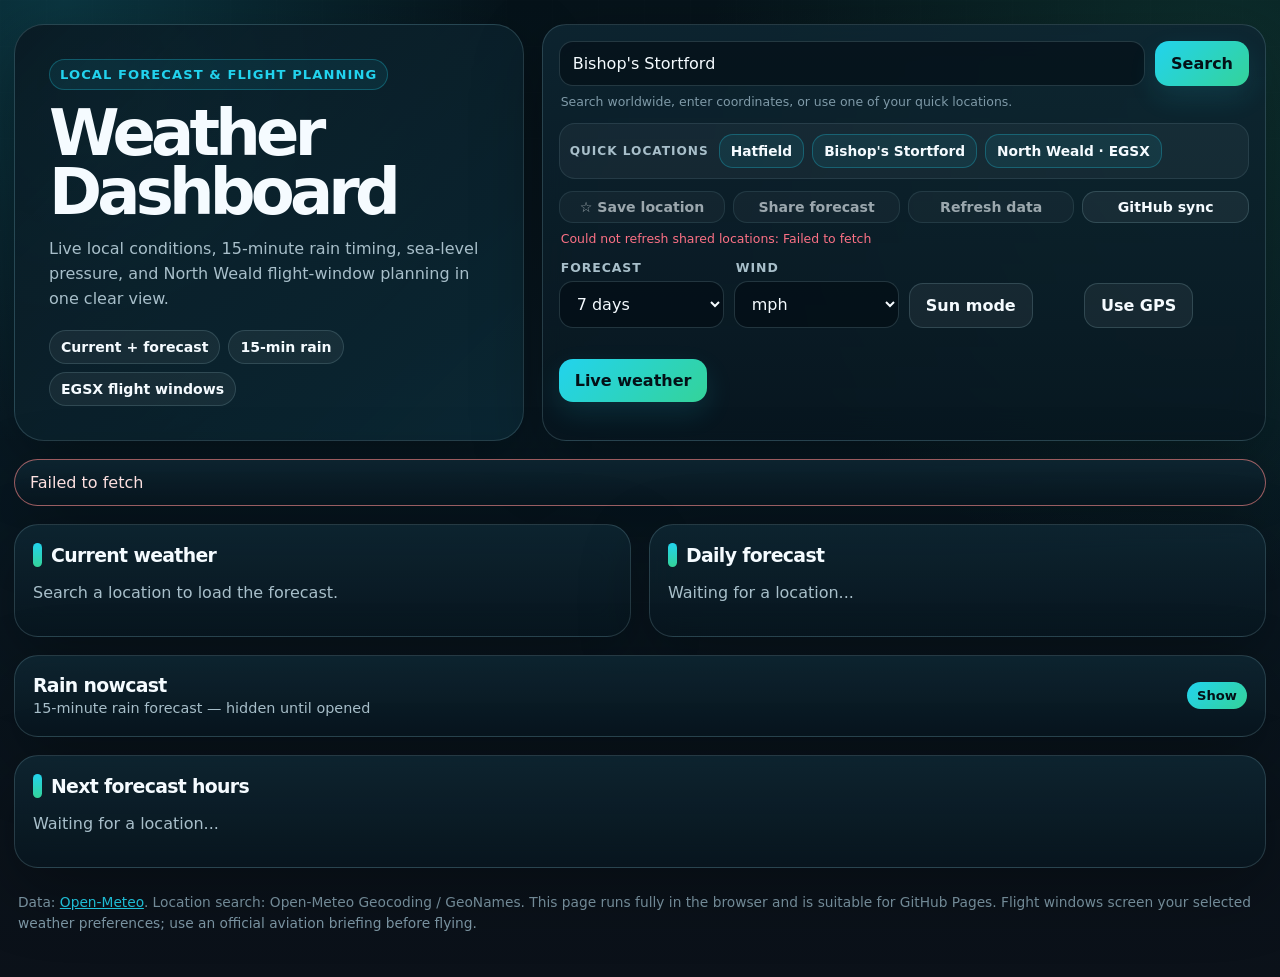
<file: index.html>
<!DOCTYPE html>
<html lang="en-GB">
<head>
  <meta charset="utf-8">
  <meta name="viewport" content="width=device-width, initial-scale=1">
  <meta name="description" content="A fast, privacy-friendly weather dashboard with local forecasts, rain timing, winds aloft, and dedicated North Weald flight-window planning.">
  <meta name="theme-color" id="themeColor" content="#06131a">
  <meta name="color-scheme" content="dark light">
  <meta name="application-name" content="Weather Dashboard">
  <meta name="apple-mobile-web-app-capable" content="yes">
  <meta name="apple-mobile-web-app-status-bar-style" content="black-translucent">
  <meta property="og:title" content="Weather Dashboard">
  <meta property="og:description" content="Local forecasts, rain timing, winds aloft, and North Weald flight-window planning in one responsive dashboard.">
  <meta property="og:type" content="website">
  <link rel="manifest" href="manifest.webmanifest">
  <link rel="icon" href="icon.svg" type="image/svg+xml">
  <title>Weather Dashboard</title>
  <style>
    :root {
      color-scheme: dark;
      --bg: #06131a;
      --panel: rgba(10, 25, 34, 0.84);
      --panel-strong: rgba(14, 38, 50, 0.94);
      --panel-soft: rgba(255, 255, 255, 0.055);
      --border: rgba(173, 220, 230, 0.18);
      --border-strong: rgba(125, 211, 252, 0.40);
      --text: #f5fbff;
      --muted: #a8bfca;
      --muted-2: #7f9aa8;
      --accent: #22d3ee;
      --accent-2: #34d399;
      --accent-3: #60a5fa;
      --warn: #fbbf24;
      --bad: #fb7185;
      --shadow: 0 22px 70px rgba(0, 0, 0, 0.30);
      --radius: 24px;
      --radius-sm: 15px;
      font-family: Inter, ui-sans-serif, system-ui, -apple-system, BlinkMacSystemFont, "Segoe UI", sans-serif;
    }

    * { box-sizing: border-box; }
    html { scroll-behavior: smooth; max-width: 100%; overflow-x: hidden; }
    body { max-width: 100%; overflow-x: hidden; }
    img, svg, canvas { max-width: 100%; }
    .hero > *, .overviewGrid > *, .mainDataGrid > *, .controls > *, .toolbar > *, .flightBest > * { min-width: 0; }
    .subtitle, .chip, .notice, .flightBestTime, footer { overflow-wrap: anywhere; }
    .srOnly {
      position: absolute;
      width: 1px;
      height: 1px;
      padding: 0;
      margin: -1px;
      overflow: hidden;
      clip: rect(0, 0, 0, 0);
      white-space: nowrap;
      border: 0;
    }
    .skipLink {
      position: fixed;
      top: 10px;
      left: 10px;
      z-index: 100;
      padding: 10px 14px;
      border-radius: 12px;
      color: #041017;
      background: var(--accent);
      font-weight: 850;
      transform: translateY(-160%);
      transition: transform 140ms ease;
    }
    .skipLink:focus { transform: translateY(0); }

    body {
      margin: 0;
      min-height: 100vh;
      background:
        radial-gradient(circle at 5% 0%, rgba(34, 211, 238, 0.18), transparent 28rem),
        radial-gradient(circle at 95% 8%, rgba(52, 211, 153, 0.14), transparent 32rem),
        linear-gradient(180deg, #06131a 0%, #081923 43%, #0b1119 100%);
      color: var(--text);
    }
    body::before {
      content: "";
      position: fixed;
      inset: 0;
      pointer-events: none;
      opacity: 0.12;
      background-image:
        linear-gradient(rgba(255,255,255,0.08) 1px, transparent 1px),
        linear-gradient(90deg, rgba(255,255,255,0.08) 1px, transparent 1px);
      background-size: 46px 46px;
      mask-image: linear-gradient(to bottom, black, transparent 80%);
    }

    body.sunMode {
      color-scheme: light;
      --panel: rgba(255, 255, 255, 0.96);
      --panel-strong: rgba(255, 255, 255, 0.99);
      --panel-soft: rgba(13, 52, 82, 0.055);
      --border: rgba(20, 72, 105, 0.22);
      --border-strong: rgba(10, 104, 160, 0.46);
      --text: #0b1722;
      --muted: #405b6c;
      --muted-2: #5f7481;
      --accent: #006bb6;
      --accent-2: #008a7a;
      --accent-3: #2454e8;
      --warn: #9a6100;
      --bad: #b4233c;
      --shadow: 0 18px 58px rgba(7, 32, 52, 0.16);
      background:
        radial-gradient(circle at 7% 0%, rgba(0, 107, 182, 0.13), transparent 31rem),
        radial-gradient(circle at 95% 4%, rgba(0, 138, 122, 0.10), transparent 30rem),
        linear-gradient(180deg, #ffffff 0%, #f1f8ff 48%, #e7f0f8 100%);
    }
    body.sunMode::before {
      opacity: 0.18;
      background-image:
        linear-gradient(rgba(10, 75, 120, 0.13) 1px, transparent 1px),
        linear-gradient(90deg, rgba(10, 75, 120, 0.13) 1px, transparent 1px);
    }
    body.sunMode .heroCopy,
    body.sunMode .searchPanel,
    body.sunMode .card,
    body.sunMode .notice {
      background: linear-gradient(180deg, rgba(255,255,255,0.98), rgba(243,249,255,0.96));
      backdrop-filter: none;
    }
    body.sunMode .heroStat,
    body.sunMode .savedLocations,
    body.sunMode .dayCard,
    body.sunMode .currentMetric,
    body.sunMode .aloftGraphPanel {
      background: rgba(9, 56, 90, 0.055);
      border-color: rgba(20, 72, 105, 0.16);
      color: var(--text);
    }
    body.sunMode .currentHero {
      background: linear-gradient(135deg, rgba(0, 107, 182, 0.08), rgba(0, 138, 122, 0.05));
      border-color: rgba(0, 107, 182, 0.22);
    }
    body.sunMode input,
    body.sunMode select {
      background: #ffffff;
      color: var(--text);
      border-color: rgba(20, 72, 105, 0.28);
      box-shadow: 0 1px 0 rgba(255,255,255,0.8);
    }
    body.sunMode button {
      color: #ffffff;
      background: linear-gradient(135deg, #006bb6, #008a7a);
      box-shadow: 0 10px 22px rgba(0, 107, 182, 0.18);
    }
    body.sunMode button.secondary,
    body.sunMode .savedLocationBtn,
    body.sunMode .resultBtn {
      background: #ffffff;
      color: #0b1722;
      border-color: rgba(20, 72, 105, 0.28);
      box-shadow: none;
    }
    body.sunMode .themeToggleActive {
      background: linear-gradient(135deg, #ffcf32, #ff8a00);
      color: #201200;
      border-color: rgba(143, 84, 0, 0.30);
    }
    body.sunMode .tableWrap,
    body.sunMode .graphScroll { background: #ffffff; border-color: rgba(20, 72, 105, 0.22); }
    body.sunMode th { background: #e7f2fb; color: #16445e; border-bottom-color: rgba(20, 72, 105, 0.18); }
    body.sunMode td { border-bottom-color: rgba(20, 72, 105, 0.11); }
    body.sunMode tr:hover td { background: rgba(0, 107, 182, 0.055); }
    body.sunMode .chip,
    body.sunMode .windArrow,
    body.sunMode .rainIntensity {
      background: rgba(0, 107, 182, 0.08);
      border-color: rgba(0, 107, 182, 0.22);
      color: #0b1722;
    }
    body.sunMode .bar { background: linear-gradient(90deg, #006bb6, #008a7a); }
    body.sunMode .rainRow td { background: rgba(0, 107, 182, 0.075); }
    body.sunMode .bestFlightRow td { background: rgba(0, 138, 122, 0.09); color: #073624; }
    body.sunMode .badFlightRow td { background: rgba(180, 35, 60, 0.09); color: #5f1020; }

    a { color: var(--accent); }
    button, input, select { font: inherit; }
    :focus-visible { outline: 3px solid var(--accent); outline-offset: 3px; }
    input:focus-visible, select:focus-visible { outline: 0; }

    .wrap {
      width: min(1800px, calc(100% - 28px));
      margin: 0 auto;
      padding: 24px 0 42px;
      position: relative;
      z-index: 1;
    }

    .hero {
      display: grid;
      grid-template-columns: minmax(320px, 0.95fr) minmax(460px, 1.35fr);
      gap: 18px;
      align-items: stretch;
      margin-bottom: 18px;
    }
    .heroCopy {
      padding: clamp(22px, 4vw, 34px);
      border: 1px solid var(--border);
      border-radius: calc(var(--radius) + 6px);
      background:
        linear-gradient(135deg, rgba(10, 25, 34, 0.94), rgba(12, 45, 58, 0.72)),
        radial-gradient(circle at 14% 15%, rgba(34, 211, 238, 0.22), transparent 15rem);
      box-shadow: var(--shadow);
      overflow: hidden;
    }
    .kicker {
      display: inline-flex;
      margin-bottom: 14px;
      padding: 7px 10px;
      border-radius: 999px;
      border: 1px solid rgba(34, 211, 238, 0.28);
      background: rgba(34, 211, 238, 0.08);
      color: var(--accent);
      font-size: 0.82rem;
      font-weight: 850;
      letter-spacing: 0.08em;
      text-transform: uppercase;
    }
    h1 {
      font-size: clamp(2.25rem, 5vw, 5rem);
      line-height: 0.92;
      letter-spacing: -0.075em;
      margin: 0 0 14px;
      max-width: 10ch;
    }
    .subtitle {
      margin: 0;
      color: var(--muted);
      max-width: 68ch;
      font-size: 1rem;
      line-height: 1.58;
    }
    .heroStats { display: flex; flex-wrap: wrap; gap: 8px; margin: 18px 0 0; padding: 0; list-style: none; }
    .heroStat {
      padding: 8px 11px;
      border: 1px solid rgba(173, 220, 230, 0.16);
      border-radius: 999px;
      background: rgba(255,255,255,0.055);
      color: var(--text);
      font-size: 0.88rem;
      font-weight: 720;
    }

    .searchPanel, .card, .notice {
      background: linear-gradient(180deg, rgba(14, 38, 50, 0.88), rgba(8, 22, 31, 0.80));
      border: 1px solid var(--border);
      border-radius: var(--radius);
      box-shadow: var(--shadow);
      backdrop-filter: blur(16px);
    }
    .searchPanel { padding: 16px; display: grid; align-content: start; gap: 12px; }
    .searchGrid { display: grid; grid-template-columns: minmax(0, 1fr) auto; gap: 10px; }
    .searchHint { margin: -4px 2px 0; color: var(--muted-2); font-size: 0.78rem; line-height: 1.35; }
    input, select {
      width: 100%;
      min-height: 45px;
      background: rgba(3, 12, 18, 0.58);
      color: var(--text);
      border: 1px solid rgba(173, 220, 230, 0.18);
      border-radius: 14px;
      padding: 12px 13px;
      outline: none;
    }
    input:focus, select:focus { border-color: var(--border-strong); box-shadow: 0 0 0 4px rgba(34, 211, 238, 0.12); }
    button {
      border: 0;
      border-radius: 14px;
      padding: 12px 16px;
      background: linear-gradient(135deg, var(--accent), var(--accent-2));
      color: #041017;
      cursor: pointer;
      font-weight: 850;
      transition: transform 120ms ease, opacity 120ms ease, border-color 120ms ease, background 120ms ease;
      white-space: nowrap;
      box-shadow: 0 11px 28px rgba(34, 211, 238, 0.12);
    }
    button:hover { transform: translateY(-1px); }
    button:active { transform: translateY(0); }
    button:disabled { cursor: not-allowed; opacity: 0.62; transform: none; }
    [aria-busy="true"] button:disabled { cursor: wait; }
    button.secondary {
      background: rgba(255,255,255,0.055);
      color: var(--text);
      border: 1px solid var(--border);
      box-shadow: none;
    }
    button.tiny { padding: 7px 10px; font-size: 0.88rem; }

    .controls { display: grid; grid-template-columns: repeat(auto-fit, minmax(145px, 1fr)); gap: 10px; align-items: end; }
    .field label {
      display: block;
      margin: 0 0 6px 2px;
      color: var(--muted);
      font-size: 0.78rem;
      font-weight: 800;
      letter-spacing: 0.075em;
      text-transform: uppercase;
    }

    .dashboardGrid { display: grid; gap: 18px; }
    .overviewGrid { display: grid; grid-template-columns: repeat(auto-fit, minmax(min(340px, 100%), 1fr)); gap: 18px; align-items: stretch; }
    .mainDataGrid { display: grid; grid-template-columns: 1fr; gap: 18px; align-items: start; }
    .card { padding: 18px; min-width: 0; }
    .card h2, .card h3 { margin: 0 0 12px; letter-spacing: -0.035em; }
    .card h2 { font-size: 1.18rem; display: flex; align-items: center; gap: 9px; }
    .card h2::before {
      content: "";
      display: inline-block;
      width: 9px;
      height: 24px;
      border-radius: 999px;
      background: linear-gradient(180deg, var(--accent), var(--accent-2));
    }
    .card h3 { font-size: 1.05rem; color: var(--accent); }
    .muted { color: var(--muted); }
    .small { font-size: 0.9rem; }
    .chips { display: flex; flex-wrap: wrap; gap: 8px; margin-top: 12px; }
    .chip {
      background: rgba(255, 255, 255, 0.06);
      border: 1px solid rgba(173, 220, 230, 0.16);
      border-radius: 999px;
      padding: 7px 10px;
      color: var(--text);
      font-size: 0.88rem;
      font-weight: 650;
    }
    .savedLocations { display: flex; flex-wrap: wrap; gap: 8px; align-items: center; padding: 10px; border-radius: 16px; background: rgba(255,255,255,0.045); border: 1px solid rgba(173, 220, 230, 0.11); }
    .savedLabel { color: var(--muted); font-size: 0.76rem; font-weight: 850; text-transform: uppercase; letter-spacing: 0.08em; margin-right: 2px; }
    .savedLocationBtn, .resultBtn { padding: 8px 11px; font-size: 0.86rem; color: var(--text); background: rgba(34, 211, 238, 0.08); border: 1px solid rgba(34, 211, 238, 0.28); box-shadow: none; }
    .savedLocationBtn.userSaved::before { content: "★"; margin-right: 5px; color: var(--warn); }
    .locationActions { display: flex; flex-wrap: wrap; gap: 8px; }
    .locationActions button { flex: 1 1 130px; }
    .resultBtn { display: block; width: 100%; text-align: left; }
    .results { display: grid; gap: 8px; }
    .notice { padding: 13px 15px; color: var(--text); margin: 0 0 18px; display: none; }
    .notice.show { display: block; }
    .notice.error { border-color: rgba(255, 138, 138, 0.6); color: #ffe2e2; }
    .notice.warn { border-color: rgba(255, 209, 102, 0.6); color: #fff3cb; }
    body.sunMode .notice.error { color: #8f1230; background: #fff4f6; }
    body.sunMode .notice.warn { color: #6c4300; background: #fff8e6; }

    .dailyGrid { display: grid; grid-template-columns: repeat(auto-fit, minmax(150px, 1fr)); gap: 10px; }
    .dayCard { background: rgba(255, 255, 255, 0.052); border: 1px solid rgba(173, 220, 230, 0.13); border-radius: 16px; padding: 12px; min-height: 126px; scroll-snap-align: start; }
    .dayTop { display:flex; justify-content: space-between; gap: 8px; align-items: center; }
    .dayDate { color: var(--muted); font-size: 0.82rem; }
    .dayTemp { font-size: 1.35rem; font-weight: 880; margin: 8px 0 2px; }
    .dayWeather { display: flex; gap: 9px; align-items: center; margin: 10px 0 7px; }
    .dayWeather .weatherIcon { width: 38px; height: 38px; border-radius: 12px; }
    .dayWeather .weatherIcon svg { width: 31px; height: 31px; }
    .dayWeatherText { min-width: 0; color: var(--muted); font-size: 0.82rem; line-height: 1.25; }
    .dayRain { margin: 9px 0 8px; }

    .currentHero {
      display: grid;
      grid-template-columns: minmax(0, 1fr) auto;
      gap: 14px;
      align-items: center;
      padding: 15px;
      border: 1px solid rgba(34, 211, 238, 0.20);
      border-radius: 19px;
      background: linear-gradient(135deg, rgba(34, 211, 238, 0.10), rgba(52, 211, 153, 0.055));
    }
    .currentCondition { display: flex; align-items: center; gap: 13px; min-width: 0; }
    .currentCondition .weatherIcon { width: 76px; height: 76px; border-radius: 22px; }
    .currentCondition .weatherIcon svg { width: 62px; height: 62px; }
    .currentTemp { margin: 0; font-size: clamp(2.7rem, 7vw, 4.8rem); line-height: 0.9; font-weight: 920; letter-spacing: -0.075em; }
    .currentSummary { margin: 7px 0 0; color: var(--muted); line-height: 1.4; }
    .currentTime { text-align: right; color: var(--muted); font-size: 0.84rem; line-height: 1.45; }
    .currentMetrics { display: grid; grid-template-columns: repeat(3, minmax(0, 1fr)); gap: 9px; margin-top: 11px; }
    .currentMetric { min-width: 0; padding: 11px; border: 1px solid rgba(173, 220, 230, 0.13); border-radius: 15px; background: rgba(255,255,255,0.04); }
    .currentMetric span { display: block; margin-bottom: 4px; color: var(--muted); font-size: 0.72rem; font-weight: 800; letter-spacing: 0.06em; text-transform: uppercase; }
    .currentMetric strong { display: block; overflow-wrap: anywhere; font-size: 0.95rem; line-height: 1.3; }
    .currentFooter { margin: 10px 2px 0; color: var(--muted); font-size: 0.82rem; line-height: 1.4; }

    .tableWrap { width: 100%; max-width: 100%; overflow: auto; overscroll-behavior-x: contain; -webkit-overflow-scrolling: touch; scrollbar-gutter: stable; border-radius: 16px; border: 1px solid rgba(173, 220, 230, 0.16); background: rgba(0, 0, 0, 0.18); }
    table { width: 100%; border-collapse: collapse; min-width: 760px; }
    th, td { padding: 10px 11px; text-align: left; border-bottom: 1px solid rgba(255,255,255,0.08); white-space: nowrap; max-width: min(420px, 70vw); text-overflow: ellipsis; }
    th { position: sticky; top: 0; background: rgba(7, 20, 28, 0.97); color: var(--accent); z-index: 1; font-size: 0.8rem; letter-spacing: 0.055em; text-transform: uppercase; }
    tr:hover td { background: rgba(34, 211, 238, 0.035); }

    .windArrow { display: inline-grid; width: 26px; height: 26px; place-items: center; border: 1px solid var(--border); border-radius: 50%; margin-right: 8px; background: rgba(255, 255, 255, 0.055); transform-origin: center; }
    .bar { display: inline-block; height: 7px; min-width: 3px; border-radius: 999px; background: linear-gradient(90deg, var(--accent), var(--accent-2)); vertical-align: middle; margin-left: 8px; }
    .hourlyTable { min-width: 1000px; table-layout: auto; }
    .hourlyCellValue { min-width: 0; max-width: 100%; }
    .windCell { display: flex; align-items: center; gap: 5px; flex-wrap: wrap; }
    .hourlyTime { display: flex; align-items: center; gap: 8px; }
    .dayNightBadge { display: inline-grid; width: 28px; height: 28px; place-items: center; border-radius: 50%; border: 1px solid var(--border); background: rgba(255,255,255,0.055); color: var(--warn); font-size: 1rem; flex: 0 0 auto; }
    .dayNightBadge.night { color: #c4b5fd; background: rgba(139, 92, 246, 0.10); }
    .hourlyWeather { display: flex; align-items: center; gap: 10px; min-width: 190px; }
    .weatherIcon { display: inline-grid; width: 46px; height: 46px; place-items: center; border-radius: 14px; border: 1px solid var(--border); background: rgba(255,255,255,0.055); flex: 0 0 auto; }
    .weatherIcon svg { width: 38px; height: 38px; overflow: visible; }
    .weatherIcon.weather-clear { color: #fbbf24; background: rgba(251,191,36,0.10); border-color: rgba(251,191,36,0.24); }
    .weatherIcon.weather-cloud { color: #b6c8d4; background: rgba(182,200,212,0.09); }
    .weatherIcon.weather-rain { color: #38bdf8; background: rgba(56,189,248,0.10); border-color: rgba(56,189,248,0.24); }
    .weatherIcon.weather-snow { color: #dbeafe; background: rgba(147,197,253,0.11); border-color: rgba(147,197,253,0.25); }
    .weatherIcon.weather-storm { color: #c084fc; background: rgba(192,132,252,0.11); border-color: rgba(192,132,252,0.26); }
    .weatherIcon.weather-fog { color: #94a3b8; background: rgba(148,163,184,0.10); }
    .weatherLabel strong { display: block; color: var(--text); font-size: 0.92rem; }
    .weatherLabel span { display: block; margin-top: 2px; color: var(--muted); font-size: 0.78rem; }
    .metricVisual { display: grid; gap: 5px; min-width: 108px; }
    .metricVisualTop { display: flex; align-items: baseline; justify-content: space-between; gap: 8px; }
    .metricVisualTop strong { color: var(--text); }
    .miniMeter { display: block; width: 100%; height: 7px; overflow: hidden; border-radius: 999px; border: 1px solid rgba(173,220,230,0.13); background: rgba(255,255,255,0.055); }
    .miniMeter > span { display: block; height: 100%; width: var(--meter, 0%); border-radius: inherit; background: linear-gradient(90deg, var(--accent), var(--accent-2)); }
    .rainMeter > span { background: linear-gradient(90deg, #38bdf8, #2563eb); }
    .cloudMeter > span { background: linear-gradient(90deg, #94a3b8, #e2e8f0); }
    .visibilityQuality { display: inline-block; margin-left: 7px; padding: 2px 7px; border-radius: 999px; border: 1px solid var(--border); background: rgba(255,255,255,0.055); color: var(--muted); font-size: 0.76rem; font-weight: 750; }
    body.sunMode .weatherIcon.weather-cloud,
    body.sunMode .weatherIcon.weather-snow,
    body.sunMode .weatherIcon.weather-fog { color: #405b6c; }
    body.sunMode .dayNightBadge.night { color: #5b21b6; }
    .toolbar { display: grid; grid-template-columns: repeat(auto-fit, minmax(min(210px, 100%), 1fr)); gap: 10px; align-items: end; margin-bottom: 12px; }
    .toolbar button { width: 100%; }
    .toolbar .field { min-width: 0; }

    .aloftGraphPanel { margin: 14px 0; padding: 14px; border-radius: 18px; border: 1px solid rgba(173, 220, 230, 0.14); background: rgba(255,255,255,0.035); }
    .graphTop { display: flex; align-items: start; justify-content: space-between; gap: 12px; flex-wrap: wrap; margin-bottom: 10px; }
    .graphTop strong { display: block; font-size: 1rem; }
    .graphScroll { overflow: auto; border-radius: 16px; border: 1px solid rgba(173, 220, 230, 0.12); background: rgba(0,0,0,0.16); }
    .aloftSvg { width: 100%; min-width: 0; height: auto; aspect-ratio: 820 / 390; display: block; }
    .graphAxis { stroke: var(--muted-2); stroke-width: 1.2; }
    .graphGrid { stroke: rgba(173, 220, 230, 0.14); stroke-width: 1; }
    .graphLine { fill: none; stroke: var(--accent-2); stroke-width: 3; stroke-linecap: round; stroke-linejoin: round; }
    .graphArea { fill: rgba(52, 211, 153, 0.08); }
    .graphPoint { fill: var(--accent); stroke: var(--panel-strong); stroke-width: 2; }
    .graphText { fill: var(--muted); font-size: 12px; font-weight: 700; }
    .graphTitleText { fill: var(--text); font-size: 12px; font-weight: 900; }

    details { margin-top: 14px; border-top: 1px solid rgba(255,255,255,0.10); padding-top: 12px; }
    summary { cursor: pointer; color: var(--accent); font-weight: 800; }
    #minuteRainCard { padding: 0; overflow: hidden; width: 100%; }
    .rainDropdown { margin: 0; border-top: 0; padding-top: 0; }
    .rainDropdown > summary { list-style: none; display: flex; justify-content: space-between; align-items: center; gap: 12px; padding: 18px; color: var(--text); }
    .rainDropdown > summary::-webkit-details-marker { display: none; }
    .rainDropdown > summary::after { content: "Show"; color: #041017; background: linear-gradient(135deg, var(--accent), var(--accent-2)); border-radius: 999px; padding: 6px 10px; font-size: 0.82rem; font-weight: 900; flex: 0 0 auto; }
    .rainDropdown[open] > summary::after { content: "Hide"; }
    .rainSummaryTitle { display: block; font-size: 1.18rem; font-weight: 900; letter-spacing: -0.035em; }
    .rainSummarySub { display: block; margin-top: 3px; color: var(--muted); font-size: 0.9rem; font-weight: 500; line-height: 1.35; }
    .rainDropdownBody { padding: 0 18px 18px; border-top: 1px solid rgba(173, 220, 230, 0.13); }
    #minuteRainCard .rainDropdown[open] .rainDropdownBody { max-height: min(72vh, 760px); overflow: auto; overscroll-behavior: contain; }
    .rainRow td { background: rgba(34, 211, 238, 0.08); }
    .rainIntensity { display: inline-block; margin-left: 8px; padding: 2px 7px; border-radius: 999px; border: 1px solid var(--border); background: rgba(34, 211, 238, 0.12); color: var(--text); font-size: 0.82rem; }

    #flightWindowCard { grid-column: 1 / -1; }
    .flightHeader { display: flex; align-items: end; justify-content: space-between; gap: 14px; flex-wrap: wrap; margin-bottom: 12px; }
    .flightHeader h2 { margin-bottom: 4px; }
    .flightBest { display: grid; grid-template-columns: minmax(0, 1fr) minmax(150px, auto); gap: 12px; align-items: stretch; padding: 14px; border: 1px solid rgba(52, 211, 153, 0.30); border-radius: 18px; background: linear-gradient(135deg, rgba(52, 211, 153, 0.13), rgba(34, 211, 238, 0.08)), rgba(255,255,255,0.035); margin-bottom: 12px; }
    .flightBestTime { font-size: clamp(1.35rem, 3vw, 2.35rem); line-height: 1.02; letter-spacing: -0.055em; font-weight: 930; margin: 3px 0 8px; }
    .flightScoreBox { display: grid; place-items: center; text-align: center; min-width: 0; padding: 12px; border-radius: 16px; border: 1px solid rgba(173, 220, 230, 0.16); background: rgba(0, 0, 0, 0.16); }
    .flightScoreValue { font-size: 2.2rem; line-height: 1; font-weight: 920; letter-spacing: -0.06em; }
    .bestFlightRow td { background: rgba(52, 211, 153, 0.10); color: var(--text); }
    .badFlightRow td { background: rgba(248, 113, 113, 0.12); color: var(--text); border-top: 1px solid rgba(248, 113, 113, 0.28); }

    footer { color: var(--muted-2); font-size: 0.86rem; margin-top: 24px; line-height: 1.55; padding: 0 4px; }

    @media (min-width: 1600px) {
      .wrap { width: min(2400px, calc(100% - clamp(48px, 4vw, 96px))); }
      .hero { grid-template-columns: minmax(430px, .78fr) minmax(820px, 1.62fr); gap: clamp(20px, 1.35vw, 32px); margin-bottom: clamp(20px, 1.35vw, 32px); }
      .heroCopy { padding: clamp(30px, 2.4vw, 48px); }
      h1 { font-size: clamp(4.6rem, 4.3vw, 6.8rem); max-width: 11ch; }
      .subtitle { font-size: 1.08rem; max-width: 78ch; }
      .searchPanel { padding: clamp(18px, 1.35vw, 28px); gap: 15px; }
      .controls { grid-template-columns: repeat(6, minmax(150px, 1fr)); }
      .dashboardGrid, .mainDataGrid { gap: clamp(20px, 1.35vw, 32px); }
      .overviewGrid { grid-template-columns: minmax(420px, .72fr) minmax(900px, 1.8fr); gap: clamp(20px, 1.35vw, 32px); }
      .card { padding: clamp(20px, 1.35vw, 30px); }
      .dailyGrid { grid-template-columns: repeat(auto-fit, minmax(175px, 1fr)); gap: 14px; }
      .dayCard { min-height: 142px; padding: 15px; }
      .hourlyTable { min-width: 100%; }
      .hourlyWeather { min-width: 220px; }
      .metricVisual { min-width: 130px; }
      .aloftSvg { min-height: 430px; }
      .flightBest { grid-template-columns: minmax(0, 1fr) minmax(190px, 240px); }
    }
    @media (min-width: 2400px) {
      .wrap { width: min(3200px, calc(100% - 120px)); }
      .hero { grid-template-columns: minmax(520px, .7fr) minmax(1100px, 1.9fr); gap: 36px; margin-bottom: 36px; }
      .heroCopy { padding: 52px; }
      h1 { font-size: clamp(6rem, 3.8vw, 8rem); }
      .subtitle { font-size: 1.16rem; }
      .searchPanel, .card { padding: 32px; }
      .controls { grid-template-columns: repeat(6, minmax(185px, 1fr)); gap: 14px; }
      .dashboardGrid, .mainDataGrid { gap: 36px; }
      .overviewGrid { grid-template-columns: minmax(520px, .65fr) minmax(1300px, 1.95fr); gap: 36px; }
      .dailyGrid { grid-template-columns: repeat(auto-fit, minmax(195px, 1fr)); gap: 16px; }
      .tableWrap table { min-width: 100%; }
      .aloftSvg { min-height: 520px; }
      .flightBest { grid-template-columns: minmax(0, 1fr) 260px; }
    }

    @media (max-width: 1120px) {
      .hero { grid-template-columns: 1fr; }
      .heroCopy { min-height: auto; }
    }
    @media (max-width: 900px) {
      .flightBest { grid-template-columns: minmax(0, 1fr); }
      .flightScoreBox { place-items: start; text-align: left; }
    }
    @media (max-width: 760px) {
      .wrap { width: calc(100% - 18px); padding-top: 12px; }
      .searchGrid, .toolbar { grid-template-columns: minmax(0, 1fr); }
      .controls { grid-template-columns: repeat(2, minmax(0, 1fr)); }
      .heroCopy, .searchPanel, .card { border-radius: 19px; }
      h1 { max-width: 100%; font-size: clamp(2rem, 12vw, 3.8rem); }
      .graphScroll { overflow: hidden; }
      .aloftGraphPanel { padding: 10px; }
      .aloftSvg { min-height: 230px; }
      table:not(.hourlyTable) { min-width: 680px; }
      .currentMetrics { grid-template-columns: repeat(2, minmax(0, 1fr)); }

      #hourlyCard { padding: 14px; }
      #hourlyCard .tableWrap { overflow: visible; border: 0; background: transparent; scrollbar-gutter: auto; }
      .hourlyTable, .hourlyTable tbody { display: block; width: 100%; min-width: 0; }
      .hourlyTable thead { display: none; }
      .hourlyTable tbody { display: grid; gap: 10px; }
      .hourlyTable tr { display: grid; grid-template-columns: repeat(2, minmax(0, 1fr)); overflow: hidden; border: 1px solid var(--border); border-radius: 16px; background: rgba(255,255,255,0.035); }
      .hourlyTable td { display: block; min-width: 0; max-width: none; padding: 10px; white-space: normal; overflow-wrap: anywhere; text-overflow: clip; }
      .hourlyTable td::before { content: attr(data-label); display: block; margin-bottom: 6px; color: var(--muted); font-size: 0.72rem; font-weight: 850; letter-spacing: 0.07em; text-transform: uppercase; }
      .hourlyTable td:nth-last-child(-n+2) { border-bottom: 0; }
      .hourlyWeather { min-width: 0; align-items: flex-start; }
      .metricVisual { min-width: 0; }
      .windCell .bar { max-width: 100%; }
      .visibilityQuality { margin: 4px 0 0; }
    }
    @media (max-width: 520px) {
      .searchGrid button, .controls button, .toolbar button { width: 100%; white-space: normal; }
      .wrap { width: calc(100% - 12px); padding-bottom: 24px; }
      .hero { gap: 10px; margin-bottom: 10px; }
      .heroCopy, .searchPanel, .card { padding: 14px; border-radius: 16px; }
      .searchPanel { gap: 10px; }
      .controls { grid-template-columns: minmax(0, 1fr); }
      .savedLocations { display: grid; grid-template-columns: repeat(2, minmax(0, 1fr)); }
      .savedLabel { grid-column: 1 / -1; }
      .savedLocationBtn { width: 100%; min-width: 0; white-space: normal; }
      .locationActions { display: grid; grid-template-columns: repeat(2, minmax(0, 1fr)); }
      .locationActions button { width: 100%; min-width: 0; white-space: normal; }
      .heroStats { display: grid; grid-template-columns: minmax(0, 1fr); }
      .heroStat { text-align: center; }
      .chips { align-items: stretch; }
      .chip { max-width: 100%; white-space: normal; }
      .rainDropdown > summary { align-items: flex-start; flex-wrap: wrap; padding: 14px; }
      .rainDropdown > summary::after { margin-left: auto; }
      .rainDropdownBody { padding: 0 12px 12px; }
      .hourlyTable tr { grid-template-columns: minmax(0, 1fr); }
      .hourlyTable td { border-bottom: 1px solid rgba(255,255,255,0.08); }
      .hourlyTable td:last-child { border-bottom: 0; }
      .weatherIcon { width: 42px; height: 42px; }
      .weatherIcon svg { width: 34px; height: 34px; }
      .currentHero { grid-template-columns: minmax(0, 1fr); padding: 12px; }
      .currentTime { text-align: left; }
      .currentCondition .weatherIcon { width: 62px; height: 62px; border-radius: 18px; }
      .currentCondition .weatherIcon svg { width: 50px; height: 50px; }
      .currentMetrics { grid-template-columns: repeat(2, minmax(0, 1fr)); }
      .dailyGrid { display: grid; grid-auto-flow: column; grid-auto-columns: minmax(168px, 78vw); grid-template-columns: none; overflow-x: auto; overscroll-behavior-x: contain; scroll-snap-type: x proximity; padding-bottom: 7px; }
      .flightHeader { align-items: stretch; }
      .flightScoreValue { font-size: 1.9rem; }
      footer { padding: 0; }
    }

    @media (prefers-reduced-motion: reduce) {
      html { scroll-behavior: auto; }
      *, *::before, *::after { animation-duration: 0.01ms !important; animation-iteration-count: 1 !important; transition-duration: 0.01ms !important; }
    }
  </style>
  <link rel="stylesheet" href="flight.css">
</head>
<body>
  <a class="skipLink" href="#mainContent">Skip to forecast</a>
  <div class="wrap">
    <header class="hero">
      <section class="heroCopy" aria-label="Dashboard introduction">
        <span class="kicker">Local forecast &amp; flight planning</span>
        <h1>Weather Dashboard</h1>
        <p class="subtitle">Live local conditions, 15-minute rain timing, sea-level pressure, and North Weald flight-window planning in one clear view.</p>
        <ul class="heroStats">
          <li class="heroStat">Current + forecast</li>
          <li class="heroStat">15-min rain</li>
          <li class="heroStat">EGSX flight windows</li>
        </ul>
      </section>

      <section class="searchPanel" id="searchPanel" aria-label="Location search">
        <form class="searchGrid" id="searchForm" role="search">
          <label class="srOnly" for="locationInput">Town, postcode, or coordinates</label>
          <input id="locationInput" type="search" enterkeyhint="search" autocomplete="off" spellcheck="false" placeholder="Town, postcode, or 51.87, 0.16" aria-describedby="searchHint">
          <button id="searchBtn" type="submit">Search</button>
        </form>
        <p class="searchHint" id="searchHint">Search worldwide, enter coordinates, or use one of your quick locations.</p>

        <div class="savedLocations" id="savedLocations" role="group" aria-label="Quick locations">
          <span class="savedLabel">Quick locations</span>
          <button class="savedLocationBtn" data-saved-name="Hatfield" data-saved-admin2="Hertfordshire" data-saved-admin1="England" data-saved-country="United Kingdom" data-saved-lat="51.7634" data-saved-lon="-0.2242" type="button">Hatfield</button>
          <button class="savedLocationBtn" data-saved-name="Bishop's Stortford" data-saved-admin2="Hertfordshire" data-saved-admin1="England" data-saved-country="United Kingdom" data-saved-lat="51.8719" data-saved-lon="0.1587" type="button">Bishop's Stortford</button>
          <button class="savedLocationBtn" data-saved-name="North Weald (EGSX)" data-saved-admin2="Essex" data-saved-admin1="England" data-saved-country="United Kingdom" data-saved-lat="51.7217" data-saved-lon="0.1542" data-saved-elevation="97.8408" type="button">North Weald · EGSX</button>
        </div>

        <div class="locationActions" role="group" aria-label="Location actions">
          <button class="secondary tiny" id="favoriteBtn" type="button" disabled>☆ Save location</button>
          <button class="secondary tiny" id="shareBtn" type="button" disabled>Share forecast</button>
          <button class="secondary tiny" id="refreshBtn" type="button" disabled>Refresh data</button>
        </div>

        <div class="controls">
          <div class="field"><label for="daysSelect">Forecast</label><select id="daysSelect"><option value="1">1 day</option><option value="3">3 days</option><option value="7" selected>7 days</option><option value="10">10 days</option><option value="15">15 days</option></select></div>
          <div class="field"><label for="windUnitSelect">Wind</label><select id="windUnitSelect"><option value="kt">knots</option><option value="ms">m/s</option><option value="kmh">km/h</option><option value="mph" selected>mph</option></select></div>
          <div class="field" id="aloftStepField" hidden><label for="aloftStepSelect">Aloft step</label><select id="aloftStepSelect"><option value="500" selected>500 ft interpolated</option><option value="1000">1,000 ft interpolated</option><option value="raw">Raw pressure levels</option></select></div>
          <div class="field"><label>&nbsp;</label><button class="secondary" id="themeBtn" type="button" title="Toggle high-contrast light mode for bright sunlight">Sun mode</button></div>
          <div class="field"><label>&nbsp;</label><button class="secondary" id="gpsBtn" type="button">Use GPS</button></div>
          <div class="field"><label>&nbsp;</label><button id="liveBtn" type="button" aria-pressed="false" title="Use GPS, jump to now, and keep the forecast refreshed">Live weather</button></div>
        </div>
        <div id="geoResults" class="results" aria-live="polite"></div>
      </section>
    </header>

    <div id="notice" class="notice" role="status" aria-live="polite" aria-atomic="true"></div>

    <main class="dashboardGrid" id="mainContent" tabindex="-1">
      <section class="overviewGrid" id="overviewGrid" aria-label="Forecast overview">
        <article class="card" id="currentCard"><h2>Current weather</h2><p class="muted">Search a location to load the forecast.</p></article>
        <article class="card" id="dailyCard"><h2>Daily forecast</h2><p class="muted">Waiting for a location...</p></article>
      </section>

      <section class="mainDataGrid" aria-label="Forecast details">
        <article class="card" id="flightWindowCard" hidden><h2>North Weald flight windows</h2><p class="muted">Select North Weald · EGSX to monitor winds and calculate flight periods.</p></article>
        <article class="card" id="aloftCard" hidden><h2>Winds aloft</h2><p class="muted">Waiting for a location...</p></article>
        <article class="card" id="minuteRainCard"><details class="rainDropdown"><summary><span><span class="rainSummaryTitle">Rain nowcast</span><span class="rainSummarySub">15-minute rain forecast — hidden until opened</span></span></summary><div class="rainDropdownBody"><p class="muted">Waiting for a location...</p></div></details></article>
      </section>

      <article class="card" id="hourlyCard"><h2>Next forecast hours</h2><p class="muted">Waiting for a location...</p></article>
    </main>

    <footer>
      Data: <a href="https://open-meteo.com/" target="_blank" rel="noreferrer">Open-Meteo</a>. Location search: Open-Meteo Geocoding / GeoNames. This page runs fully in the browser and is suitable for GitHub Pages. Flight windows screen your selected weather preferences; use an official aviation briefing before flying.
    </footer>
  </div>

<script src="flight-planner.js"></script>
<script src="flight-ui.js"></script>
<script>
(() => {
  "use strict";

  const MAX_AGL = 1524; // 5,000 ft above North Weald.
  const NORTH_WEALD = { name: "North Weald (EGSX)", admin2: "Essex", admin1: "England", country: "United Kingdom", latitude: 51.7217, longitude: 0.1542, elevation: 97.8408 };
  const FLIGHT_SETTINGS_KEY = "weatherNorthWealdFlightSettingsV1";
  let flightSettings;
  try { flightSettings = FlightPlanner.settings(JSON.parse(localStorage.getItem(FLIGHT_SETTINGS_KEY) || "{}")); }
  catch { flightSettings = FlightPlanner.settings(); }
  let flightRefreshTimer = null;
  function isNorthWealdLocation(loc = state.location) { return Math.abs(Number(loc?.latitude) - NORTH_WEALD.latitude) < 0.006 && Math.abs(Number(loc?.longitude) - NORTH_WEALD.longitude) < 0.006; }

  const FAVORITES_KEY = "weatherDashboardFavoriteLocations";

  const el = {
    searchForm: document.getElementById("searchForm"),
    searchPanel: document.getElementById("searchPanel"),
    locationInput: document.getElementById("locationInput"),
    searchBtn: document.getElementById("searchBtn"),
    gpsBtn: document.getElementById("gpsBtn"),
    liveBtn: document.getElementById("liveBtn"),
    favoriteBtn: document.getElementById("favoriteBtn"),
    shareBtn: document.getElementById("shareBtn"),
    refreshBtn: document.getElementById("refreshBtn"),
    savedLocations: document.getElementById("savedLocations"),
    themeBtn: document.getElementById("themeBtn"),
    themeColor: document.getElementById("themeColor"),
    daysSelect: document.getElementById("daysSelect"),
    windUnitSelect: document.getElementById("windUnitSelect"),
    aloftStepSelect: document.getElementById("aloftStepSelect"),
    aloftStepField: document.getElementById("aloftStepField"),
    geoResults: document.getElementById("geoResults"),
    notice: document.getElementById("notice"),
    overviewGrid: document.getElementById("overviewGrid"),
    currentCard: document.getElementById("currentCard"),
    dailyCard: document.getElementById("dailyCard"),
    minuteRainCard: document.getElementById("minuteRainCard"),
    flightWindowCard: document.getElementById("flightWindowCard"),
    hourlyCard: document.getElementById("hourlyCard"),
    aloftCard: document.getElementById("aloftCard")
  };

  let state = {
    location: null,
    surface: null,
    aloft: null,
    aloftLevels: [],
    selectedAloftTime: null,
    warning: "",
    isBusy: false,
    liveMode: false,
    liveTimer: null,
    lastLiveUpdate: null,
    fetchedAt: null,
    flightDetailDate: null
  };
  let activeRequestId = 0;
  let activeRequestController = null;
  let activeGpsRequestId = 0;

  const WEATHER_CODES = {
    0: "Clear sky", 1: "Mainly clear", 2: "Partly cloudy", 3: "Overcast",
    45: "Fog", 48: "Depositing rime fog",
    51: "Light drizzle", 53: "Drizzle", 55: "Dense drizzle",
    56: "Freezing drizzle", 57: "Dense freezing drizzle",
    61: "Slight rain", 63: "Rain", 65: "Heavy rain",
    66: "Freezing rain", 67: "Heavy freezing rain",
    71: "Slight snow", 73: "Snow", 75: "Heavy snow", 77: "Snow grains",
    80: "Slight rain showers", 81: "Rain showers", 82: "Violent showers",
    85: "Snow showers", 86: "Heavy snow showers",
    95: "Thunderstorm", 96: "Thunderstorm + hail", 99: "Severe thunderstorm + hail"
  };

  function finite(v) { return typeof v === "number" && Number.isFinite(v); }
  function escapeHtml(value) { return String(value ?? "").replace(/[&<>'"]/g, c => ({"&":"&amp;","<":"&lt;",">":"&gt;","'":"&#39;","\"":"&quot;"}[c])); }
  function round(value, dp = 0) { return value === null || value === undefined || Number.isNaN(value) ? "—" : Number(value).toFixed(dp); }
  function setBusy(isBusy) {
    state.isBusy = Boolean(isBusy);
    el.searchBtn.disabled = state.isBusy;
    el.gpsBtn.disabled = state.isBusy;
    el.liveBtn.disabled = state.isBusy;
    el.searchBtn.textContent = state.isBusy ? "Loading…" : "Search";
    el.searchPanel.setAttribute("aria-busy", state.isBusy ? "true" : "false");
    syncLocationActions();
  }
  function showNotice(message, type = "") { el.notice.textContent = message || ""; el.notice.className = `notice ${message ? "show" : ""} ${type}`.trim(); }
  function setSunMode(on) {
    document.body.classList.toggle("sunMode", Boolean(on));
    el.themeBtn.classList.toggle("themeToggleActive", Boolean(on));
    el.themeBtn.textContent = on ? "Sun mode: on" : "Sun mode";
    el.themeBtn.setAttribute("aria-pressed", on ? "true" : "false");
    el.themeColor.setAttribute("content", on ? "#f1f8ff" : "#06131a");
    localStorage.setItem("weatherAloftSunMode", on ? "1" : "0");
  }

  setSunMode(localStorage.getItem("weatherAloftSunMode") === "1");
  const savedDays = localStorage.getItem("weatherDashboardForecastDays");
  const savedWindUnit = localStorage.getItem("weatherDashboardWindUnit");
  if ([...el.daysSelect.options].some(option => option.value === savedDays)) el.daysSelect.value = savedDays;
  if ([...el.windUnitSelect.options].some(option => option.value === savedWindUnit)) el.windUnitSelect.value = savedWindUnit;

  function beginDataRequest() {
    activeRequestId += 1;
    activeRequestController?.abort();
    activeRequestController = new AbortController();
    return { id: activeRequestId, signal: activeRequestController.signal };
  }
  function isCancelledRequest(error) { return error?.name === "AbortError"; }

  function buildParams(params) {
    const search = new URLSearchParams();
    Object.entries(params).forEach(([key, value]) => {
      if (Array.isArray(value)) search.set(key, value.join(","));
      else if (value !== undefined && value !== null && value !== "") search.set(key, String(value));
    });
    return search.toString();
  }
  async function fetchJson(url, { signal, timeoutMs = 20000 } = {}) {
    const controller = new AbortController();
    let timedOut = false;
    const abortFromParent = () => controller.abort();
    if (signal?.aborted) controller.abort();
    else signal?.addEventListener("abort", abortFromParent, { once: true });
    const timeout = setTimeout(() => { timedOut = true; controller.abort(); }, timeoutMs);
    try {
      const response = await fetch(url, { signal: controller.signal });
      const data = await response.json().catch(() => null);
      if (!response.ok || data?.error) throw new Error(data?.reason || `Weather service request failed (${response.status}).`);
      return data;
    } catch (error) {
      if (timedOut) throw new Error("The weather service took too long to respond. Please try again.");
      throw error;
    } finally {
      clearTimeout(timeout);
      signal?.removeEventListener("abort", abortFromParent);
    }
  }
  function parseLocalParts(iso) {
    const [date, time = "00:00"] = String(iso).split("T");
    const [y, m, d] = date.split("-").map(Number);
    const [hh = 0, mm = 0] = time.split(":").map(Number);
    return { y, m, d, hh, mm, date, time };
  }
  function localStamp(iso) { if (/[+-]\d{2}:\d{2}$|Z$/.test(String(iso))) return Date.parse(iso); const p = parseLocalParts(iso); return Date.UTC(p.y, p.m - 1, p.d, p.hh, p.mm || 0); }
  function formatLocal(iso, includeDate = true) {
    if (!iso) return "—";
    const p = parseLocalParts(iso);
    const dateObj = new Date(Date.UTC(p.y, p.m - 1, p.d, p.hh, p.mm || 0));
    const weekday = new Intl.DateTimeFormat("en-GB", { weekday: "short", timeZone: "UTC" }).format(dateObj);
    const month = new Intl.DateTimeFormat("en-GB", { month: "short", timeZone: "UTC" }).format(dateObj);
    const hm = `${String(p.hh).padStart(2, "0")}:${String(p.mm || 0).padStart(2, "0")}`;
    return includeDate ? `${weekday} ${p.d} ${month} ${hm}` : hm;
  }
  function formatDay(dateIso) {
    const p = parseLocalParts(dateIso);
    const dateObj = new Date(Date.UTC(p.y, p.m - 1, p.d));
    const weekday = new Intl.DateTimeFormat("en-GB", { weekday: "short", timeZone: "UTC" }).format(dateObj);
    const month = new Intl.DateTimeFormat("en-GB", { month: "short", timeZone: "UTC" }).format(dateObj);
    return `${weekday} ${p.d} ${month}`;
  }
  function weatherText(code) { return WEATHER_CODES[Number(code)] || `Code ${code ?? "—"}`; }
  function weatherIconSvg(code, isDay = true) {
    const c = Number(code);
    const open = `<svg viewBox="0 0 64 64" fill="none" stroke="currentColor" stroke-width="3.6" stroke-linecap="round" stroke-linejoin="round" aria-hidden="true">`;
    const cloud = `<path d="M18 45h28a10 10 0 0 0 1-19.95A15 15 0 0 0 18.4 28.7 8.2 8.2 0 0 0 18 45Z"/>`;
    const sun = `<circle cx="23" cy="22" r="8"/><path d="M23 7v5M23 32v5M8 22h5M33 22h5M12.4 11.4l3.5 3.5M30.1 29.1l3.5 3.5M33.6 11.4l-3.5 3.5M15.9 29.1l-3.5 3.5"/>`;
    const moon = `<path d="M32 10a14 14 0 1 0 14 20.5A16 16 0 0 1 32 10Z"/>`;
    let kind = "cloud";
    let drawing = cloud;
    if (c === 0) { kind = "clear"; drawing = isDay ? sun : moon; }
    else if (c === 1 || c === 2) drawing = `${isDay ? sun : moon}${cloud}`;
    else if (c === 45 || c === 48) { kind = "fog"; drawing = `${cloud}<path d="M12 51h40M17 57h30"/>`; }
    else if ((c >= 51 && c <= 67) || (c >= 80 && c <= 82)) { kind = "rain"; drawing = `${cloud}<path d="M23 50l-3 7M34 50l-3 7M45 50l-3 7"/>`; }
    else if ((c >= 71 && c <= 77) || (c >= 85 && c <= 86)) { kind = "snow"; drawing = `${cloud}<path d="M22 51v8M18.5 53l7 4M25.5 53l-7 4M42 51v8M38.5 53l7 4M45.5 53l-7 4"/>`; }
    else if (c >= 95) { kind = "storm"; drawing = `${cloud}<path d="M35 48l-7 10h7l-3 6 11-13h-7l3-3"/>`; }
    return `<span class="weatherIcon weather-${kind}" role="img" aria-label="${escapeHtml(weatherText(c))}">${open}${drawing}</svg></span>`;
  }
  function visibilityQuality(km) {
    if (!finite(km)) return "Unknown";
    if (km >= 10) return "Excellent";
    if (km >= 5) return "Good";
    if (km >= 2) return "Reduced";
    return "Poor";
  }
  function dirText(deg) {
    if (deg === null || deg === undefined || Number.isNaN(deg)) return "—";
    const dirs = ["N","NNE","NE","ENE","E","ESE","SE","SSE","S","SSW","SW","WSW","W","WNW","NW","NNW"];
    return dirs[Math.round((((deg % 360) + 360) % 360) / 22.5) % 16];
  }
  function windUnitInfo() {
    const unit = el.windUnitSelect.value;
    const conversions = { ms: [1, "m/s", 1], kt: [1.94384449, "kt", 0], kmh: [3.6, "km/h", 0], mph: [2.23693629, "mph", 0] };
    const [factor, label, dp] = conversions[unit] || conversions.mph;
    return { unit, factor, label, dp };
  }
  function windToUser(ms) {
    const info = windUnitInfo();
    if (!finite(ms)) return { value: "—", unit: info.label, numeric: null };
    return { value: (ms * info.factor).toFixed(info.dp), unit: info.label, numeric: ms * info.factor };
  }

  function looksLikeCoordinates(text) {
    const match = text.trim().match(/^(-?\d+(?:\.\d+)?)\s*[, ]\s*(-?\d+(?:\.\d+)?)$/);
    if (!match) return null;
    const latitude = Number(match[1]);
    const longitude = Number(match[2]);
    if (latitude < -90 || latitude > 90 || longitude < -180 || longitude > 180) return null;
    return { latitude, longitude, name: `${latitude.toFixed(4)}, ${longitude.toFixed(4)}`, admin1: "", admin2: "", country: "Custom coordinates", elevation: null };
  }
  async function geocode(query, signal) {
    const coord = looksLikeCoordinates(query);
    if (coord) return [coord];
    const url = "https://geocoding-api.open-meteo.com/v1/search?" + buildParams({ name: query, count: 8, language: "en", format: "json" });
    const data = await fetchJson(url, { signal });
    return data.results || [];
  }
  async function reverseGeocode(latitude, longitude, signal) {
    const url = "https://geocoding-api.open-meteo.com/v1/reverse?" + buildParams({ latitude, longitude, count: 1, language: "en", format: "json" });
    const data = await fetchJson(url, { signal });
    const match = data.results?.[0];
    return match ? { ...match, latitude, longitude, elevation: match.elevation ?? null, gpsLatitude: latitude, gpsLongitude: longitude } : null;
  }
  function locationLabel(loc) {
    const label = [loc.name, loc.admin2, loc.admin1, loc.country].filter(Boolean).join(", ");
    if (label) return label;
    if (finite(loc.latitude) && finite(loc.longitude)) return `${Number(loc.latitude).toFixed(4)}, ${Number(loc.longitude).toFixed(4)}`;
    return "Selected location";
  }

  function favoriteLocations() {
    try {
      const parsed = JSON.parse(localStorage.getItem(FAVORITES_KEY) || "[]");
      return Array.isArray(parsed) ? parsed.filter(loc => finite(loc?.latitude) && finite(loc?.longitude)).slice(0, 8) : [];
    } catch { return []; }
  }
  function compactLocation(loc) {
    return {
      name: String(loc.name || "Saved location"),
      admin2: String(loc.admin2 || ""),
      admin1: String(loc.admin1 || ""),
      country: String(loc.country || ""),
      latitude: Number(loc.latitude),
      longitude: Number(loc.longitude),
      elevation: finite(loc.elevation) ? Number(loc.elevation) : null
    };
  }
  function sameLocation(a, b) {
    return finite(a?.latitude) && finite(a?.longitude) && finite(b?.latitude) && finite(b?.longitude) && Math.abs(a.latitude - b.latitude) < 0.0002 && Math.abs(a.longitude - b.longitude) < 0.0002;
  }
  function isBuiltInLocation(loc) {
    return [...el.savedLocations.querySelectorAll(".savedLocationBtn:not(.userSaved)")].some(button => sameLocation(savedLocationFromButton(button), loc));
  }
  function activateSavedLocationButton(button) {
    stopLiveWeather();
    const savedLoc = savedLocationFromButton(button);
    el.locationInput.value = locationLabel(savedLoc);
    loadLocation(savedLoc);
  }
  function renderUserFavorites() {
    el.savedLocations.querySelectorAll(".userSaved").forEach(button => button.remove());
    for (const loc of favoriteLocations()) {
      const button = document.createElement("button");
      button.type = "button";
      button.className = "savedLocationBtn userSaved";
      button.textContent = loc.name || locationLabel(loc);
      button.dataset.savedName = loc.name;
      button.dataset.savedAdmin2 = loc.admin2;
      button.dataset.savedAdmin1 = loc.admin1;
      button.dataset.savedCountry = loc.country;
      button.dataset.savedLat = String(loc.latitude);
      button.dataset.savedLon = String(loc.longitude);
      button.addEventListener("click", () => activateSavedLocationButton(button));
      el.savedLocations.appendChild(button);
    }
  }
  function syncLocationActions() {
    const hasLocation = Boolean(state.location && finite(state.location.latitude) && finite(state.location.longitude));
    const fixed = hasLocation && isBuiltInLocation(state.location);
    const favorite = hasLocation && favoriteLocations().some(loc => sameLocation(loc, state.location));
    el.favoriteBtn.disabled = state.isBusy || !hasLocation || fixed;
    el.shareBtn.disabled = state.isBusy || !hasLocation;
    el.refreshBtn.disabled = state.isBusy || !hasLocation;
    el.favoriteBtn.textContent = fixed ? "★ Quick location" : favorite ? "★ Remove saved" : "☆ Save location";
    el.favoriteBtn.setAttribute("aria-pressed", favorite || fixed ? "true" : "false");
  }
  function toggleFavoriteLocation() {
    if (!state.location || isBuiltInLocation(state.location)) return;
    const favorites = favoriteLocations();
    const index = favorites.findIndex(loc => sameLocation(loc, state.location));
    if (index >= 0) {
      favorites.splice(index, 1);
      localStorage.setItem(FAVORITES_KEY, JSON.stringify(favorites));
      showNotice(`Removed ${locationLabel(state.location)} from quick locations.`);
    } else {
      if (favorites.length >= 8) {
        showNotice("You can save up to eight extra quick locations. Remove one before adding another.", "warn");
        return;
      }
      favorites.push(compactLocation(state.location));
      localStorage.setItem(FAVORITES_KEY, JSON.stringify(favorites));
      showNotice(`Saved ${locationLabel(state.location)} as a quick location.`);
    }
    renderUserFavorites();
    syncLocationActions();
  }
  async function shareForecast() {
    if (!state.location) return;
    const label = locationLabel(state.location);
    const current = state.surface?.current;
    const summary = current ? `${round(current.temperature_2m)}°C and ${weatherText(current.weather_code)} in ${label}.` : `Weather forecast for ${label}.`;
    if (navigator.share) {
      try {
        await navigator.share({ title: `Weather for ${label}`, text: summary, url: location.href });
        return;
      } catch (error) {
        if (error?.name === "AbortError") return;
      }
    }
    try {
      await navigator.clipboard.writeText(location.href);
      showNotice("Forecast link copied to the clipboard.");
    } catch {
      showNotice(`Copy this forecast link: ${location.href}`, "warn");
    }
  }

  function surfaceUrl(loc) {
    const current = ["temperature_2m", "apparent_temperature", "relative_humidity_2m", "is_day", "precipitation", "weather_code", "cloud_cover", "pressure_msl", "surface_pressure", "wind_speed_10m", "wind_direction_10m", "wind_gusts_10m"];
    const hourly = ["temperature_2m", "apparent_temperature", "is_day", "precipitation_probability", "precipitation", "weather_code", "cloud_cover", "visibility", "pressure_msl", "surface_pressure", "wind_speed_10m", "wind_direction_10m", "wind_gusts_10m"];
    const minutely15 = ["precipitation", "rain", "snowfall", "weather_code"];
    const daily = ["weather_code", "temperature_2m_max", "temperature_2m_min", "precipitation_sum", "precipitation_probability_max", "wind_speed_10m_max", "wind_gusts_10m_max", "wind_direction_10m_dominant", "sunrise", "sunset"];
    const flight = isNorthWealdLocation(loc);
    if (flight) hourly.push("cloud_cover_low", "freezing_level_height", ...aloftVariables(FlightPlanner.LEVELS));
    return `https://api.open-meteo.com/v1/${flight ? "gfs" : "forecast"}?` + buildParams({ latitude: loc.latitude, longitude: loc.longitude, elevation: flight ? NORTH_WEALD.elevation : undefined, current, hourly, minutely_15: minutely15, daily, timezone: flight ? "Europe/London" : "auto", timeformat: flight ? "unixtime" : "iso8601", forecast_days: el.daysSelect.value, forecast_minutely_15: 32, temperature_unit: "celsius", wind_speed_unit: "ms", precipitation_unit: "mm" });
  }
  function aloftVariables(levels) {
    const out = [];
    for (const level of levels) out.push(`wind_speed_${level}hPa`, `wind_direction_${level}hPa`, `geopotential_height_${level}hPa`, `temperature_${level}hPa`, `cloud_cover_${level}hPa`);
    return out;
  }
  async function searchLocation(query) {
    if (/^(?:egsx|north weald(?: airport| airfield| aerodrome)?)$/i.test(query.trim())) { await loadLocation({ ...NORTH_WEALD }); return; }
    showNotice("");
    el.geoResults.innerHTML = "";
    if (!query.trim()) {
      showNotice("Enter a town, postcode, or latitude and longitude.", "warn");
      el.locationInput.focus();
      return;
    }
    const request = beginDataRequest();
    setBusy(true);
    try {
      let results = await geocode(query, request.signal);
      if (!results.length && query.includes(",")) {
        const shortQuery = query.split(",")[0].trim();
        if (shortQuery && shortQuery !== query.trim()) results = await geocode(shortQuery, request.signal);
      }
      if (!results.length) { showNotice("No matching location found. Try a nearby town, postcode, or latitude,longitude.", "warn"); return; }
      if (results.length === 1 || looksLikeCoordinates(query)) { await loadLocation(results[0]); return; }
      el.geoResults.innerHTML = results.map((r, i) => `<button class="resultBtn" data-index="${i}" type="button"><strong>${escapeHtml(locationLabel(r))}</strong><br><span class="muted small">${round(r.latitude, 4)}, ${round(r.longitude, 4)}${r.elevation != null ? ` · ${round(r.elevation)} m elevation` : ""}</span></button>`).join("");
      el.geoResults.querySelectorAll("button").forEach(button => button.addEventListener("click", () => loadLocation(results[Number(button.dataset.index)])));
      showNotice("Choose the correct result above.");
    } catch (err) {
      if (!isCancelledRequest(err)) showNotice(err.message || "Could not search for that location.", "error");
    } finally {
      if (request.id === activeRequestId) setBusy(false);
    }
  }

  async function loadLocation(loc) {
    const request = beginDataRequest();
    setBusy(true);
    showNotice("Loading forecast...");
    el.geoResults.innerHTML = "";
    try {
      if (isNorthWealdLocation(loc)) loc = { ...NORTH_WEALD };
      const flight = isNorthWealdLocation(loc);
      const surface = await fetchJson(surfaceUrl(loc), { signal: request.signal });
      if (flight) FlightPlanner.normalize(surface);
      const aloftPack = { data: flight ? surface : null, levels: flight ? FlightPlanner.LEVELS : [], warning: "" };
      if (request.id !== activeRequestId) return;
      state.location = loc;
      state.surface = surface;
      state.aloft = aloftPack.data;
      state.aloftLevels = aloftPack.levels;
      state.selectedAloftTime = nearestAloftTime(surface?.current?.time);
      state.fetchedAt = Date.now();
      state.flightDetailDate = null;
      configureFlightRefresh();
      state.warning = aloftPack.warning;
      if (state.liveMode) state.lastLiveUpdate = new Date();
      const label = locationLabel(loc);
      el.locationInput.value = label;
      localStorage.setItem("weatherAloftLastLocation", JSON.stringify(loc));
      const params = new URLSearchParams({ lat: loc.latitude, lon: loc.longitude, name: label });
      history.replaceState(null, "", `${location.pathname}?${params.toString()}`);
      renderAll();
      syncLocationActions();
      showNotice(state.warning || `Loaded ${label}. Times shown are local to the forecast location.`, state.warning ? "warn" : "");
    } catch (err) {
      if (!isCancelledRequest(err)) showNotice(err.message || "Could not load the forecast.", "error");
    } finally {
      if (request.id === activeRequestId) setBusy(false);
    }
  }

  function nearestAloftTime(targetTime) {
    const times = state.aloft?.hourly?.time || [];
    if (!times.length) return null;
    const target = targetTime ? localStamp(targetTime) : Date.now();
    return times.reduce((best, t) => Math.abs(localStamp(t) - target) < Math.abs(localStamp(best) - target) ? t : best, times[0]);
  }
  function liveUpdateText() { return state.lastLiveUpdate ? `Live mode · refreshed ${state.lastLiveUpdate.toLocaleTimeString("en-GB", { hour: "2-digit", minute: "2-digit" })}` : "Live mode on"; }
  function applyLocationMode() {
    const flight = isNorthWealdLocation();
    el.overviewGrid.hidden = false;
    el.aloftCard.hidden = !flight;
    el.aloftStepField.hidden = !flight;
    el.minuteRainCard.hidden = false;
    el.hourlyCard.hidden = false;
    el.flightWindowCard.hidden = !flight;
  }
  function renderAll() {
    applyLocationMode();
    renderCurrent(); renderDaily(); renderMinuteRain(); renderHourly();
    if (isNorthWealdLocation()) { renderFlightWindow(); renderAloft(); }
  }

  function renderCurrent() {
    const c = state.surface?.current;
    if (!c) return;
    const loc = state.location;
    const wind = windToUser(c.wind_speed_10m);
    const gust = windToUser(c.wind_gusts_10m);
    const isDay = c.is_day !== 0;
    el.currentCard.innerHTML = `<h2>${escapeHtml(locationLabel(loc))}</h2><div class="currentHero"><div class="currentCondition">${weatherIconSvg(c.weather_code, isDay)}<div><p class="currentTemp">${round(c.temperature_2m)}°</p><p class="currentSummary"><strong>${escapeHtml(weatherText(c.weather_code))}</strong><br>Feels like ${round(c.apparent_temperature)}°C</p></div></div><div class="currentTime"><strong>${formatLocal(c.time)}</strong><br>${escapeHtml(state.surface.timezone_abbreviation || state.surface.timezone || "Local time")}<br>${isDay ? "Daylight" : "Night-time"}</div></div><div class="currentMetrics"><div class="currentMetric"><span>Wind</span><strong>${wind.value} ${wind.unit} ${dirText(c.wind_direction_10m)} · ${round(c.wind_direction_10m)}°</strong></div><div class="currentMetric"><span>Gusts</span><strong>${gust.value} ${gust.unit}</strong></div><div class="currentMetric"><span>Humidity</span><strong>${round(c.relative_humidity_2m)}%</strong></div><div class="currentMetric"><span>Precipitation now</span><strong>${round(c.precipitation, 1)} mm</strong></div><div class="currentMetric"><span>MSL pressure</span><strong>${round(c.pressure_msl)} hPa</strong></div><div class="currentMetric"><span>Cloud cover</span><strong>${round(c.cloud_cover)}%</strong></div></div><p class="currentFooter">Elevation ${round(state.surface.elevation ?? loc.elevation)} m${state.liveMode ? ` · ${escapeHtml(liveUpdateText())}` : ""}</p>`;
  }
  function renderDaily() {
    const d = state.surface?.daily;
    if (!d?.time) return;
    const cards = d.time.map((date, i) => {
      const wind = windToUser(d.wind_speed_10m_max?.[i]);
      const gust = windToUser(d.wind_gusts_10m_max?.[i]);
      const rainProbability = Math.max(0, Math.min(100, Number(d.precipitation_probability_max?.[i] || 0)));
      return `<div class="dayCard"><div class="dayTop"><strong>${i === 0 ? "Today" : formatDay(date)}</strong><span class="dayDate">${i === 0 ? formatDay(date) : ""}</span></div><div class="dayWeather">${weatherIconSvg(d.weather_code?.[i], true)}<span class="dayWeatherText">${escapeHtml(weatherText(d.weather_code?.[i]))}</span></div><div class="dayTemp">${round(d.temperature_2m_max?.[i])}° <span class="muted">/ ${round(d.temperature_2m_min?.[i])}°</span></div><div class="dayRain metricVisual"><div class="metricVisualTop"><strong>${round(rainProbability)}% rain</strong><span class="muted small">${round(d.precipitation_sum?.[i], 1)} mm</span></div><span class="miniMeter rainMeter" style="--meter:${rainProbability}%" aria-label="${round(rainProbability)} percent chance of rain"><span></span></span></div><div class="muted small">Wind ${wind.value} ${wind.unit} ${dirText(d.wind_direction_10m_dominant?.[i])} · gust ${gust.value} ${gust.unit}</div><div class="muted small">Sun ${formatLocal(d.sunrise?.[i], false)}–${formatLocal(d.sunset?.[i], false)}</div></div>`;
    }).join("");
    el.dailyCard.innerHTML = `<h2>Daily forecast</h2><div class="dailyGrid">${cards}</div>`;
  }

  function rainClass(amount) { if (!finite(amount) || amount <= 0) return "Dry"; if (amount < 0.2) return "Spotting"; if (amount < 1.0) return "Light"; if (amount < 3.0) return "Moderate"; return "Heavy"; }
  function formatDurationMinutes(minutes) { if (!finite(minutes) || minutes < 0) return "—"; if (minutes < 60) return `${Math.round(minutes)} min`; const h = Math.floor(minutes / 60); const m = Math.round(minutes % 60); return m ? `${h} h ${m} min` : `${h} h`; }
  function minutelyRowsFromNow(limit = 32) {
    const m = state.surface?.minutely_15;
    if (!m?.time?.length) return [];
    const now = state.surface?.current?.time ? localStamp(state.surface.current.time) : Date.now();
    let start = m.time.findIndex(t => localStamp(t) >= now - 15 * 60 * 1000);
    if (start < 0) start = 0;
    return m.time.slice(start, start + limit).map((time, offset) => {
      const i = start + offset;
      return { time, precipitation: Number(m.precipitation?.[i] ?? 0), rain: Number(m.rain?.[i] ?? 0), snowfall: Number(m.snowfall?.[i] ?? 0), weatherCode: m.weather_code?.[i] };
    });
  }
  function renderRainDropdown(bodyHtml, subtitle = "15-minute rain forecast — hidden until opened") {
    const wasOpen = Boolean(el.minuteRainCard.querySelector(".rainDropdown")?.open);
    el.minuteRainCard.innerHTML = `<details class="rainDropdown" ${wasOpen ? "open" : ""}><summary><span><span class="rainSummaryTitle">Rain nowcast</span><span class="rainSummarySub">${escapeHtml(subtitle)}</span></span></summary><div class="rainDropdownBody">${bodyHtml}</div></details>`;
  }
  function renderMinuteRain() {
    const rowsData = minutelyRowsFromNow(32);
    if (!rowsData.length) { renderRainDropdown(`<p class="muted">No 15-minute rain data was returned for this location/time.</p>`, "No 15-minute data returned"); return; }
    const threshold = 0.01;
    const nextWet = rowsData.find(r => finite(r.precipitation) && r.precipitation >= threshold);
    const maxRow = rowsData.reduce((best, r) => Number(r.precipitation || 0) > Number(best.precipitation || 0) ? r : best, rowsData[0]);
    const total2h = rowsData.slice(0, 8).reduce((sum, r) => sum + Number(r.precipitation || 0), 0);
    const total4h = rowsData.slice(0, 16).reduce((sum, r) => sum + Number(r.precipitation || 0), 0);
    const nowStamp = state.surface?.current?.time ? localStamp(state.surface.current.time) : Date.now();
    const nextWetText = nextWet ? `${formatLocal(nextWet.time, false)} in ${formatDurationMinutes(Math.max(0, (localStamp(nextWet.time) - nowStamp) / 60000))} · ${round(nextWet.precipitation, 2)} mm/15 min` : "No rain in the next 8 h";
    const maxText = maxRow && Number(maxRow.precipitation || 0) > 0 ? `${round(maxRow.precipitation, 2)} mm/15 min at ${formatLocal(maxRow.time, false)}` : "0.00 mm/15 min";
    const rows = rowsData.map(r => {
      const intensity = Number(r.precipitation || 0) * 4;
      const wet = Number(r.precipitation || 0) >= threshold;
      return `<tr class="${wet ? "rainRow" : ""}"><td>${formatLocal(r.time)}</td><td><strong>${round(r.precipitation, 2)} mm</strong><span class="rainIntensity">${rainClass(r.precipitation)}</span></td><td>${round(intensity, 2)} mm/h</td><td>${round(r.rain, 2)} mm</td><td>${round(r.snowfall, 2)} cm</td><td>${escapeHtml(weatherText(r.weatherCode))}</td></tr>`;
    }).join("");
    renderRainDropdown(`<div class="chips"><span class="chip">Next rain: ${escapeHtml(nextWetText)}</span><span class="chip">Next 2 h total ${round(total2h, 2)} mm</span><span class="chip">Next 4 h total ${round(total4h, 2)} mm</span><span class="chip">Peak ${escapeHtml(maxText)}</span></div><p class="muted small">Uses returned 15-minute precipitation timesteps. The page does not interpolate them into 1-minute values.</p><div class="tableWrap"><table><thead><tr><th>Time</th><th>Total precip</th><th>Rate equivalent</th><th>Rain</th><th>Snowfall</th><th>Weather</th></tr></thead><tbody>${rows}</tbody></table></div>`, `${escapeHtml(nextWetText)} · 2 h ${round(total2h, 2)} mm · 4 h ${round(total4h, 2)} mm`);
  }

  function surfacePointForTime(time) {
    const h = state.surface?.hourly;
    if (!h?.time?.length) return null;
    let idx = h.time.indexOf(time);
    if (idx < 0) {
      const target = localStamp(time);
      let best = 0, bestDiff = Infinity;
      h.time.forEach((t, i) => { const diff = Math.abs(localStamp(t) - target); if (diff < bestDiff) { best = i; bestDiff = diff; } });
      idx = best;
    }
    const elevation = isNorthWealdLocation() ? NORTH_WEALD.elevation : Number(state.surface?.elevation ?? state.location?.elevation ?? 0);
    return { label: "10 m surface", source: "surface", pressure: null, agl: 10, msl: elevation + 10, speed: h.wind_speed_10m?.[idx], dir: h.wind_direction_10m?.[idx], temp: h.temperature_2m?.[idx], cloud: h.cloud_cover?.[idx] };
  }
  function surfaceIndexForTime(time) {
    const h = state.surface?.hourly;
    if (!h?.time?.length) return -1;
    let idx = h.time.indexOf(time);
    if (idx >= 0) return idx;
    const target = time ? localStamp(time) : Date.now();
    let best = 0, bestDiff = Infinity;
    h.time.forEach((t, i) => { const diff = Math.abs(localStamp(t) - target); if (diff < bestDiff) { best = i; bestDiff = diff; } });
    return best;
  }
  function pressureForAloftTime(time) {
    const h = state.surface?.hourly;
    const idx = surfaceIndexForTime(time);
    if (!h || idx < 0) return null;
    return { time: h.time?.[idx], pressureMsl: h.pressure_msl?.[idx], surfacePressure: h.surface_pressure?.[idx] };
  }
  function rawAloftPoints(time) {
    const data = state.aloft?.hourly;
    if (!data?.time?.length) return [];
    let idx = data.time.indexOf(time);
    if (idx < 0) return [];
    const elevation = isNorthWealdLocation() ? NORTH_WEALD.elevation : Number(state.surface?.elevation ?? state.location?.elevation ?? 0);
    const points = [];
    const surface = surfacePointForTime(time);
    if (surface && finite(surface.speed) && finite(surface.dir)) points.push(surface);
    for (const level of state.aloftLevels) {
      const hgt = data[`geopotential_height_${level}hPa`]?.[idx];
      const speed = data[`wind_speed_${level}hPa`]?.[idx];
      const dir = data[`wind_direction_${level}hPa`]?.[idx];
      const temp = data[`temperature_${level}hPa`]?.[idx];
      const cloud = data[`cloud_cover_${level}hPa`]?.[idx];
      if ([hgt, speed, dir].every(finite) && hgt > elevation + 10) points.push({ label: `${level} hPa`, source: "pressure", pressure: level, msl: hgt, agl: hgt - elevation, speed, dir, temp, cloud });
    }
    return points.sort((a, b) => a.agl - b.agl);
  }
  function windToUV(speed, dirDeg) { const rad = dirDeg * Math.PI / 180; return { u: -speed * Math.sin(rad), v: -speed * Math.cos(rad) }; }
  function uvToWind(u, v) { const speed = Math.sqrt(u * u + v * v); const dir = ((Math.atan2(-u, -v) * 180 / Math.PI) + 360) % 360; return { speed, dir }; }
  function lerp(a, b, f) { return a + (b - a) * f; }
  function interpolateAt(points, agl) {
    const valid = points.filter(p => finite(p.agl) && finite(p.speed) && finite(p.dir)).sort((a, b) => a.agl - b.agl);
    if (!valid.length) return null;
    const exact = valid.find(p => Math.abs(p.agl - agl) < 0.01);
    if (exact) return { ...exact, targetAgl: agl, interpolated: false };
    let lower = null, upper = null;
    for (let i = 0; i < valid.length - 1; i++) if (valid[i].agl <= agl && valid[i + 1].agl >= agl) { lower = valid[i]; upper = valid[i + 1]; break; }
    if (!lower || !upper) return null;
    const f = (agl - lower.agl) / (upper.agl - lower.agl);
    const a = windToUV(lower.speed, lower.dir);
    const b = windToUV(upper.speed, upper.dir);
    const wind = uvToWind(lerp(a.u, b.u, f), lerp(a.v, b.v, f));
    return { label: `${Math.round(agl * FlightPlanner.FT)} ft AGL`, source: `${lower.label} → ${upper.label}`, pressure: null, targetAgl: agl, agl, msl: lerp(lower.msl, upper.msl, f), speed: wind.speed, dir: wind.dir, temp: finite(lower.temp) && finite(upper.temp) ? lerp(lower.temp, upper.temp, f) : null, cloud: finite(lower.cloud) && finite(upper.cloud) ? lerp(lower.cloud, upper.cloud, f) : null, interpolated: true };
  }
  function aloftDisplayPoints(points, mode) {
    if (mode === "raw") return points.filter(p => p.source === "surface" || (p.agl >= 0 && p.agl <= MAX_AGL)).filter(p => finite(p.agl) && finite(p.speed) && finite(p.dir)).sort((a, b) => a.agl - b.agl);
    const step = Number(mode) / FlightPlanner.FT;
    const targets = [10];
    for (let h = step; h <= MAX_AGL + 0.001; h += step) targets.push(Math.min(h, MAX_AGL));
    return targets.map(agl => interpolateAt(points, agl)).filter(Boolean).filter(p => finite(p.agl) && finite(p.speed) && finite(p.dir));
  }
  function windCell(point) {
    const wind = windToUser(point.speed);
    const width = Math.min(180, Number(point.speed || 0) * 8);
    return `<span class="windArrow" style="transform: rotate(${Number(point.dir || 0)}deg)">↓</span>${wind.value} ${wind.unit} ${dirText(point.dir)} (${round(point.dir)}°)<span class="bar" style="width:${width}px"></span>`;
  }
  function aloftRows(points, mode) {
    const display = aloftDisplayPoints(points, mode);
    if (mode === "raw") return display.map(p => `<tr><td>${escapeHtml(p.label)}</td><td>${round(p.agl * FlightPlanner.FT)} ft</td><td>${round(p.msl * FlightPlanner.FT)} ft</td><td>${windCell(p)}</td><td>${round(p.cloud)}%</td><td>${round(p.temp, 1)}°C</td><td>${p.source === "surface" ? "surface forecast" : "pressure level"}</td></tr>`).join("");
    return display.map(p => `<tr><td>${round((p.targetAgl ?? p.agl) * FlightPlanner.FT)} ft</td><td>${round(p.msl * FlightPlanner.FT)} ft</td><td>${windCell(p)}</td><td>${round(p.cloud)}%</td><td>${round(p.temp, 1)}°C</td><td>${escapeHtml(p.interpolated ? `interpolated: ${p.source}` : p.label)}</td></tr>`).join("");
  }
  function aloftGraphHtml(points, mode) {
    const display = aloftDisplayPoints(points, mode).filter(p => p.agl >= 0 && p.agl <= MAX_AGL && finite(p.speed));
    if (display.length < 2) return `<div class="aloftGraphPanel"><strong>Winds aloft graph</strong><p class="muted small">Not enough wind levels are available to draw a graph.</p></div>`;
    const info = windUnitInfo();
    const speeds = display.map(p => p.speed * info.factor);
    const maxSpeed = Math.max(5, Math.ceil(Math.max(...speeds) * 1.15));
    const width = 820, height = 390, left = 66, right = 28, top = 26, bottom = 52;
    const plotW = width - left - right;
    const plotH = height - top - bottom;
    const x = speed => left + (speed * info.factor / maxSpeed) * plotW;
    const y = agl => top + (1 - agl / MAX_AGL) * plotH;
    const path = display.map((p, i) => `${i ? "L" : "M"}${x(p.speed).toFixed(1)} ${y(p.agl).toFixed(1)}`).join(" ");
    const area = `M${left} ${y(0)} ${display.map(p => `L${x(p.speed).toFixed(1)} ${y(p.agl).toFixed(1)}`).join(" ")} L${left} ${y(display[display.length - 1].agl).toFixed(1)} Z`;
    const yTicks = [0, 1000, 2000, 3000, 4000, 5000];
    const xTicks = [0, 0.25, 0.5, 0.75, 1].map(f => Math.round(maxSpeed * f));
    const grid = [
      ...yTicks.map(t => `<line class="graphGrid" x1="${left}" y1="${y(t / FlightPlanner.FT).toFixed(1)}" x2="${width - right}" y2="${y(t / FlightPlanner.FT).toFixed(1)}"></line><text class="graphText" x="${left - 10}" y="${y(t / FlightPlanner.FT).toFixed(1)}" text-anchor="end" dominant-baseline="middle">${t}</text>`),
      ...xTicks.map(t => `<line class="graphGrid" x1="${(left + (t / maxSpeed) * plotW).toFixed(1)}" y1="${top}" x2="${(left + (t / maxSpeed) * plotW).toFixed(1)}" y2="${height - bottom}"></line><text class="graphText" x="${(left + (t / maxSpeed) * plotW).toFixed(1)}" y="${height - 24}" text-anchor="middle">${t}</text>`)
    ].join("");
    const pointsSvg = display.map(p => `<circle class="graphPoint" cx="${x(p.speed).toFixed(1)}" cy="${y(p.agl).toFixed(1)}" r="4"><title>${escapeHtml(p.label)} · ${round(p.agl * FlightPlanner.FT)} ft · ${round(p.speed * info.factor, info.dp)} ${info.label} from ${round(p.dir)}°</title></circle>`).join("");
    const maxPoint = display.reduce((best, p) => p.speed > best.speed ? p : best, display[0]);
    return `<div class="aloftGraphPanel"><div class="graphTop"><div><strong>Winds aloft graph</strong><p class="muted small" style="margin:4px 0 0">Wind speed versus height AGL for the selected forecast time.</p></div><div class="chips" style="margin-top:0"><span class="chip">Max ${round(maxPoint.speed * info.factor, info.dp)} ${info.label} at ${round(maxPoint.agl * FlightPlanner.FT)} ft</span><span class="chip">${display.length} plotted levels</span></div></div><div class="graphScroll"><svg class="aloftSvg" viewBox="0 0 ${width} ${height}" role="img" aria-label="Wind aloft graph"><path class="graphArea" d="${area}"></path>${grid}<line class="graphAxis" x1="${left}" y1="${top}" x2="${left}" y2="${height - bottom}"></line><line class="graphAxis" x1="${left}" y1="${height - bottom}" x2="${width - right}" y2="${height - bottom}"></line><path class="graphLine" d="${path}"></path>${pointsSvg}<text class="graphTitleText" x="${width / 2}" y="${height - 5}" text-anchor="middle">Wind speed (${escapeHtml(info.label)})</text><text class="graphTitleText" x="17" y="${height / 2}" text-anchor="middle" transform="rotate(-90 17 ${height / 2})">Height AGL (ft)</text></svg></div></div>`;
  }
  function pressureChipHtml(label, value, suffix = "") { return `<span class="chip">${escapeHtml(label)} ${finite(value) ? `${round(value, 1)} hPa` : "—"}${suffix ? ` · ${escapeHtml(suffix)}` : ""}</span>`; }
  function aloftPressureSummaryHtml(time) {
    const current = state.surface?.current;
    const forecast = pressureForAloftTime(time);
    const currentTime = current?.time ? formatLocal(current.time, false) : "now";
    const forecastTime = forecast?.time ? formatLocal(forecast.time, false) : "selected time";
    return `<div class="chips" aria-label="Sea-level pressure summary">${pressureChipHtml("Current MSL", current?.pressure_msl, currentTime)}${pressureChipHtml("Forecast MSL", forecast?.pressureMsl, forecastTime)}${pressureChipHtml("Surface pressure", current?.surface_pressure, currentTime)}</div>`;
  }
  function renderAloft() {
    const times = state.aloft?.hourly?.time || [];
    if (!times.length) return;
    const current = state.surface?.current?.time;
    if (state.liveMode) state.selectedAloftTime = nearestAloftTime(current);
    if (!state.selectedAloftTime || !times.includes(state.selectedAloftTime)) state.selectedAloftTime = nearestAloftTime(current);
    const options = times.map(t => `<option value="${escapeHtml(t)}" ${t === state.selectedAloftTime ? "selected" : ""}>${formatLocal(t)}</option>`).join("");
    const points = rawAloftPoints(state.selectedAloftTime);
    const mode = el.aloftStepSelect.value;
    const rows = aloftRows(points, mode);
    const header = mode === "raw" ? `<tr><th>Level</th><th>Height AGL</th><th>Height MSL</th><th>Wind</th><th>Cloud</th><th>Temp</th><th>Source</th></tr>` : `<tr><th>Target height AGL</th><th>Height MSL</th><th>Wind</th><th>Cloud</th><th>Temp</th><th>Source</th></tr>`;
    const emptyColspan = mode === "raw" ? 7 : 6;
    el.aloftCard.innerHTML = `<h2>Winds aloft to 5,000 ft AGL</h2><div class="toolbar"><div class="field time"><label for="aloftTimeSelect">Forecast time</label><select id="aloftTimeSelect">${options}</select></div><div class="field"><label>Pressure levels</label><input readonly value="${escapeHtml(state.aloftLevels.join(", "))} hPa"></div><div class="field"><label>&nbsp;</label><button class="secondary" id="copyCsvBtn" type="button">Copy CSV</button></div></div>${aloftPressureSummaryHtml(state.selectedAloftTime)}${aloftGraphHtml(points, mode)}<p class="muted small">GFS model pressure-level forecast data, not measured winds. Heights use the airfield elevation of 321 ft AMSL; winds are vector-interpolated at the selected step; arrows show wind direction visually while text/degrees use meteorological wind-from direction.</p><div class="tableWrap"><table><thead>${header}</thead><tbody>${rows || `<tr><td colspan="${emptyColspan}">No aloft rows available for this time/location.</td></tr>`}</tbody></table></div>`;
    document.getElementById("aloftTimeSelect")?.addEventListener("change", e => { state.selectedAloftTime = e.target.value; renderAloft(); });
    document.getElementById("copyCsvBtn")?.addEventListener("click", copyAloftCsv);
  }
  function copyAloftCsv() {
    const points = rawAloftPoints(state.selectedAloftTime);
    const mode = el.aloftStepSelect.value;
    const rows = [];
    for (const p of aloftDisplayPoints(points, mode)) {
      const w = windToUser(p.speed);
      const pr = pressureForAloftTime(state.selectedAloftTime);
      rows.push([state.selectedAloftTime, p.label, round(p.agl * FlightPlanner.FT), round(p.msl * FlightPlanner.FT), w.value, w.unit, round(p.dir), dirText(p.dir), round(p.cloud), round(p.temp, 1), finite(pr?.pressureMsl) ? round(pr.pressureMsl, 1) : "", finite(state.surface?.current?.pressure_msl) ? round(state.surface.current.pressure_msl, 1) : "", p.source]);
    }
    const header = ["time_local", "level", "height_agl_ft", "height_msl_ft", "wind_speed", "wind_unit", "wind_from_deg", "wind_from_compass", "cloud_cover_pct", "temp_c", "forecast_msl_pressure_hpa", "current_msl_pressure_hpa", "source"];
    const csv = [header, ...rows].map(row => row.map(cell => `"${String(cell ?? "").replaceAll('"', '""')}"`).join(",")).join("\n");
    navigator.clipboard?.writeText(csv)?.then(() => showNotice("Copied winds-aloft CSV to clipboard."), () => showNotice("Could not copy CSV in this browser.", "warn"));
  }
  function downloadTextFile(filename, text, mime = "text/csv") {
    const blob = new Blob([text], { type: `${mime};charset=utf-8` });
    const url = URL.createObjectURL(blob);
    const a = document.createElement("a");
    a.href = url; a.download = filename;
    document.body.appendChild(a); a.click(); a.remove();
    setTimeout(() => URL.revokeObjectURL(url), 1000);
  }
  function configureFlightRefresh() {
    if (flightRefreshTimer) clearInterval(flightRefreshTimer);
    flightRefreshTimer = null;
    if (isNorthWealdLocation() && flightSettings.autoRefresh) {
      flightRefreshTimer = setInterval(() => { if (isNorthWealdLocation() && !state.isBusy) loadLocation(state.location); }, 30 * 60 * 1000);
    }
  }
  function renderFlightWindow() {
    if (!isNorthWealdLocation() || !state.surface?.hourly) return;
    const result = FlightPlanner.calculate(state.surface, flightSettings);
    FlightPlannerUI.render({ card: el.flightWindowCard, result, fetchedAt: state.fetchedAt, detailDate: state.flightDetailDate,
      onChange: next => { flightSettings = FlightPlanner.settings(next); localStorage.setItem(FLIGHT_SETTINGS_KEY, JSON.stringify(flightSettings)); configureFlightRefresh(); renderFlightWindow(); },
      onDetailDate: date => { state.flightDetailDate = date; renderFlightWindow(); },
      onTime: time => { state.selectedAloftTime = time; renderAloft(); el.aloftCard.scrollIntoView({ behavior: "smooth", block: "start" }); },
      onDownload: text => downloadTextFile("north-weald-flight-windows.csv", text)
    });
  }
  // Re-evaluate future starts and freshness even when automatic fetching is disabled.
  setInterval(() => {
    if (!document.hidden && isNorthWealdLocation() && !state.isBusy && !el.flightWindowCard.contains(document.activeElement)) renderFlightWindow();
  }, 60 * 1000);
  document.addEventListener("visibilitychange", () => {
    if (document.hidden || !isNorthWealdLocation()) return;
    if (flightSettings.autoRefresh && state.fetchedAt && Date.now() - state.fetchedAt > 30 * 60 * 1000 && !state.isBusy) loadLocation(state.location);
    else renderFlightWindow();
  });

  function renderHourly() {
    const h = state.surface?.hourly;
    if (!h?.time) return;
    const now = state.surface?.current?.time ? localStamp(state.surface.current.time) : Date.now();
    const startIndex = h.time.findIndex(t => localStamp(t) >= now);
    const start = Math.max(0, startIndex);
    const rows = h.time.slice(start, start + 36).map((time, offset) => {
      const i = start + offset;
      const code = h.weather_code?.[i];
      const isDay = h.is_day?.[i] !== 0;
      const wind = windToUser(h.wind_speed_10m?.[i]);
      const gust = windToUser(h.wind_gusts_10m?.[i]);
      const barWidth = Math.min(160, Number(h.wind_speed_10m?.[i] || 0) * 7);
      const rainProbability = Math.max(0, Math.min(100, Number(h.precipitation_probability?.[i] || 0)));
      const rainAmount = Number(h.precipitation?.[i] || 0);
      const cloudCover = Math.max(0, Math.min(100, Number(h.cloud_cover?.[i] || 0)));
      const visibilityKm = h.visibility?.[i] != null ? Number(h.visibility[i]) / 1000 : null;
      return `<tr><td data-label="Time"><div class="hourlyCellValue hourlyTime"><span class="dayNightBadge ${isDay ? "day" : "night"}" title="${isDay ? "Daytime" : "Night-time"}" aria-label="${isDay ? "Daytime" : "Night-time"}">${isDay ? "☀" : "☾"}</span><strong>${formatLocal(time)}</strong></div></td><td data-label="Temperature"><div class="hourlyCellValue"><strong>${round(h.temperature_2m?.[i])}°C</strong><div class="muted small">Feels ${round(h.apparent_temperature?.[i])}°C</div></div></td><td data-label="Weather"><div class="hourlyCellValue hourlyWeather">${weatherIconSvg(code, isDay)}<div class="weatherLabel"><strong>${escapeHtml(weatherText(code))}</strong><span>${isDay ? "Daytime" : "Night-time"}</span></div></div></td><td data-label="Rain"><div class="hourlyCellValue metricVisual"><div class="metricVisualTop"><strong>${round(rainProbability)}%</strong><span class="muted small">${round(rainAmount, 1)} mm</span></div><span class="miniMeter rainMeter" style="--meter:${rainProbability}%" aria-label="${round(rainProbability)} percent chance of rain"><span></span></span></div></td><td data-label="10 m wind"><div class="hourlyCellValue windCell"><span class="windArrow" style="transform: rotate(${Number(h.wind_direction_10m?.[i] || 0)}deg)">↓</span><span>${wind.value} ${wind.unit} ${dirText(h.wind_direction_10m?.[i])}</span><span class="bar" style="width:${barWidth}px"></span></div></td><td data-label="Gust"><div class="hourlyCellValue">${gust.value} ${gust.unit}</div></td><td data-label="Cloud"><div class="hourlyCellValue metricVisual"><div class="metricVisualTop"><strong>${round(cloudCover)}%</strong></div><span class="miniMeter cloudMeter" style="--meter:${cloudCover}%" aria-label="${round(cloudCover)} percent cloud cover"><span></span></span></div></td><td data-label="Visibility"><div class="hourlyCellValue">${finite(visibilityKm) ? `${round(visibilityKm, 1)} km<span class="visibilityQuality">${visibilityQuality(visibilityKm)}</span>` : "—"}</div></td></tr>`;
    }).join("");
    el.hourlyCard.innerHTML = `<h2>Next forecast hours</h2><p class="muted small" style="margin:-5px 0 12px">Weather icons, daylight, rain chance, cloud cover, wind direction and visibility for the next 36 forecast hours.</p><div class="tableWrap"><table class="hourlyTable"><thead><tr><th>Time</th><th>Temperature</th><th>Weather</th><th>Rain</th><th>10 m wind</th><th>Gust</th><th>Cloud</th><th>Visibility</th></tr></thead><tbody>${rows}</tbody></table></div>`;
  }

  function savedLocationFromButton(button) { return { name: button.dataset.savedName, admin2: button.dataset.savedAdmin2, admin1: button.dataset.savedAdmin1, country: button.dataset.savedCountry, latitude: Number(button.dataset.savedLat), longitude: Number(button.dataset.savedLon), elevation: button.dataset.savedElevation ? Number(button.dataset.savedElevation) : null }; }
  renderUserFavorites();
  document.querySelectorAll(".savedLocationBtn:not(.userSaved)").forEach(button => button.addEventListener("click", () => activateSavedLocationButton(button)));
  el.searchForm.addEventListener("submit", event => { event.preventDefault(); stopLiveWeather(); searchLocation(el.locationInput.value); });
  el.favoriteBtn.addEventListener("click", toggleFavoriteLocation);
  el.shareBtn.addEventListener("click", shareForecast);
  el.refreshBtn.addEventListener("click", () => { if (state.location) loadLocation(state.location); });
  el.themeBtn.addEventListener("click", () => setSunMode(!document.body.classList.contains("sunMode")));
  el.windUnitSelect.addEventListener("change", () => { localStorage.setItem("weatherDashboardWindUnit", el.windUnitSelect.value); renderAll(); });
  el.aloftStepSelect.addEventListener("change", renderAloft);
  el.daysSelect.addEventListener("change", () => { localStorage.setItem("weatherDashboardForecastDays", el.daysSelect.value); if (state.location) loadLocation(state.location); });

  function stopLiveWeather() {
    activeGpsRequestId += 1;
    state.liveMode = false;
    if (state.liveTimer) clearInterval(state.liveTimer);
    state.liveTimer = null;
    el.liveBtn.textContent = "Live weather";
    el.liveBtn.setAttribute("aria-pressed", "false");
  }
  async function useGpsLocation({ live = false } = {}) {
    if (!navigator.geolocation) { if (live) stopLiveWeather(); showNotice("This browser does not support geolocation. Enter a place or latitude,longitude instead.", "warn"); return; }
    const gpsRequestId = ++activeGpsRequestId;
    setBusy(true);
    showNotice(live ? "Waiting for GPS permission for live weather..." : "Waiting for GPS permission...");
    navigator.geolocation.getCurrentPosition(async pos => {
      if (gpsRequestId !== activeGpsRequestId) return;
      const latitude = pos.coords.latitude;
      const longitude = pos.coords.longitude;
      let loc = null;
      try { loc = await reverseGeocode(latitude, longitude); } catch (err) { console.warn("Reverse geocoding failed", err); }
      if (gpsRequestId !== activeGpsRequestId) return;
      if (!loc) loc = { name: live ? "Live GPS location" : "GPS location", latitude, longitude, country: "GPS coordinates", admin1: "", admin2: "", elevation: null };
      await loadLocation(loc);
    }, err => { if (gpsRequestId !== activeGpsRequestId) return; setBusy(false); if (live) stopLiveWeather(); showNotice(err.message || "Could not get GPS location.", "error"); }, { enableHighAccuracy: true, timeout: 10000, maximumAge: live ? 60000 : 600000 });
  }
  function startLiveWeather() {
    state.liveMode = true;
    el.daysSelect.value = "1";
    el.liveBtn.textContent = "Live: on";
    el.liveBtn.setAttribute("aria-pressed", "true");
    useGpsLocation({ live: true });
    if (state.liveTimer) clearInterval(state.liveTimer);
    state.liveTimer = setInterval(() => { if (state.liveMode) useGpsLocation({ live: true }); }, 10 * 60 * 1000);
  }
  el.gpsBtn.addEventListener("click", () => { stopLiveWeather(); useGpsLocation({ live: false }); });
  el.liveBtn.addEventListener("click", () => { if (state.liveMode) { stopLiveWeather(); showNotice("Live weather mode is off. The current loaded forecast stays on screen."); } else startLiveWeather(); });

  function initialLoad() {
    syncLocationActions();
    const params = new URLSearchParams(location.search);
    const latValue = params.get("lat");
    const lonValue = params.get("lon");
    const lat = latValue === null || latValue.trim() === "" ? NaN : Number(latValue);
    const lon = lonValue === null || lonValue.trim() === "" ? NaN : Number(lonValue);
    if (Number.isFinite(lat) && Number.isFinite(lon) && lat >= -90 && lat <= 90 && lon >= -180 && lon <= 180) {
      const loc = { latitude: lat, longitude: lon, name: params.get("name") || `${lat}, ${lon}`, country: "", admin1: "", admin2: "", elevation: null };
      el.locationInput.value = loc.name;
      loadLocation(loc);
      return;
    }
    const last = localStorage.getItem("weatherAloftLastLocation");
    if (last) {
      try { const loc = JSON.parse(last); el.locationInput.value = locationLabel(loc); loadLocation(loc); return; } catch { /* ignore */ }
    }
    el.locationInput.value = "Bishop's Stortford";
    searchLocation(el.locationInput.value);
  }
  initialLoad();
})();
</script>
  <script src="github-sync.js"></script>
</body>
</html>
</file>
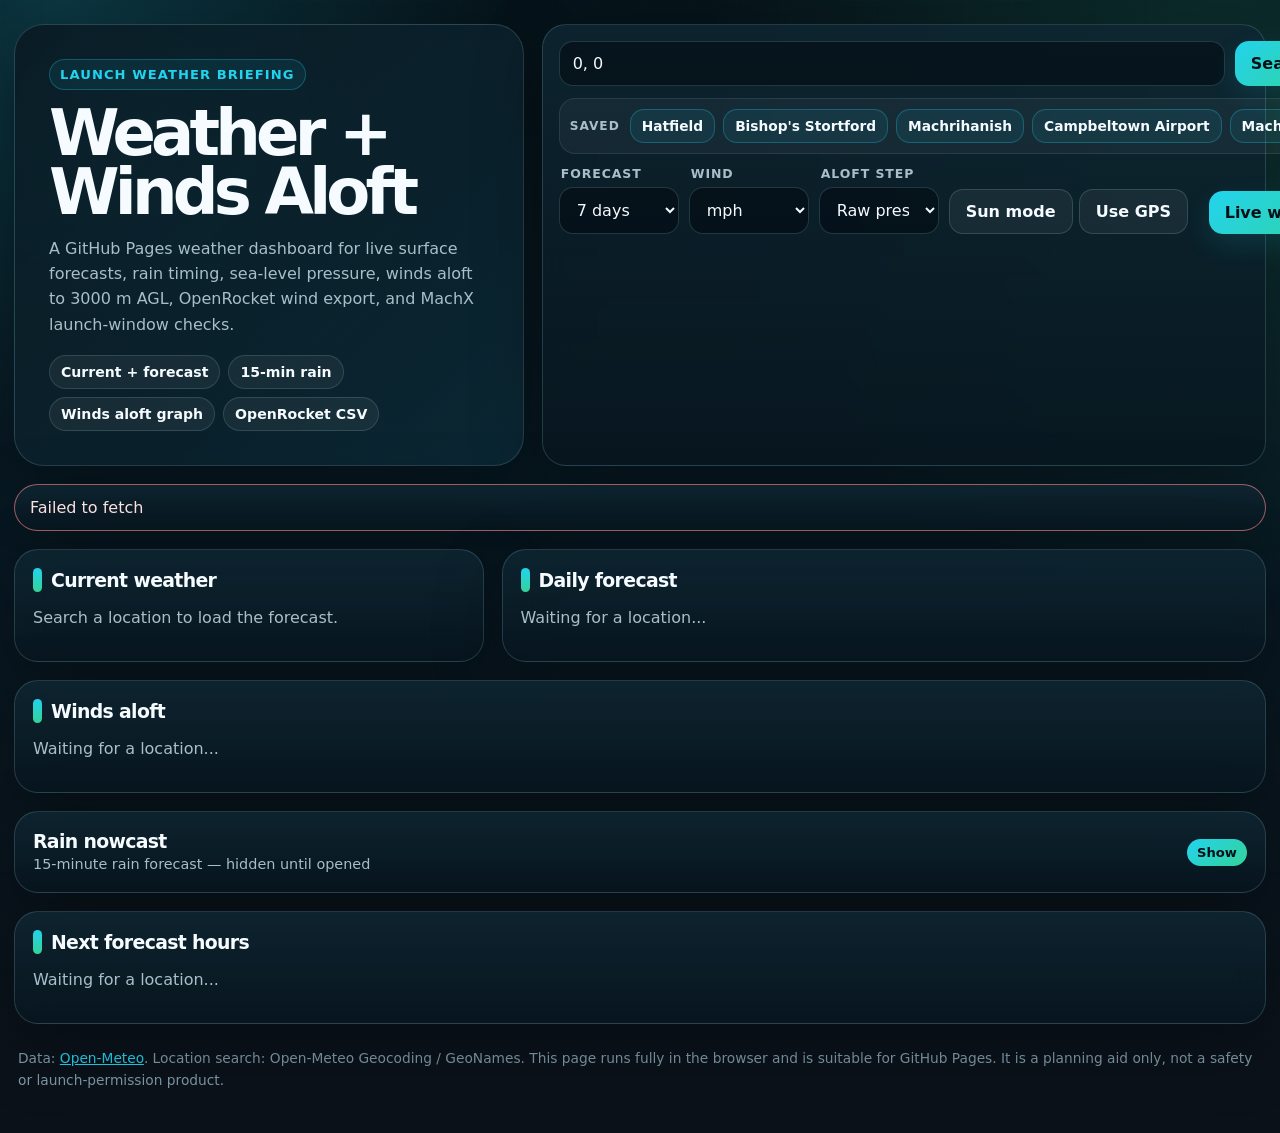
<file: app-source.html>
<!doctype html>
<html lang="en-GB">
<head>
  <meta charset="utf-8" />
  <meta name="viewport" content="width=device-width, initial-scale=1" />
  <meta name="description" content="Static GitHub Pages weather dashboard with rain nowcast, winds aloft, OpenRocket export, and MachX launch-window helper." />
  <title>Weather + Winds Aloft</title>
  <style>
    :root {
      color-scheme: dark;
      --bg: #06131a;
      --panel: rgba(10, 25, 34, 0.84);
      --panel-strong: rgba(14, 38, 50, 0.94);
      --panel-soft: rgba(255, 255, 255, 0.055);
      --border: rgba(173, 220, 230, 0.18);
      --border-strong: rgba(125, 211, 252, 0.40);
      --text: #f5fbff;
      --muted: #a8bfca;
      --muted-2: #7f9aa8;
      --accent: #22d3ee;
      --accent-2: #34d399;
      --accent-3: #60a5fa;
      --warn: #fbbf24;
      --bad: #fb7185;
      --shadow: 0 22px 70px rgba(0, 0, 0, 0.30);
      --radius: 24px;
      --radius-sm: 15px;
      font-family: Inter, ui-sans-serif, system-ui, -apple-system, BlinkMacSystemFont, "Segoe UI", sans-serif;
    }

    * { box-sizing: border-box; }
    html { scroll-behavior: smooth; }
    body {
      margin: 0;
      min-height: 100vh;
      background:
        radial-gradient(circle at 5% 0%, rgba(34, 211, 238, 0.18), transparent 28rem),
        radial-gradient(circle at 95% 8%, rgba(52, 211, 153, 0.14), transparent 32rem),
        linear-gradient(180deg, #06131a 0%, #081923 43%, #0b1119 100%);
      color: var(--text);
    }
    body::before {
      content: "";
      position: fixed;
      inset: 0;
      pointer-events: none;
      opacity: 0.12;
      background-image:
        linear-gradient(rgba(255,255,255,0.08) 1px, transparent 1px),
        linear-gradient(90deg, rgba(255,255,255,0.08) 1px, transparent 1px);
      background-size: 46px 46px;
      mask-image: linear-gradient(to bottom, black, transparent 80%);
    }

    body.sunMode {
      color-scheme: light;
      --panel: rgba(255, 255, 255, 0.96);
      --panel-strong: rgba(255, 255, 255, 0.99);
      --panel-soft: rgba(13, 52, 82, 0.055);
      --border: rgba(20, 72, 105, 0.22);
      --border-strong: rgba(10, 104, 160, 0.46);
      --text: #0b1722;
      --muted: #405b6c;
      --muted-2: #5f7481;
      --accent: #006bb6;
      --accent-2: #008a7a;
      --accent-3: #2454e8;
      --warn: #9a6100;
      --bad: #b4233c;
      --shadow: 0 18px 58px rgba(7, 32, 52, 0.16);
      background:
        radial-gradient(circle at 7% 0%, rgba(0, 107, 182, 0.13), transparent 31rem),
        radial-gradient(circle at 95% 4%, rgba(0, 138, 122, 0.10), transparent 30rem),
        linear-gradient(180deg, #ffffff 0%, #f1f8ff 48%, #e7f0f8 100%);
    }
    body.sunMode::before {
      opacity: 0.18;
      background-image:
        linear-gradient(rgba(10, 75, 120, 0.13) 1px, transparent 1px),
        linear-gradient(90deg, rgba(10, 75, 120, 0.13) 1px, transparent 1px);
    }
    body.sunMode .heroCopy,
    body.sunMode .searchPanel,
    body.sunMode .card,
    body.sunMode .notice {
      background: linear-gradient(180deg, rgba(255,255,255,0.98), rgba(243,249,255,0.96));
      backdrop-filter: none;
    }
    body.sunMode .heroStat,
    body.sunMode .savedLocations,
    body.sunMode .dayCard,
    body.sunMode .launchRunBox,
    body.sunMode .launchScoreExplanation,
    body.sunMode .launchMiniStat,
    body.sunMode .aloftGraphPanel {
      background: rgba(9, 56, 90, 0.055);
      border-color: rgba(20, 72, 105, 0.16);
      color: var(--text);
    }
    body.sunMode input,
    body.sunMode select {
      background: #ffffff;
      color: var(--text);
      border-color: rgba(20, 72, 105, 0.28);
      box-shadow: 0 1px 0 rgba(255,255,255,0.8);
    }
    body.sunMode button {
      color: #ffffff;
      background: linear-gradient(135deg, #006bb6, #008a7a);
      box-shadow: 0 10px 22px rgba(0, 107, 182, 0.18);
    }
    body.sunMode button.secondary,
    body.sunMode .savedLocationBtn,
    body.sunMode .resultBtn {
      background: #ffffff;
      color: #0b1722;
      border-color: rgba(20, 72, 105, 0.28);
      box-shadow: none;
    }
    body.sunMode .themeToggleActive {
      background: linear-gradient(135deg, #ffcf32, #ff8a00);
      color: #201200;
      border-color: rgba(143, 84, 0, 0.30);
    }
    body.sunMode .tableWrap,
    body.sunMode .graphScroll { background: #ffffff; border-color: rgba(20, 72, 105, 0.22); }
    body.sunMode th { background: #e7f2fb; color: #16445e; border-bottom-color: rgba(20, 72, 105, 0.18); }
    body.sunMode td { border-bottom-color: rgba(20, 72, 105, 0.11); }
    body.sunMode tr:hover td { background: rgba(0, 107, 182, 0.055); }
    body.sunMode .chip,
    body.sunMode .windArrow,
    body.sunMode .rainIntensity {
      background: rgba(0, 107, 182, 0.08);
      border-color: rgba(0, 107, 182, 0.22);
      color: #0b1722;
    }
    body.sunMode .bar { background: linear-gradient(90deg, #006bb6, #008a7a); }
    body.sunMode .rainRow td { background: rgba(0, 107, 182, 0.075); }
    body.sunMode .bestLaunchRow td { background: rgba(0, 138, 122, 0.09); color: #073624; }
    body.sunMode .badLaunchRow td { background: rgba(180, 35, 60, 0.09); color: #5f1020; }

    a { color: var(--accent); }
    button, input, select { font: inherit; }

    .wrap {
      width: min(1420px, calc(100% - 28px));
      margin: 0 auto;
      padding: 24px 0 42px;
      position: relative;
      z-index: 1;
    }

    .hero {
      display: grid;
      grid-template-columns: minmax(320px, 0.95fr) minmax(460px, 1.35fr);
      gap: 18px;
      align-items: stretch;
      margin-bottom: 18px;
    }
    .heroCopy {
      padding: clamp(22px, 4vw, 34px);
      border: 1px solid var(--border);
      border-radius: calc(var(--radius) + 6px);
      background:
        linear-gradient(135deg, rgba(10, 25, 34, 0.94), rgba(12, 45, 58, 0.72)),
        radial-gradient(circle at 14% 15%, rgba(34, 211, 238, 0.22), transparent 15rem);
      box-shadow: var(--shadow);
      overflow: hidden;
    }
    .kicker {
      display: inline-flex;
      margin-bottom: 14px;
      padding: 7px 10px;
      border-radius: 999px;
      border: 1px solid rgba(34, 211, 238, 0.28);
      background: rgba(34, 211, 238, 0.08);
      color: var(--accent);
      font-size: 0.82rem;
      font-weight: 850;
      letter-spacing: 0.08em;
      text-transform: uppercase;
    }
    h1 {
      font-size: clamp(2.25rem, 5vw, 5rem);
      line-height: 0.92;
      letter-spacing: -0.075em;
      margin: 0 0 14px;
      max-width: 10ch;
    }
    .subtitle {
      margin: 0;
      color: var(--muted);
      max-width: 68ch;
      font-size: 1rem;
      line-height: 1.58;
    }
    .heroStats { display: flex; flex-wrap: wrap; gap: 8px; margin-top: 18px; }
    .heroStat {
      padding: 8px 11px;
      border: 1px solid rgba(173, 220, 230, 0.16);
      border-radius: 999px;
      background: rgba(255,255,255,0.055);
      color: var(--text);
      font-size: 0.88rem;
      font-weight: 720;
    }

    .searchPanel, .card, .notice {
      background: linear-gradient(180deg, rgba(14, 38, 50, 0.88), rgba(8, 22, 31, 0.80));
      border: 1px solid var(--border);
      border-radius: var(--radius);
      box-shadow: var(--shadow);
      backdrop-filter: blur(16px);
    }
    .searchPanel { padding: 16px; display: grid; align-content: start; gap: 12px; }
    .searchGrid { display: grid; grid-template-columns: 1fr auto; gap: 10px; }
    input, select {
      width: 100%;
      min-height: 45px;
      background: rgba(3, 12, 18, 0.58);
      color: var(--text);
      border: 1px solid rgba(173, 220, 230, 0.18);
      border-radius: 14px;
      padding: 12px 13px;
      outline: none;
    }
    input:focus, select:focus { border-color: var(--border-strong); box-shadow: 0 0 0 4px rgba(34, 211, 238, 0.12); }
    button {
      border: 0;
      border-radius: 14px;
      padding: 12px 16px;
      background: linear-gradient(135deg, var(--accent), var(--accent-2));
      color: #041017;
      cursor: pointer;
      font-weight: 850;
      transition: transform 120ms ease, opacity 120ms ease, border-color 120ms ease;
      white-space: nowrap;
      box-shadow: 0 11px 28px rgba(34, 211, 238, 0.12);
    }
    button:hover { transform: translateY(-1px); }
    button:disabled { cursor: wait; opacity: 0.62; transform: none; }
    button.secondary {
      background: rgba(255,255,255,0.055);
      color: var(--text);
      border: 1px solid var(--border);
      box-shadow: none;
    }
    button.tiny { padding: 7px 10px; font-size: 0.88rem; }

    .controls { display: grid; grid-template-columns: repeat(6, minmax(120px, 1fr)); gap: 10px; align-items: end; }
    .field label {
      display: block;
      margin: 0 0 6px 2px;
      color: var(--muted);
      font-size: 0.78rem;
      font-weight: 800;
      letter-spacing: 0.075em;
      text-transform: uppercase;
    }

    .dashboardGrid { display: grid; gap: 18px; }
    .overviewGrid { display: grid; grid-template-columns: minmax(310px, 0.86fr) minmax(500px, 1.4fr); gap: 18px; align-items: stretch; }
    .mainDataGrid { display: grid; grid-template-columns: 1fr; gap: 18px; align-items: start; }
    .card { padding: 18px; min-width: 0; }
    .card h2, .card h3 { margin: 0 0 12px; letter-spacing: -0.035em; }
    .card h2 { font-size: 1.18rem; display: flex; align-items: center; gap: 9px; }
    .card h2::before {
      content: "";
      display: inline-block;
      width: 9px;
      height: 24px;
      border-radius: 999px;
      background: linear-gradient(180deg, var(--accent), var(--accent-2));
    }
    .card h3 { font-size: 1.05rem; color: var(--accent); }
    .muted { color: var(--muted); }
    .small { font-size: 0.9rem; }
    .chips { display: flex; flex-wrap: wrap; gap: 8px; margin-top: 12px; }
    .chip {
      background: rgba(255, 255, 255, 0.06);
      border: 1px solid rgba(173, 220, 230, 0.16);
      border-radius: 999px;
      padding: 7px 10px;
      color: var(--text);
      font-size: 0.88rem;
      font-weight: 650;
    }
    .savedLocations { display: flex; flex-wrap: wrap; gap: 8px; align-items: center; padding: 10px; border-radius: 16px; background: rgba(255,255,255,0.045); border: 1px solid rgba(173, 220, 230, 0.11); }
    .savedLabel { color: var(--muted); font-size: 0.76rem; font-weight: 850; text-transform: uppercase; letter-spacing: 0.08em; margin-right: 2px; }
    .savedLocationBtn, .resultBtn { padding: 8px 11px; font-size: 0.86rem; color: var(--text); background: rgba(34, 211, 238, 0.08); border: 1px solid rgba(34, 211, 238, 0.28); box-shadow: none; }
    .resultBtn { display: block; width: 100%; text-align: left; }
    .results { display: grid; gap: 8px; }
    .notice { padding: 13px 15px; color: var(--text); margin: 0 0 18px; display: none; }
    .notice.show { display: block; }
    .notice.error { border-color: rgba(255, 138, 138, 0.6); color: #ffe2e2; }
    .notice.warn { border-color: rgba(255, 209, 102, 0.6); color: #fff3cb; }
    body.sunMode .notice.error { color: #8f1230; background: #fff4f6; }
    body.sunMode .notice.warn { color: #6c4300; background: #fff8e6; }

    .dailyGrid { display: grid; grid-template-columns: repeat(auto-fit, minmax(150px, 1fr)); gap: 10px; }
    .dayCard { background: rgba(255, 255, 255, 0.052); border: 1px solid rgba(173, 220, 230, 0.13); border-radius: 16px; padding: 12px; min-height: 126px; }
    .dayTop { display:flex; justify-content: space-between; gap: 8px; align-items: center; }
    .dayDate { color: var(--muted); font-size: 0.82rem; }
    .dayTemp { font-size: 1.35rem; font-weight: 880; margin: 8px 0 2px; }

    .tableWrap { overflow: auto; border-radius: 16px; border: 1px solid rgba(173, 220, 230, 0.16); background: rgba(0, 0, 0, 0.18); }
    table { width: 100%; border-collapse: collapse; min-width: 760px; }
    th, td { padding: 10px 11px; text-align: left; border-bottom: 1px solid rgba(255,255,255,0.08); white-space: nowrap; }
    th { position: sticky; top: 0; background: rgba(7, 20, 28, 0.97); color: var(--accent); z-index: 1; font-size: 0.8rem; letter-spacing: 0.055em; text-transform: uppercase; }
    tr:hover td { background: rgba(34, 211, 238, 0.035); }

    .windArrow { display: inline-grid; width: 26px; height: 26px; place-items: center; border: 1px solid var(--border); border-radius: 50%; margin-right: 8px; background: rgba(255, 255, 255, 0.055); transform-origin: center; }
    .bar { display: inline-block; height: 7px; min-width: 3px; border-radius: 999px; background: linear-gradient(90deg, var(--accent), var(--accent-2)); vertical-align: middle; margin-left: 8px; }
    .toolbar { display: grid; grid-template-columns: minmax(260px, 2fr) minmax(180px, 1fr) auto auto; gap: 10px; align-items: end; margin-bottom: 12px; }
    .toolbar .field { min-width: 0; }

    .aloftGraphPanel { margin: 14px 0; padding: 14px; border-radius: 18px; border: 1px solid rgba(173, 220, 230, 0.14); background: rgba(255,255,255,0.035); }
    .graphTop { display: flex; align-items: start; justify-content: space-between; gap: 12px; flex-wrap: wrap; margin-bottom: 10px; }
    .graphTop strong { display: block; font-size: 1rem; }
    .graphScroll { overflow: auto; border-radius: 16px; border: 1px solid rgba(173, 220, 230, 0.12); background: rgba(0,0,0,0.16); }
    .aloftSvg { width: 100%; min-width: 720px; height: 390px; display: block; }
    .graphAxis { stroke: var(--muted-2); stroke-width: 1.2; }
    .graphGrid { stroke: rgba(173, 220, 230, 0.14); stroke-width: 1; }
    .graphLine { fill: none; stroke: var(--accent-2); stroke-width: 3; stroke-linecap: round; stroke-linejoin: round; }
    .graphArea { fill: rgba(52, 211, 153, 0.08); }
    .graphPoint { fill: var(--accent); stroke: var(--panel-strong); stroke-width: 2; }
    .graphText { fill: var(--muted); font-size: 12px; font-weight: 700; }
    .graphTitleText { fill: var(--text); font-size: 12px; font-weight: 900; }

    details { margin-top: 14px; border-top: 1px solid rgba(255,255,255,0.10); padding-top: 12px; }
    summary { cursor: pointer; color: var(--accent); font-weight: 800; }
    #minuteRainCard { padding: 0; overflow: hidden; width: 100%; }
    .rainDropdown { margin: 0; border-top: 0; padding-top: 0; }
    .rainDropdown > summary { list-style: none; display: flex; justify-content: space-between; align-items: center; gap: 12px; padding: 18px; color: var(--text); }
    .rainDropdown > summary::-webkit-details-marker { display: none; }
    .rainDropdown > summary::after { content: "Show"; color: #041017; background: linear-gradient(135deg, var(--accent), var(--accent-2)); border-radius: 999px; padding: 6px 10px; font-size: 0.82rem; font-weight: 900; flex: 0 0 auto; }
    .rainDropdown[open] > summary::after { content: "Hide"; }
    .rainSummaryTitle { display: block; font-size: 1.18rem; font-weight: 900; letter-spacing: -0.035em; }
    .rainSummarySub { display: block; margin-top: 3px; color: var(--muted); font-size: 0.9rem; font-weight: 500; line-height: 1.35; }
    .rainDropdownBody { padding: 0 18px 18px; border-top: 1px solid rgba(173, 220, 230, 0.13); }
    #minuteRainCard .rainDropdown[open] .rainDropdownBody { max-height: min(72vh, 760px); overflow: auto; overscroll-behavior: contain; }
    .rainRow td { background: rgba(34, 211, 238, 0.08); }
    .rainIntensity { display: inline-block; margin-left: 8px; padding: 2px 7px; border-radius: 999px; border: 1px solid var(--border); background: rgba(34, 211, 238, 0.12); color: var(--text); font-size: 0.82rem; }

    #launchWindowCard { grid-column: 1 / -1; }
    .launchHeader { display: flex; align-items: end; justify-content: space-between; gap: 14px; flex-wrap: wrap; margin-bottom: 12px; }
    .launchHeader h2 { margin-bottom: 4px; }
    .launchControls { display: flex; gap: 10px; flex-wrap: wrap; justify-content: flex-end; align-items: end; }
    .launchDurationControl { min-width: min(230px, 100%); }
    .launchDayControl { min-width: min(270px, 100%); }
    .launchMiniGrid { display: grid; grid-template-columns: repeat(4, minmax(140px, 1fr)); gap: 10px; margin: 12px 0; }
    .launchMiniStat, .launchRunBox, .launchScoreExplanation { margin: 0; padding: 14px; border: 1px solid rgba(173, 220, 230, 0.14); border-radius: 18px; background: rgba(255,255,255,0.035); }
    .launchRunBox, .launchScoreExplanation { margin: 12px 0; }
    .launchMiniStat span { display: block; color: var(--muted); font-size: 0.78rem; font-weight: 760; text-transform: uppercase; letter-spacing: 0.08em; margin-bottom: 6px; }
    .launchMiniStat strong { display: block; color: var(--text); font-size: 1.15rem; line-height: 1.15; }
    .launchBest { display: grid; grid-template-columns: minmax(240px, 1fr) minmax(190px, auto); gap: 12px; align-items: stretch; padding: 14px; border: 1px solid rgba(52, 211, 153, 0.30); border-radius: 18px; background: linear-gradient(135deg, rgba(52, 211, 153, 0.13), rgba(34, 211, 238, 0.08)), rgba(255,255,255,0.035); margin-bottom: 12px; }
    .launchBestTime { font-size: clamp(1.35rem, 3vw, 2.35rem); line-height: 1.02; letter-spacing: -0.055em; font-weight: 930; margin: 3px 0 8px; }
    .launchScoreBox { display: grid; place-items: center; text-align: center; min-width: 156px; padding: 12px; border-radius: 16px; border: 1px solid rgba(173, 220, 230, 0.16); background: rgba(0, 0, 0, 0.16); }
    .launchScoreValue { font-size: 2.2rem; line-height: 1; font-weight: 920; letter-spacing: -0.06em; }
    .bestLaunchRow td { background: rgba(52, 211, 153, 0.10); color: var(--text); }
    .badLaunchRow td { background: rgba(248, 113, 113, 0.12); color: var(--text); border-top: 1px solid rgba(248, 113, 113, 0.28); }
    .launchScoreExplanation summary { cursor: pointer; font-weight: 850; color: var(--text); }
    .launchScoreExplanation ul { margin: 10px 0 0 18px; color: var(--muted); line-height: 1.55; padding: 0; }
    .launchReasonBox { margin: 12px 0; padding: 13px 14px; border: 1px solid rgba(251, 191, 36, 0.28); border-radius: 16px; background: rgba(251, 191, 36, 0.075); }
    .launchReasonBox strong { display: block; margin-bottom: 7px; }
    .launchReasonList { display: flex; flex-wrap: wrap; gap: 7px; }
    .launchReasonTag { display: inline-flex; align-items: center; gap: 5px; padding: 5px 8px; border: 1px solid rgba(251, 191, 36, 0.24); border-radius: 999px; background: rgba(251, 191, 36, 0.08); color: var(--text); font-size: 0.84rem; line-height: 1.25; }
    .launchReasonTag b { color: var(--warn); }
    .scoreReasons { min-width: 230px; max-width: 330px; white-space: normal; line-height: 1.35; }
    .scoreReasonLine { display: block; margin: 2px 0; }
    .scoreReasonLine strong { color: var(--text); }
    .scoreReasonPenalty { color: var(--warn); font-weight: 850; white-space: nowrap; }
    body.sunMode .launchReasonBox { background: rgba(154, 97, 0, 0.07); border-color: rgba(154, 97, 0, 0.25); }
    body.sunMode .launchReasonTag { background: rgba(154, 97, 0, 0.07); border-color: rgba(154, 97, 0, 0.22); }

    footer { color: var(--muted-2); font-size: 0.86rem; margin-top: 24px; line-height: 1.55; padding: 0 4px; }

    @media (max-width: 1120px) {
      .hero, .overviewGrid { grid-template-columns: 1fr; }
      .controls { grid-template-columns: repeat(3, minmax(120px, 1fr)); }
    }
    @media (max-width: 900px) {
      .launchMiniGrid { grid-template-columns: repeat(2, minmax(140px, 1fr)); }
      .launchControls { justify-content: stretch; }
      .launchControls .field { flex: 1 1 220px; }
    }
    @media (max-width: 760px) {
      .wrap { width: min(100% - 18px, 1420px); padding-top: 12px; }
      .searchGrid, .controls, .toolbar { grid-template-columns: 1fr; }
      .heroCopy, .searchPanel, .card { border-radius: 19px; }
      h1 { max-width: 100%; }
      .launchBest { grid-template-columns: 1fr; }
      .launchScoreBox { place-items: start; text-align: left; }
      .launchMiniGrid { grid-template-columns: 1fr; }
      table { min-width: 720px; }
    }
  </style>
</head>
<body>
  <div class="wrap">
    <header class="hero">
      <section class="heroCopy" aria-label="Dashboard introduction">
        <span class="kicker">Launch weather briefing</span>
        <h1>Weather + Winds Aloft</h1>
        <p class="subtitle">A GitHub Pages weather dashboard for live surface forecasts, rain timing, sea-level pressure, winds aloft to 3000 m AGL, OpenRocket wind export, and MachX launch-window checks.</p>
        <div class="heroStats" aria-label="Dashboard features">
          <span class="heroStat">Current + forecast</span>
          <span class="heroStat">15-min rain</span>
          <span class="heroStat">Winds aloft graph</span>
          <span class="heroStat">OpenRocket CSV</span>
        </div>
      </section>

      <section class="searchPanel" aria-label="Location search">
        <div class="searchGrid">
          <input id="locationInput" autocomplete="off" placeholder="Bishop's Stortford, Stansted, Snowdon, 51.87,0.16..." />
          <button id="searchBtn" type="button">Search</button>
        </div>

        <div class="savedLocations" aria-label="Saved locations">
          <span class="savedLabel">Saved</span>
          <button class="savedLocationBtn" data-saved-name="Hatfield" data-saved-admin2="Hertfordshire" data-saved-admin1="England" data-saved-country="United Kingdom" data-saved-lat="51.7634" data-saved-lon="-0.2242" type="button">Hatfield</button>
          <button class="savedLocationBtn" data-saved-name="Bishop's Stortford" data-saved-admin2="Hertfordshire" data-saved-admin1="England" data-saved-country="United Kingdom" data-saved-lat="51.8719" data-saved-lon="0.1587" type="button">Bishop's Stortford</button>
          <button class="savedLocationBtn" data-saved-name="Machrihanish" data-saved-admin2="Argyll and Bute" data-saved-admin1="Scotland" data-saved-country="United Kingdom" data-saved-lat="55.4234" data-saved-lon="-5.7357" type="button">Machrihanish</button>
          <button class="savedLocationBtn" data-saved-name="Campbeltown Airport" data-saved-admin2="Argyll and Bute" data-saved-admin1="Scotland" data-saved-country="United Kingdom" data-saved-lat="55.4372" data-saved-lon="-5.6864" type="button">Campbeltown Airport</button>
          <button class="savedLocationBtn" data-saved-name="Mach X" data-saved-admin2="Campbeltown Airport" data-saved-admin1="Scotland" data-saved-country="United Kingdom" data-saved-lat="55.4372" data-saved-lon="-5.6864" data-launch-site="machx" type="button">Mach X</button>
        </div>

        <div class="controls">
          <div class="field"><label for="daysSelect">Forecast</label><select id="daysSelect"><option value="1">1 day</option><option value="3">3 days</option><option value="7" selected>7 days</option><option value="10">10 days</option><option value="15">15 days</option></select></div>
          <div class="field"><label for="windUnitSelect">Wind</label><select id="windUnitSelect"><option value="kt">knots</option><option value="ms">m/s</option><option value="kmh">km/h</option><option value="mph" selected>mph</option></select></div>
          <div class="field"><label for="aloftStepSelect">Aloft step</label><select id="aloftStepSelect"><option value="100">100 m interpolated</option><option value="250">250 m interpolated</option><option value="500">500 m interpolated</option><option value="raw" selected>Raw pressure levels</option></select></div>
          <div class="field"><label>&nbsp;</label><button class="secondary" id="themeBtn" type="button" title="Toggle high-contrast light mode for bright sunlight">Sun mode</button></div>
          <div class="field"><label>&nbsp;</label><button class="secondary" id="gpsBtn" type="button">Use GPS</button></div>
          <div class="field"><label>&nbsp;</label><button id="liveBtn" type="button" title="Use GPS, jump to now, and keep the forecast refreshed">Live weather</button></div>
        </div>
        <div id="geoResults" class="results"></div>
      </section>
    </header>

    <div id="notice" class="notice"></div>

    <main class="dashboardGrid">
      <section class="overviewGrid" id="overviewGrid" aria-label="Forecast overview">
        <article class="card" id="currentCard"><h2>Current weather</h2><p class="muted">Search a location to load the forecast.</p></article>
        <article class="card" id="dailyCard"><h2>Daily forecast</h2><p class="muted">Waiting for a location...</p></article>
      </section>

      <section class="mainDataGrid" aria-label="Winds aloft and nowcast">
        <article class="card" id="aloftCard"><h2>Winds aloft</h2><p class="muted">Waiting for a location...</p></article>
        <article class="card" id="launchWindowCard" hidden><h2>MachX launch window</h2><p class="muted">Select Mach X to calculate launch windows at Campbeltown Airport from 09:30 to 22:00.</p></article>
        <article class="card" id="minuteRainCard"><details class="rainDropdown"><summary><span><span class="rainSummaryTitle">Rain nowcast</span><span class="rainSummarySub">15-minute rain forecast — hidden until opened</span></span></summary><div class="rainDropdownBody"><p class="muted">Waiting for a location...</p></div></details></article>
      </section>

      <article class="card" id="hourlyCard"><h2>Next forecast hours</h2><p class="muted">Waiting for a location...</p></article>
    </main>

    <footer>
      Data: <a href="https://open-meteo.com/" target="_blank" rel="noreferrer">Open-Meteo</a>. Location search: Open-Meteo Geocoding / GeoNames. This page runs fully in the browser and is suitable for GitHub Pages. It is a planning aid only, not a safety or launch-permission product.
    </footer>
  </div>

<script>
(() => {
  "use strict";

  const PRESSURE_LEVEL_SETS = [
    [1000, 975, 950, 925, 900, 850, 800, 700],
    [1000, 950, 925, 900, 850, 800, 700],
    [1000, 925, 850, 700]
  ];
  const MAX_AGL = 3000;
  const LAUNCH_UNUSABLE_SCORE = 55;

  const el = {
    locationInput: document.getElementById("locationInput"),
    searchBtn: document.getElementById("searchBtn"),
    gpsBtn: document.getElementById("gpsBtn"),
    liveBtn: document.getElementById("liveBtn"),
    themeBtn: document.getElementById("themeBtn"),
    daysSelect: document.getElementById("daysSelect"),
    windUnitSelect: document.getElementById("windUnitSelect"),
    aloftStepSelect: document.getElementById("aloftStepSelect"),
    geoResults: document.getElementById("geoResults"),
    notice: document.getElementById("notice"),
    overviewGrid: document.getElementById("overviewGrid"),
    currentCard: document.getElementById("currentCard"),
    dailyCard: document.getElementById("dailyCard"),
    minuteRainCard: document.getElementById("minuteRainCard"),
    launchWindowCard: document.getElementById("launchWindowCard"),
    hourlyCard: document.getElementById("hourlyCard"),
    aloftCard: document.getElementById("aloftCard")
  };

  const savedDuration = Number(localStorage.getItem("weatherAloftLaunchDurationHours"));
  let state = {
    location: null,
    surface: null,
    aloft: null,
    aloftLevels: [],
    selectedAloftTime: null,
    warning: "",
    liveMode: false,
    liveTimer: null,
    lastLiveUpdate: null,
    launchWindowDate: localStorage.getItem("weatherAloftLaunchDate") || "auto",
    launchWindowDurationHours: [0.5, 1, 2, 3, 4].includes(savedDuration) ? savedDuration : 2
  };

  const WEATHER_CODES = {
    0: "Clear sky", 1: "Mainly clear", 2: "Partly cloudy", 3: "Overcast",
    45: "Fog", 48: "Depositing rime fog",
    51: "Light drizzle", 53: "Drizzle", 55: "Dense drizzle",
    56: "Freezing drizzle", 57: "Dense freezing drizzle",
    61: "Slight rain", 63: "Rain", 65: "Heavy rain",
    66: "Freezing rain", 67: "Heavy freezing rain",
    71: "Slight snow", 73: "Snow", 75: "Heavy snow", 77: "Snow grains",
    80: "Slight rain showers", 81: "Rain showers", 82: "Violent showers",
    85: "Snow showers", 86: "Heavy snow showers",
    95: "Thunderstorm", 96: "Thunderstorm + hail", 99: "Severe thunderstorm + hail"
  };

  function finite(v) { return typeof v === "number" && Number.isFinite(v); }
  function escapeHtml(value) { return String(value ?? "").replace(/[&<>'"]/g, c => ({"&":"&amp;","<":"&lt;",">":"&gt;","'":"&#39;","\"":"&quot;"}[c])); }
  function round(value, dp = 0) { return value === null || value === undefined || Number.isNaN(value) ? "—" : Number(value).toFixed(dp); }
  function setBusy(isBusy) { el.searchBtn.disabled = isBusy; el.gpsBtn.disabled = isBusy; el.liveBtn.disabled = isBusy; el.searchBtn.textContent = isBusy ? "Loading..." : "Search"; }
  function showNotice(message, type = "") { el.notice.textContent = message || ""; el.notice.className = `notice ${message ? "show" : ""} ${type}`.trim(); }
  function setSunMode(on) { document.body.classList.toggle("sunMode", Boolean(on)); el.themeBtn.classList.toggle("themeToggleActive", Boolean(on)); el.themeBtn.textContent = on ? "Sun mode: on" : "Sun mode"; el.themeBtn.setAttribute("aria-pressed", on ? "true" : "false"); localStorage.setItem("weatherAloftSunMode", on ? "1" : "0"); }

  setSunMode(localStorage.getItem("weatherAloftSunMode") === "1");

  function buildParams(params) {
    const search = new URLSearchParams();
    Object.entries(params).forEach(([key, value]) => {
      if (Array.isArray(value)) search.set(key, value.join(","));
      else if (value !== undefined && value !== null && value !== "") search.set(key, String(value));
    });
    return search.toString();
  }
  async function fetchJson(url) {
    const response = await fetch(url);
    const data = await response.json().catch(() => null);
    if (!response.ok || data?.error) throw new Error(data?.reason || `Request failed: ${response.status}`);
    return data;
  }
  function parseLocalParts(iso) {
    const [date, time = "00:00"] = String(iso).split("T");
    const [y, m, d] = date.split("-").map(Number);
    const [hh = 0, mm = 0] = time.split(":").map(Number);
    return { y, m, d, hh, mm, date, time };
  }
  function localStamp(iso) { const p = parseLocalParts(iso); return Date.UTC(p.y, p.m - 1, p.d, p.hh, p.mm || 0); }
  function formatLocal(iso, includeDate = true) {
    if (!iso) return "—";
    const p = parseLocalParts(iso);
    const dateObj = new Date(Date.UTC(p.y, p.m - 1, p.d, p.hh, p.mm || 0));
    const weekday = new Intl.DateTimeFormat("en-GB", { weekday: "short", timeZone: "UTC" }).format(dateObj);
    const month = new Intl.DateTimeFormat("en-GB", { month: "short", timeZone: "UTC" }).format(dateObj);
    const hm = `${String(p.hh).padStart(2, "0")}:${String(p.mm || 0).padStart(2, "0")}`;
    return includeDate ? `${weekday} ${p.d} ${month} ${hm}` : hm;
  }
  function formatDay(dateIso) {
    const p = parseLocalParts(dateIso);
    const dateObj = new Date(Date.UTC(p.y, p.m - 1, p.d));
    const weekday = new Intl.DateTimeFormat("en-GB", { weekday: "short", timeZone: "UTC" }).format(dateObj);
    const month = new Intl.DateTimeFormat("en-GB", { month: "short", timeZone: "UTC" }).format(dateObj);
    return `${weekday} ${p.d} ${month}`;
  }
  function weatherText(code) { return WEATHER_CODES[Number(code)] || `Code ${code ?? "—"}`; }
  function dirText(deg) {
    if (deg === null || deg === undefined || Number.isNaN(deg)) return "—";
    const dirs = ["N","NNE","NE","ENE","E","ESE","SE","SSE","S","SSW","SW","WSW","W","WNW","NW","NNW"];
    return dirs[Math.round((((deg % 360) + 360) % 360) / 22.5) % 16];
  }
  function windUnitInfo() {
    const unit = el.windUnitSelect.value;
    const conversions = { ms: [1, "m/s", 1], kt: [1.94384449, "kt", 0], kmh: [3.6, "km/h", 0], mph: [2.23693629, "mph", 0] };
    const [factor, label, dp] = conversions[unit] || conversions.mph;
    return { unit, factor, label, dp };
  }
  function windToUser(ms) {
    const info = windUnitInfo();
    if (!finite(ms)) return { value: "—", unit: info.label, numeric: null };
    return { value: (ms * info.factor).toFixed(info.dp), unit: info.label, numeric: ms * info.factor };
  }
  function msToMphNumber(ms) { return finite(ms) ? ms * 2.23693629 : null; }

  function looksLikeCoordinates(text) {
    const match = text.trim().match(/^(-?\d+(?:\.\d+)?)\s*[, ]\s*(-?\d+(?:\.\d+)?)$/);
    if (!match) return null;
    const latitude = Number(match[1]);
    const longitude = Number(match[2]);
    if (latitude < -90 || latitude > 90 || longitude < -180 || longitude > 180) return null;
    return { latitude, longitude, name: `${latitude.toFixed(4)}, ${longitude.toFixed(4)}`, admin1: "", admin2: "", country: "Custom coordinates", elevation: null };
  }
  async function geocode(query) {
    const coord = looksLikeCoordinates(query);
    if (coord) return [coord];
    const url = "https://geocoding-api.open-meteo.com/v1/search?" + buildParams({ name: query, count: 8, language: "en", format: "json" });
    const data = await fetchJson(url);
    return data.results || [];
  }
  async function reverseGeocode(latitude, longitude) {
    const url = "https://geocoding-api.open-meteo.com/v1/reverse?" + buildParams({ latitude, longitude, count: 1, language: "en", format: "json" });
    const data = await fetchJson(url);
    const match = data.results?.[0];
    return match ? { ...match, latitude, longitude, elevation: match.elevation ?? null, gpsLatitude: latitude, gpsLongitude: longitude } : null;
  }
  function locationLabel(loc) {
    const label = [loc.name, loc.admin2, loc.admin1, loc.country].filter(Boolean).join(", ");
    if (label) return label;
    if (finite(loc.latitude) && finite(loc.longitude)) return `${Number(loc.latitude).toFixed(4)}, ${Number(loc.longitude).toFixed(4)}`;
    return "Selected location";
  }

  function surfaceUrl(loc) {
    const current = ["temperature_2m", "apparent_temperature", "relative_humidity_2m", "is_day", "precipitation", "weather_code", "cloud_cover", "pressure_msl", "surface_pressure", "wind_speed_10m", "wind_direction_10m", "wind_gusts_10m"];
    const hourly = ["temperature_2m", "apparent_temperature", "precipitation_probability", "precipitation", "weather_code", "cloud_cover", "visibility", "pressure_msl", "surface_pressure", "wind_speed_10m", "wind_direction_10m", "wind_gusts_10m"];
    const minutely15 = ["precipitation", "rain", "snowfall", "weather_code"];
    const daily = ["weather_code", "temperature_2m_max", "temperature_2m_min", "precipitation_sum", "precipitation_probability_max", "wind_speed_10m_max", "wind_gusts_10m_max", "wind_direction_10m_dominant", "sunrise", "sunset"];
    return "https://api.open-meteo.com/v1/forecast?" + buildParams({ latitude: loc.latitude, longitude: loc.longitude, current, hourly, minutely_15: minutely15, daily, timezone: "auto", forecast_days: el.daysSelect.value, forecast_minutely_15: 32, temperature_unit: "celsius", wind_speed_unit: "ms", precipitation_unit: "mm" });
  }
  function aloftVariables(levels) {
    const out = [];
    for (const level of levels) out.push(`wind_speed_${level}hPa`, `wind_direction_${level}hPa`, `geopotential_height_${level}hPa`, `temperature_${level}hPa`, `cloud_cover_${level}hPa`);
    return out;
  }
  function aloftUrl(loc, levels) {
    return "https://api.open-meteo.com/v1/ecmwf?" + buildParams({ latitude: loc.latitude, longitude: loc.longitude, hourly: aloftVariables(levels), timezone: "auto", forecast_days: Math.min(Number(el.daysSelect.value), 15), temperature_unit: "celsius", wind_speed_unit: "ms" });
  }
  async function loadAloftWithFallback(loc) {
    let lastError = null;
    for (const levels of PRESSURE_LEVEL_SETS) {
      try {
        const data = await fetchJson(aloftUrl(loc, levels));
        return { data, levels, warning: levels.length < PRESSURE_LEVEL_SETS[0].length ? `Using a reduced pressure-level set: ${levels.join(", ")} hPa.` : "" };
      } catch (err) { lastError = err; }
    }
    throw lastError || new Error("Could not load winds aloft.");
  }

  async function searchLocation(query) {
    showNotice("");
    el.geoResults.innerHTML = "";
    if (!query.trim()) return;
    setBusy(true);
    try {
      let results = await geocode(query);
      if (!results.length && query.includes(",")) {
        const shortQuery = query.split(",")[0].trim();
        if (shortQuery && shortQuery !== query.trim()) results = await geocode(shortQuery);
      }
      if (!results.length) { showNotice("No matching location found. Try a nearby town, postcode, or latitude,longitude.", "warn"); return; }
      if (results.length === 1 || looksLikeCoordinates(query)) { await loadLocation(results[0]); return; }
      el.geoResults.innerHTML = results.map((r, i) => `<button class="resultBtn" data-index="${i}" type="button"><strong>${escapeHtml(locationLabel(r))}</strong><br><span class="muted small">${round(r.latitude, 4)}, ${round(r.longitude, 4)}${r.elevation != null ? ` · ${round(r.elevation)} m elevation` : ""}</span></button>`).join("");
      el.geoResults.querySelectorAll("button").forEach(button => button.addEventListener("click", () => loadLocation(results[Number(button.dataset.index)])));
      showNotice("Choose the correct result above.");
    } catch (err) { showNotice(err.message, "error"); }
    finally { setBusy(false); }
  }

  async function loadLocation(loc) {
    setBusy(true);
    showNotice("Loading forecast...");
    el.geoResults.innerHTML = "";
    try {
      const [surface, aloftPack] = await Promise.all([fetchJson(surfaceUrl(loc)), loadAloftWithFallback(loc)]);
      state.location = loc;
      state.surface = surface;
      state.aloft = aloftPack.data;
      state.aloftLevels = aloftPack.levels;
      state.selectedAloftTime = state.liveMode ? nearestAloftTime(surface?.current?.time) : (state.aloft?.hourly?.time?.[0] || null);
      state.warning = aloftPack.warning;
      if (state.liveMode) state.lastLiveUpdate = new Date();
      const label = locationLabel(loc);
      el.locationInput.value = label;
      localStorage.setItem("weatherAloftLastLocation", JSON.stringify(loc));
      const params = new URLSearchParams({ lat: loc.latitude, lon: loc.longitude, name: label });
      if (loc.launchSite) params.set("launchSite", loc.launchSite);
      history.replaceState(null, "", `${location.pathname}?${params.toString()}`);
      renderAll();
      showNotice(state.warning || `Loaded ${label}. Times shown are local to the forecast location.`, state.warning ? "warn" : "");
    } catch (err) { showNotice(err.message, "error"); }
    finally { setBusy(false); }
  }

  function nearestAloftTime(targetTime) {
    const times = state.aloft?.hourly?.time || [];
    if (!times.length) return null;
    const target = targetTime ? localStamp(targetTime) : Date.now();
    return times.reduce((best, t) => Math.abs(localStamp(t) - target) < Math.abs(localStamp(best) - target) ? t : best, times[0]);
  }
  function liveUpdateText() { return state.lastLiveUpdate ? `Live mode · refreshed ${state.lastLiveUpdate.toLocaleTimeString("en-GB", { hour: "2-digit", minute: "2-digit" })}` : "Live mode on"; }
  function applyLocationMode() {
    const launchOnly = isMachXLaunchLocation();
    el.overviewGrid.hidden = launchOnly;
    el.aloftCard.hidden = launchOnly;
    el.minuteRainCard.hidden = launchOnly;
    el.hourlyCard.hidden = launchOnly;
    el.launchWindowCard.hidden = !launchOnly;
  }
  function renderAll() {
    applyLocationMode();
    if (isMachXLaunchLocation()) {
      renderLaunchWindow();
      return;
    }
    renderCurrent();
    renderDaily();
    renderMinuteRain();
    renderAloft();
    renderHourly();
  }

  function renderCurrent() {
    const c = state.surface?.current;
    if (!c) return;
    const loc = state.location;
    const wind = windToUser(c.wind_speed_10m);
    const gust = windToUser(c.wind_gusts_10m);
    el.currentCard.innerHTML = `<h2>${escapeHtml(locationLabel(loc))}</h2><p class="muted small">${formatLocal(c.time)} · ${escapeHtml(state.surface.timezone || "local time")} · elevation ${round(state.surface.elevation ?? loc.elevation)} m</p><div class="chips"><span class="chip">${round(c.temperature_2m)}°C · feels ${round(c.apparent_temperature)}°C</span><span class="chip">${escapeHtml(weatherText(c.weather_code))}</span><span class="chip">Wind ${wind.value} ${wind.unit} ${dirText(c.wind_direction_10m)} (${round(c.wind_direction_10m)}°)</span><span class="chip">Gust ${gust.value} ${gust.unit}</span><span class="chip">Humidity ${round(c.relative_humidity_2m)}%</span><span class="chip">Cloud ${round(c.cloud_cover)}%</span><span class="chip">MSL pressure ${round(c.pressure_msl)} hPa</span><span class="chip">Rain now ${round(c.precipitation, 1)} mm</span>${state.liveMode ? `<span class="chip">${escapeHtml(liveUpdateText())}</span>` : ""}</div>`;
  }
  function renderDaily() {
    const d = state.surface?.daily;
    if (!d?.time) return;
    const cards = d.time.map((date, i) => {
      const wind = windToUser(d.wind_speed_10m_max?.[i]);
      const gust = windToUser(d.wind_gusts_10m_max?.[i]);
      return `<div class="dayCard"><div class="dayTop"><strong>${formatDay(date)}</strong><span class="dayDate">${escapeHtml(weatherText(d.weather_code?.[i]))}</span></div><div class="dayTemp">${round(d.temperature_2m_max?.[i])}° / ${round(d.temperature_2m_min?.[i])}°</div><div class="muted small">Rain ${round(d.precipitation_sum?.[i], 1)} mm · ${round(d.precipitation_probability_max?.[i])}%</div><div class="muted small">Wind ${wind.value} ${wind.unit} ${dirText(d.wind_direction_10m_dominant?.[i])} · gust ${gust.value} ${gust.unit}</div><div class="muted small">Sun ${formatLocal(d.sunrise?.[i], false)}–${formatLocal(d.sunset?.[i], false)}</div></div>`;
    }).join("");
    el.dailyCard.innerHTML = `<h2>Daily forecast</h2><div class="dailyGrid">${cards}</div>`;
  }

  function rainClass(amount) { if (!finite(amount) || amount <= 0) return "Dry"; if (amount < 0.2) return "Spotting"; if (amount < 1.0) return "Light"; if (amount < 3.0) return "Moderate"; return "Heavy"; }
  function formatDurationMinutes(minutes) { if (!finite(minutes) || minutes < 0) return "—"; if (minutes < 60) return `${Math.round(minutes)} min`; const h = Math.floor(minutes / 60); const m = Math.round(minutes % 60); return m ? `${h} h ${m} min` : `${h} h`; }
  function minutelyRowsFromNow(limit = 32) {
    const m = state.surface?.minutely_15;
    if (!m?.time?.length) return [];
    const now = state.surface?.current?.time ? localStamp(state.surface.current.time) : Date.now();
    let start = m.time.findIndex(t => localStamp(t) >= now - 15 * 60 * 1000);
    if (start < 0) start = 0;
    return m.time.slice(start, start + limit).map((time, offset) => {
      const i = start + offset;
      return { time, precipitation: Number(m.precipitation?.[i] ?? 0), rain: Number(m.rain?.[i] ?? 0), snowfall: Number(m.snowfall?.[i] ?? 0), weatherCode: m.weather_code?.[i] };
    });
  }
  function renderRainDropdown(bodyHtml, subtitle = "15-minute rain forecast — hidden until opened") {
    const wasOpen = Boolean(el.minuteRainCard.querySelector(".rainDropdown")?.open);
    el.minuteRainCard.innerHTML = `<details class="rainDropdown" ${wasOpen ? "open" : ""}><summary><span><span class="rainSummaryTitle">Rain nowcast</span><span class="rainSummarySub">${escapeHtml(subtitle)}</span></span></summary><div class="rainDropdownBody">${bodyHtml}</div></details>`;
  }
  function renderMinuteRain() {
    const rowsData = minutelyRowsFromNow(32);
    if (!rowsData.length) { renderRainDropdown(`<p class="muted">No 15-minute rain data was returned for this location/time.</p>`, "No 15-minute data returned"); return; }
    const threshold = 0.01;
    const nextWet = rowsData.find(r => finite(r.precipitation) && r.precipitation >= threshold);
    const maxRow = rowsData.reduce((best, r) => Number(r.precipitation || 0) > Number(best.precipitation || 0) ? r : best, rowsData[0]);
    const total2h = rowsData.slice(0, 8).reduce((sum, r) => sum + Number(r.precipitation || 0), 0);
    const total4h = rowsData.slice(0, 16).reduce((sum, r) => sum + Number(r.precipitation || 0), 0);
    const nowStamp = state.surface?.current?.time ? localStamp(state.surface.current.time) : Date.now();
    const nextWetText = nextWet ? `${formatLocal(nextWet.time, false)} in ${formatDurationMinutes(Math.max(0, (localStamp(nextWet.time) - nowStamp) / 60000))} · ${round(nextWet.precipitation, 2)} mm/15 min` : "No rain in the next 8 h";
    const maxText = maxRow && Number(maxRow.precipitation || 0) > 0 ? `${round(maxRow.precipitation, 2)} mm/15 min at ${formatLocal(maxRow.time, false)}` : "0.00 mm/15 min";
    const rows = rowsData.map(r => {
      const intensity = Number(r.precipitation || 0) * 4;
      const wet = Number(r.precipitation || 0) >= threshold;
      return `<tr class="${wet ? "rainRow" : ""}"><td>${formatLocal(r.time)}</td><td><strong>${round(r.precipitation, 2)} mm</strong><span class="rainIntensity">${rainClass(r.precipitation)}</span></td><td>${round(intensity, 2)} mm/h</td><td>${round(r.rain, 2)} mm</td><td>${round(r.snowfall, 2)} cm</td><td>${escapeHtml(weatherText(r.weatherCode))}</td></tr>`;
    }).join("");
    renderRainDropdown(`<div class="chips"><span class="chip">Next rain: ${escapeHtml(nextWetText)}</span><span class="chip">Next 2 h total ${round(total2h, 2)} mm</span><span class="chip">Next 4 h total ${round(total4h, 2)} mm</span><span class="chip">Peak ${escapeHtml(maxText)}</span></div><p class="muted small">Uses returned 15-minute precipitation timesteps. The page does not interpolate them into 1-minute values.</p><div class="tableWrap"><table><thead><tr><th>Time</th><th>Total precip</th><th>Rate equivalent</th><th>Rain</th><th>Snowfall</th><th>Weather</th></tr></thead><tbody>${rows}</tbody></table></div>`, `${escapeHtml(nextWetText)} · 2 h ${round(total2h, 2)} mm · 4 h ${round(total4h, 2)} mm`);
  }

  function surfacePointForTime(time) {
    const h = state.surface?.hourly;
    if (!h?.time?.length) return null;
    let idx = h.time.indexOf(time);
    if (idx < 0) {
      const target = localStamp(time);
      let best = 0, bestDiff = Infinity;
      h.time.forEach((t, i) => { const diff = Math.abs(localStamp(t) - target); if (diff < bestDiff) { best = i; bestDiff = diff; } });
      idx = best;
    }
    const elevation = Number(state.surface?.elevation ?? state.location?.elevation ?? 0);
    return { label: "10 m surface", source: "surface", pressure: null, agl: 10, msl: elevation + 10, speed: h.wind_speed_10m?.[idx], dir: h.wind_direction_10m?.[idx], temp: h.temperature_2m?.[idx], cloud: h.cloud_cover?.[idx] };
  }
  function surfaceIndexForTime(time) {
    const h = state.surface?.hourly;
    if (!h?.time?.length) return -1;
    let idx = h.time.indexOf(time);
    if (idx >= 0) return idx;
    const target = time ? localStamp(time) : Date.now();
    let best = 0, bestDiff = Infinity;
    h.time.forEach((t, i) => { const diff = Math.abs(localStamp(t) - target); if (diff < bestDiff) { best = i; bestDiff = diff; } });
    return best;
  }
  function pressureForAloftTime(time) {
    const h = state.surface?.hourly;
    const idx = surfaceIndexForTime(time);
    if (!h || idx < 0) return null;
    return { time: h.time?.[idx], pressureMsl: h.pressure_msl?.[idx], surfacePressure: h.surface_pressure?.[idx] };
  }
  function rawAloftPoints(time) {
    const data = state.aloft?.hourly;
    if (!data?.time?.length) return [];
    let idx = data.time.indexOf(time);
    if (idx < 0) idx = 0;
    const elevation = Number(state.surface?.elevation ?? state.location?.elevation ?? 0);
    const points = [];
    const surface = surfacePointForTime(time);
    if (surface && finite(surface.speed) && finite(surface.dir)) points.push(surface);
    for (const level of state.aloftLevels) {
      const hgt = data[`geopotential_height_${level}hPa`]?.[idx];
      const speed = data[`wind_speed_${level}hPa`]?.[idx];
      const dir = data[`wind_direction_${level}hPa`]?.[idx];
      const temp = data[`temperature_${level}hPa`]?.[idx];
      const cloud = data[`cloud_cover_${level}hPa`]?.[idx];
      if ([hgt, speed, dir].every(finite)) points.push({ label: `${level} hPa`, source: "pressure", pressure: level, msl: hgt, agl: hgt - elevation, speed, dir, temp, cloud });
    }
    return points.sort((a, b) => a.agl - b.agl);
  }
  function windToUV(speed, dirDeg) { const rad = dirDeg * Math.PI / 180; return { u: -speed * Math.sin(rad), v: -speed * Math.cos(rad) }; }
  function uvToWind(u, v) { const speed = Math.sqrt(u * u + v * v); const dir = ((Math.atan2(-u, -v) * 180 / Math.PI) + 360) % 360; return { speed, dir }; }
  function lerp(a, b, f) { return a + (b - a) * f; }
  function interpolateAt(points, agl) {
    const valid = points.filter(p => finite(p.agl) && finite(p.speed) && finite(p.dir)).sort((a, b) => a.agl - b.agl);
    if (!valid.length) return null;
    const exact = valid.find(p => Math.abs(p.agl - agl) < 25);
    if (exact) return { ...exact, targetAgl: agl, interpolated: false };
    let lower = null, upper = null;
    for (let i = 0; i < valid.length - 1; i++) if (valid[i].agl <= agl && valid[i + 1].agl >= agl) { lower = valid[i]; upper = valid[i + 1]; break; }
    if (!lower || !upper) return null;
    const f = (agl - lower.agl) / (upper.agl - lower.agl);
    const a = windToUV(lower.speed, lower.dir);
    const b = windToUV(upper.speed, upper.dir);
    const wind = uvToWind(lerp(a.u, b.u, f), lerp(a.v, b.v, f));
    return { label: `${Math.round(agl)} m AGL`, source: `${lower.label} → ${upper.label}`, pressure: null, targetAgl: agl, agl, msl: lerp(lower.msl, upper.msl, f), speed: wind.speed, dir: wind.dir, temp: finite(lower.temp) && finite(upper.temp) ? lerp(lower.temp, upper.temp, f) : null, cloud: finite(lower.cloud) && finite(upper.cloud) ? lerp(lower.cloud, upper.cloud, f) : null, interpolated: true };
  }
  function aloftDisplayPoints(points, mode) {
    if (mode === "raw") return points.filter(p => p.source === "surface" || (p.agl >= 0 && p.agl <= MAX_AGL)).filter(p => finite(p.agl) && finite(p.speed) && finite(p.dir)).sort((a, b) => a.agl - b.agl);
    const step = Number(mode);
    const targets = [10];
    for (let h = step; h <= MAX_AGL; h += step) targets.push(h);
    return targets.map(agl => interpolateAt(points, agl)).filter(Boolean).filter(p => finite(p.agl) && finite(p.speed) && finite(p.dir));
  }
  function windCell(point) {
    const wind = windToUser(point.speed);
    const width = Math.min(180, Number(point.speed || 0) * 8);
    return `<span class="windArrow" style="transform: rotate(${Number(point.dir || 0)}deg)">↓</span>${wind.value} ${wind.unit} ${dirText(point.dir)} (${round(point.dir)}°)<span class="bar" style="width:${width}px"></span>`;
  }
  function aloftRows(points, mode) {
    const display = aloftDisplayPoints(points, mode);
    if (mode === "raw") return display.map(p => `<tr><td>${escapeHtml(p.label)}</td><td>${round(p.agl)} m</td><td>${round(p.msl)} m</td><td>${windCell(p)}</td><td>${round(p.cloud)}%</td><td>${round(p.temp, 1)}°C</td><td>${p.source === "surface" ? "surface forecast" : "pressure level"}</td></tr>`).join("");
    return display.map(p => `<tr><td>${round(p.targetAgl ?? p.agl)} m</td><td>${round(p.msl)} m</td><td>${windCell(p)}</td><td>${round(p.cloud)}%</td><td>${round(p.temp, 1)}°C</td><td>${escapeHtml(p.interpolated ? `interpolated: ${p.source}` : p.label)}</td></tr>`).join("");
  }
  function aloftGraphHtml(points, mode) {
    const display = aloftDisplayPoints(points, mode).filter(p => p.agl >= 0 && p.agl <= MAX_AGL && finite(p.speed));
    if (display.length < 2) return `<div class="aloftGraphPanel"><strong>Winds aloft graph</strong><p class="muted small">Not enough wind levels are available to draw a graph.</p></div>`;
    const info = windUnitInfo();
    const speeds = display.map(p => p.speed * info.factor);
    const maxSpeed = Math.max(5, Math.ceil(Math.max(...speeds) * 1.15));
    const width = 820, height = 390, left = 66, right = 28, top = 26, bottom = 52;
    const plotW = width - left - right;
    const plotH = height - top - bottom;
    const x = speed => left + (speed * info.factor / maxSpeed) * plotW;
    const y = agl => top + (1 - agl / MAX_AGL) * plotH;
    const path = display.map((p, i) => `${i ? "L" : "M"}${x(p.speed).toFixed(1)} ${y(p.agl).toFixed(1)}`).join(" ");
    const area = `M${left} ${y(0)} ${display.map(p => `L${x(p.speed).toFixed(1)} ${y(p.agl).toFixed(1)}`).join(" ")} L${left} ${y(display[display.length - 1].agl).toFixed(1)} Z`;
    const yTicks = [0, 500, 1000, 1500, 2000, 2500, 3000];
    const xTicks = [0, 0.25, 0.5, 0.75, 1].map(f => Math.round(maxSpeed * f));
    const grid = [
      ...yTicks.map(t => `<line class="graphGrid" x1="${left}" y1="${y(t).toFixed(1)}" x2="${width - right}" y2="${y(t).toFixed(1)}"></line><text class="graphText" x="${left - 10}" y="${y(t).toFixed(1)}" text-anchor="end" dominant-baseline="middle">${t}</text>`),
      ...xTicks.map(t => `<line class="graphGrid" x1="${(left + (t / maxSpeed) * plotW).toFixed(1)}" y1="${top}" x2="${(left + (t / maxSpeed) * plotW).toFixed(1)}" y2="${height - bottom}"></line><text class="graphText" x="${(left + (t / maxSpeed) * plotW).toFixed(1)}" y="${height - 24}" text-anchor="middle">${t}</text>`)
    ].join("");
    const pointsSvg = display.map(p => `<circle class="graphPoint" cx="${x(p.speed).toFixed(1)}" cy="${y(p.agl).toFixed(1)}" r="4"><title>${escapeHtml(p.label)} · ${round(p.agl)} m · ${round(p.speed * info.factor, info.dp)} ${info.label} from ${round(p.dir)}°</title></circle>`).join("");
    const maxPoint = display.reduce((best, p) => p.speed > best.speed ? p : best, display[0]);
    return `<div class="aloftGraphPanel"><div class="graphTop"><div><strong>Winds aloft graph</strong><p class="muted small" style="margin:4px 0 0">Wind speed versus height AGL for the selected forecast time.</p></div><div class="chips" style="margin-top:0"><span class="chip">Max ${round(maxPoint.speed * info.factor, info.dp)} ${info.label} at ${round(maxPoint.agl)} m</span><span class="chip">${display.length} plotted levels</span></div></div><div class="graphScroll"><svg class="aloftSvg" viewBox="0 0 ${width} ${height}" role="img" aria-label="Wind aloft graph"><path class="graphArea" d="${area}"></path>${grid}<line class="graphAxis" x1="${left}" y1="${top}" x2="${left}" y2="${height - bottom}"></line><line class="graphAxis" x1="${left}" y1="${height - bottom}" x2="${width - right}" y2="${height - bottom}"></line><path class="graphLine" d="${path}"></path>${pointsSvg}<text class="graphTitleText" x="${width / 2}" y="${height - 5}" text-anchor="middle">Wind speed (${escapeHtml(info.label)})</text><text class="graphTitleText" x="17" y="${height / 2}" text-anchor="middle" transform="rotate(-90 17 ${height / 2})">Height AGL (m)</text></svg></div></div>`;
  }
  function pressureChipHtml(label, value, suffix = "") { return `<span class="chip">${escapeHtml(label)} ${finite(value) ? `${round(value, 1)} hPa` : "—"}${suffix ? ` · ${escapeHtml(suffix)}` : ""}</span>`; }
  function aloftPressureSummaryHtml(time) {
    const current = state.surface?.current;
    const forecast = pressureForAloftTime(time);
    const currentTime = current?.time ? formatLocal(current.time, false) : "now";
    const forecastTime = forecast?.time ? formatLocal(forecast.time, false) : "selected time";
    return `<div class="chips" aria-label="Sea-level pressure summary">${pressureChipHtml("Current MSL", current?.pressure_msl, currentTime)}${pressureChipHtml("Forecast MSL", forecast?.pressureMsl, forecastTime)}${pressureChipHtml("Surface pressure", current?.surface_pressure, currentTime)}</div>`;
  }
  function renderAloft() {
    const times = state.aloft?.hourly?.time || [];
    if (!times.length) return;
    const current = state.surface?.current?.time;
    if (state.liveMode) state.selectedAloftTime = nearestAloftTime(current);
    if (!state.selectedAloftTime || !times.includes(state.selectedAloftTime)) state.selectedAloftTime = nearestAloftTime(current);
    const options = times.map(t => `<option value="${escapeHtml(t)}" ${t === state.selectedAloftTime ? "selected" : ""}>${formatLocal(t)}</option>`).join("");
    const points = rawAloftPoints(state.selectedAloftTime);
    const mode = el.aloftStepSelect.value;
    const rows = aloftRows(points, mode);
    const header = mode === "raw" ? `<tr><th>Level</th><th>Height AGL</th><th>Height MSL</th><th>Wind</th><th>Cloud</th><th>Temp</th><th>Source</th></tr>` : `<tr><th>Target height AGL</th><th>Height MSL</th><th>Wind</th><th>Cloud</th><th>Temp</th><th>Source</th></tr>`;
    const emptyColspan = mode === "raw" ? 7 : 6;
    el.aloftCard.innerHTML = `<h2>Winds aloft to ${MAX_AGL} m AGL</h2><div class="toolbar"><div class="field time"><label for="aloftTimeSelect">Forecast time</label><select id="aloftTimeSelect">${options}</select></div><div class="field"><label>Pressure levels</label><input readonly value="${escapeHtml(state.aloftLevels.join(", "))} hPa"></div><div class="field"><label>&nbsp;</label><button class="secondary" id="copyCsvBtn" type="button">Copy CSV</button></div><div class="field"><label>&nbsp;</label><button class="secondary" id="openRocketCsvBtn" type="button">OpenRocket CSV</button></div></div>${aloftPressureSummaryHtml(state.selectedAloftTime)}${aloftGraphHtml(points, mode)}<p class="muted small">Model pressure-level forecast data. Heights are AGL from local terrain; arrows show wind direction visually while text/degrees use meteorological wind-from direction.</p><div class="tableWrap"><table><thead>${header}</thead><tbody>${rows || `<tr><td colspan="${emptyColspan}">No aloft rows available for this time/location.</td></tr>`}</tbody></table></div>`;
    document.getElementById("aloftTimeSelect")?.addEventListener("change", e => { state.selectedAloftTime = e.target.value; renderAloft(); renderLaunchWindow(); });
    document.getElementById("copyCsvBtn")?.addEventListener("click", copyAloftCsv);
    document.getElementById("openRocketCsvBtn")?.addEventListener("click", downloadOpenRocketCsv);
  }
  function copyAloftCsv() {
    const points = rawAloftPoints(state.selectedAloftTime);
    const mode = el.aloftStepSelect.value;
    const rows = [];
    for (const p of aloftDisplayPoints(points, mode)) {
      const w = windToUser(p.speed);
      const pr = pressureForAloftTime(state.selectedAloftTime);
      rows.push([state.selectedAloftTime, p.label, round(p.agl), round(p.msl), w.value, w.unit, round(p.dir), dirText(p.dir), round(p.cloud), round(p.temp, 1), finite(pr?.pressureMsl) ? round(pr.pressureMsl, 1) : "", finite(state.surface?.current?.pressure_msl) ? round(state.surface.current.pressure_msl, 1) : "", p.source]);
    }
    const header = ["time_local", "level", "height_agl_m", "height_msl_m", "wind_speed", "wind_unit", "wind_from_deg", "wind_from_compass", "cloud_cover_pct", "temp_c", "forecast_msl_pressure_hpa", "current_msl_pressure_hpa", "source"];
    const csv = [header, ...rows].map(row => row.map(cell => `"${String(cell ?? "").replaceAll('"', '""')}"`).join(",")).join("\n");
    navigator.clipboard?.writeText(csv).then(() => showNotice("Copied winds-aloft CSV to clipboard."), () => showNotice("Could not copy CSV in this browser.", "warn"));
  }
  function safeFilenamePart(value) { return String(value || "wind_profile").toLowerCase().replace(/[^a-z0-9]+/g, "_").replace(/^_+|_+$/g, "").slice(0, 60) || "wind_profile"; }
  function roundedNumber(value, dp = 2) { return finite(value) ? Number(value).toFixed(dp) : ""; }
  function dedupeByAltitude(rows) {
    const seen = new Set();
    return rows.filter(r => finite(r.altitude) && finite(r.velocity) && finite(r.direction)).sort((a, b) => a.altitude - b.altitude).filter(r => { const key = Math.round(r.altitude); if (seen.has(key)) return false; seen.add(key); return true; });
  }
  function openRocketRows() {
    const points = rawAloftPoints(state.selectedAloftTime);
    const rows = [];
    const surface = points.find(p => p.source === "surface" && finite(p.speed) && finite(p.dir)) || points.find(p => finite(p.speed) && finite(p.dir) && p.agl >= 0);
    if (surface) rows.push({ altitude: 0, velocity: surface.speed, direction: surface.dir, stdDev: 0 });
    for (const p of aloftDisplayPoints(points, el.aloftStepSelect.value)) if (p.agl >= 0 && p.agl <= MAX_AGL) rows.push({ altitude: p.targetAgl ?? p.agl, velocity: p.speed, direction: p.dir, stdDev: 0 });
    return dedupeByAltitude(rows);
  }
  function downloadTextFile(filename, text, mime = "text/csv") {
    const blob = new Blob([text], { type: `${mime};charset=utf-8` });
    const url = URL.createObjectURL(blob);
    const a = document.createElement("a");
    a.href = url;
    a.download = filename;
    document.body.appendChild(a);
    a.click();
    a.remove();
    setTimeout(() => URL.revokeObjectURL(url), 1000);
  }
  function downloadOpenRocketCsv() {
    const rows = openRocketRows();
    if (!rows.length) { showNotice("No valid wind profile rows are available to export.", "warn"); return; }
    const header = ["altitude", "speed", "direction", "stddev"];
    const csvRows = rows.map(r => [roundedNumber(r.altitude, 0), roundedNumber(r.velocity, 2), roundedNumber(((r.direction % 360) + 360) % 360, 0), roundedNumber(r.stdDev, 2)]);
    const csv = [header, ...csvRows].map(row => row.join(",")).join("\n");
    const loc = safeFilenamePart(locationLabel(state.location));
    const time = safeFilenamePart(state.selectedAloftTime || "forecast");
    downloadTextFile(`openrocket_wind_${loc}_${time}.csv`, csv);
    showNotice(`Downloaded OpenRocket wind CSV with ${rows.length} altitude rows. It uses OpenRocket headers altitude,speed,direction,stddev.`);
  }

  function isMachXLaunchLocation() { return state.location?.launchSite === "machx"; }
  function avgNumber(values) { const nums = values.filter(finite); return nums.length ? nums.reduce((sum, value) => sum + value, 0) / nums.length : null; }
  function maxNumber(values) { const nums = values.filter(finite); return nums.length ? Math.max(...nums) : null; }
  function minNumber(values) { const nums = values.filter(finite); return nums.length ? Math.min(...nums) : null; }
  function launchDurationLabel(hours = state.launchWindowDurationHours) { return Number(hours) === 0.5 ? "30 mins" : `${Number(hours)}h`; }
  function launchForecastDates() { const h = state.surface?.hourly; return h?.time?.length ? [...new Set(h.time.map(t => parseLocalParts(t).date))].sort() : []; }
  function launchDayLabel(date) {
    if (!date) return "Best loaded day";
    const label = formatDay(date);
    const today = state.surface?.current?.time ? parseLocalParts(state.surface.current.time).date : `${new Date().getFullYear()}-${String(new Date().getMonth() + 1).padStart(2, "0")}-${String(new Date().getDate()).padStart(2, "0")}`;
    const tomorrow = new Date(`${today}T12:00:00`);
    tomorrow.setDate(tomorrow.getDate() + 1);
    const tomorrowDate = `${tomorrow.getFullYear()}-${String(tomorrow.getMonth() + 1).padStart(2, "0")}-${String(tomorrow.getDate()).padStart(2, "0")}`;
    if (date === today) return `Today · ${label}`;
    if (date === tomorrowDate) return `Tomorrow · ${label}`;
    return label;
  }
  function selectedLaunchDate() {
    const dates = launchForecastDates();
    if (state.launchWindowDate === "auto") return null;
    if (dates.includes(state.launchWindowDate)) return state.launchWindowDate;
    state.launchWindowDate = "auto";
    localStorage.setItem("weatherAloftLaunchDate", "auto");
    return null;
  }
  function launchControlsHtml() {
    const durationOptions = [["0.5", "30 mins"], ["1", "1h"], ["2", "2h"], ["3", "3h"], ["4", "4h"]].map(([value, label]) => `<option value="${value}"${value === String(state.launchWindowDurationHours) ? " selected" : ""}>${label}</option>`).join("");
    const selected = selectedLaunchDate() || "auto";
    const dayOptions = [`<option value="auto"${selected === "auto" ? " selected" : ""}>Best loaded day</option>`, ...launchForecastDates().map(date => `<option value="${escapeHtml(date)}"${date === selected ? " selected" : ""}>${escapeHtml(launchDayLabel(date))}</option>`)].join("");
    return `<div class="launchControls"><div class="launchDayControl field"><label for="launchDateSelect">Launch day</label><select id="launchDateSelect">${dayOptions}</select></div><div class="launchDurationControl field"><label for="launchDurationSelect">Window length</label><select id="launchDurationSelect">${durationOptions}</select></div></div>`;
  }
  function bindLaunchWindowControls() {
    document.getElementById("launchDurationSelect")?.addEventListener("change", e => { state.launchWindowDurationHours = Number(e.target.value); localStorage.setItem("weatherAloftLaunchDurationHours", String(state.launchWindowDurationHours)); renderLaunchWindow(); });
    document.getElementById("launchDateSelect")?.addEventListener("change", e => { state.launchWindowDate = e.target.value || "auto"; localStorage.setItem("weatherAloftLaunchDate", state.launchWindowDate); renderLaunchWindow(); });
  }
  function minuteOfDayToIso(date, minuteOfDay) { const hh = Math.floor(minuteOfDay / 60); const mm = minuteOfDay % 60; return `${date}T${String(hh).padStart(2, "0")}:${String(mm).padStart(2, "0")}`; }
  function windowTimeLabel(date, startMinuteOfDay, durationHours = state.launchWindowDurationHours) { const durationMinutes = Math.round(Number(durationHours) * 60); return `${formatLocal(minuteOfDayToIso(date, startMinuteOfDay))}–${formatLocal(minuteOfDayToIso(date, startMinuteOfDay + durationMinutes), false)}`; }
  function worstWeatherInfo(codes) {
    let result = { penalty: 0, reason: "" };
    for (const raw of codes) {
      const code = Number(raw);
      if (!Number.isFinite(code)) continue;
      let candidate = { penalty: 0, reason: "" };
      if (code >= 95) candidate = { penalty: 120, reason: weatherText(code) };
      else if (code >= 71 && code <= 86) candidate = { penalty: 80, reason: weatherText(code) };
      else if (code >= 61 && code <= 67) candidate = { penalty: 45, reason: weatherText(code) };
      else if (code >= 51 && code <= 57) candidate = { penalty: 20, reason: weatherText(code) };
      else if (code === 45 || code === 48) candidate = { penalty: 35, reason: weatherText(code) };
      if (candidate.penalty > result.penalty) result = candidate;
    }
    return result;
  }
  function vectorShearFromSurface(points) {
    const valid = points.filter(p => finite(p.agl) && p.agl >= 0 && p.agl <= MAX_AGL && finite(p.speed) && finite(p.dir)).sort((a, b) => a.agl - b.agl);
    if (valid.length < 2) return null;
    const base = windToUV(valid[0].speed, valid[0].dir);
    let maxDiff = 0;
    for (const p of valid.slice(1)) { const uv = windToUV(p.speed, p.dir); const diff = Math.hypot(uv.u - base.u, uv.v - base.v); if (diff > maxDiff) maxDiff = diff; }
    return maxDiff;
  }
  function launchWindowRating(score) { if (score < 25) return "Good"; if (score < LAUNCH_UNUSABLE_SCORE) return "Usable"; if (score < 90) return "Marginal"; return "Poor"; }
  function isLaunchWindowUsable(candidate) { return finite(candidate?.score) && candidate.score < LAUNCH_UNUSABLE_SCORE; }
  function launchReasonEntries(candidate) {
    const b = candidate?.scoreBreakdown || {};
    const entries = [
      { key: "rainAmount", label: "Rain amount", penalty: b.rainAmount, detail: `${round(candidate?.rainMm, 2)} mm` },
      { key: "rainChance", label: "Rain chance", penalty: b.rainChance, detail: `${round(candidate?.popMax)}%` },
      { key: "surfaceWind", label: "Surface wind", penalty: b.surfaceWind, detail: `${round(msToMphNumber(candidate?.surfaceWindMax), 0)} mph max` },
      { key: "gusts", label: "Gusts", penalty: b.gusts, detail: `${round(msToMphNumber(candidate?.gustMax), 0)} mph` },
      { key: "aloftWind", label: "Winds aloft", penalty: b.aloftWind, detail: `${round(msToMphNumber(candidate?.aloftMax), 0)} mph max` },
      { key: "shear", label: "Wind shear", penalty: b.shear, detail: `${round(msToMphNumber(candidate?.shearMax), 0)} mph` },
      { key: "cloud", label: "Cloud cover", penalty: b.cloud, detail: `${round(candidate?.cloudAvg)}%` },
      { key: "visibility", label: "Low visibility", penalty: b.visibility, detail: finite(candidate?.visibilityKm) ? `${round(candidate.visibilityKm, 1)} km` : "—" },
      { key: "weatherCode", label: "Weather type", penalty: b.weatherCode, detail: candidate?.weatherReason || "Adverse weather code" }
    ];
    return entries.filter(x => finite(x.penalty) && x.penalty > 0.05).sort((a, b) => b.penalty - a.penalty);
  }
  function launchReasonSummary(candidate, limit = 3) {
    const entries = launchReasonEntries(candidate);
    if (!entries.length) return { entries: [], otherPenalty: 0, plain: "No meaningful weather penalties" };
    const shown = entries.slice(0, limit);
    const otherPenalty = entries.slice(limit).reduce((sum, x) => sum + x.penalty, 0);
    const plain = shown.map(x => `${x.label} ${x.detail} (+${round(x.penalty, 0)})`).join(", ") + (otherPenalty >= 0.5 ? `, other factors (+${round(otherPenalty, 0)})` : "");
    return { entries: shown, otherPenalty, plain };
  }
  function launchReasonBoxHtml(candidate) {
    const reason = launchReasonSummary(candidate, 4);
    const title = isLaunchWindowUsable(candidate) ? "What contributes to this score" : "Why this score is bad/unusable";
    const tags = reason.entries.map(x => `<span class="launchReasonTag">${escapeHtml(x.label)}: ${escapeHtml(x.detail)} <b>+${round(x.penalty, 0)}</b></span>`).join("");
    const other = reason.otherPenalty >= 0.5 ? `<span class="launchReasonTag">Other combined <b>+${round(reason.otherPenalty, 0)}</b></span>` : "";
    return `<div class="launchReasonBox"><strong>${escapeHtml(title)}</strong><div class="launchReasonList">${tags || `<span class="muted small">No meaningful weather penalties.</span>`}${other}</div></div>`;
  }
  function launchReasonCellHtml(candidate) {
    const reason = launchReasonSummary(candidate, 3);
    if (!reason.entries.length) return `<div class="scoreReasons muted small">No meaningful penalties</div>`;
    const lines = reason.entries.map(x => `<span class="scoreReasonLine"><strong>${escapeHtml(x.label)}</strong> · ${escapeHtml(x.detail)} <span class="scoreReasonPenalty">+${round(x.penalty, 0)}</span></span>`).join("");
    const other = reason.otherPenalty >= 0.5 ? `<span class="scoreReasonLine muted">Other combined <span class="scoreReasonPenalty">+${round(reason.otherPenalty, 0)}</span></span>` : "";
    return `<div class="scoreReasons">${lines}${other}</div>`;
  }
  function hourlyIndexesForWindow(h, date, startStamp, endStamp) {
    const stamped = h.time.map((time, index) => ({ time, index, stamp: localStamp(time), parts: parseLocalParts(time) })).filter(x => x.parts.date === date);
    const indexes = stamped.filter(x => x.stamp >= startStamp && x.stamp < endStamp).map(x => x.index);
    if (indexes.length) return indexes;
    const midpoint = startStamp + (endStamp - startStamp) / 2;
    const nearest = stamped.map(x => ({ ...x, diff: Math.abs(x.stamp - midpoint) })).sort((a, b) => a.diff - b.diff)[0];
    return nearest && nearest.diff <= 60 * 60 * 1000 ? [nearest.index] : [];
  }
  function machXLaunchCandidates(dateFilter = selectedLaunchDate()) {
    const h = state.surface?.hourly;
    if (!h?.time?.length) return [];
    const durationHours = Number(state.launchWindowDurationHours || 2);
    const durationMinutes = Math.round(durationHours * 60);
    const nowStamp = state.surface?.current?.time ? localStamp(state.surface.current.time) : Date.now();
    const dates = launchForecastDates().filter(date => !dateFilter || date === dateFilter);
    const candidates = [];
    for (const date of dates) {
      const firstStartMinute = 9 * 60 + 30;
      const lastStartMinute = 22 * 60 - durationMinutes;
      if (lastStartMinute < firstStartMinute) continue;
      for (let startMinute = firstStartMinute; startMinute <= lastStartMinute; startMinute += 30) {
        const endMinute = startMinute + durationMinutes;
        const startStamp = localStamp(minuteOfDayToIso(date, startMinute));
        const endStamp = localStamp(minuteOfDayToIso(date, endMinute));
        if (endStamp <= nowStamp - 10 * 60 * 1000) continue;
        const indexes = hourlyIndexesForWindow(h, date, startStamp, endStamp);
        if (!indexes.length) continue;
        const rainScale = Math.min(1, durationHours / Math.max(indexes.length, 1));
        const rainMm = indexes.reduce((sum, i) => sum + Number(h.precipitation?.[i] || 0), 0) * rainScale;
        const popMax = maxNumber(indexes.map(i => h.precipitation_probability?.[i]));
        const surfaceWindMax = maxNumber(indexes.map(i => h.wind_speed_10m?.[i]));
        const surfaceWindAvg = avgNumber(indexes.map(i => h.wind_speed_10m?.[i]));
        const gustMax = maxNumber(indexes.map(i => h.wind_gusts_10m?.[i]));
        const cloudAvg = avgNumber(indexes.map(i => h.cloud_cover?.[i]));
        const visibilityMin = minNumber(indexes.map(i => h.visibility?.[i]));
        const weatherInfo = worstWeatherInfo(indexes.map(i => h.weather_code?.[i]));
        const weatherPenalty = weatherInfo.penalty;
        const aloftMaxByHour = [];
        const aloftShearByHour = [];
        for (const i of indexes) {
          const points = rawAloftPoints(h.time[i]).filter(p => finite(p.speed) && finite(p.dir) && finite(p.agl) && p.agl >= 0 && p.agl <= MAX_AGL);
          aloftMaxByHour.push(maxNumber(points.map(p => p.speed)));
          aloftShearByHour.push(vectorShearFromSurface(points));
        }
        const aloftMax = maxNumber(aloftMaxByHour);
        const shearMax = maxNumber(aloftShearByHour);
        const visibilityKm = finite(visibilityMin) ? visibilityMin / 1000 : null;
        const scoreBreakdown = {
          rainAmount: rainMm * 90,
          rainChance: (popMax || 0) * 0.45,
          surfaceWind: Math.max(0, (surfaceWindMax || 0) - 5.36) * 5.0,
          gusts: Math.max(0, (gustMax || 0) - 8.94) * 4.5,
          aloftWind: Math.max(0, (aloftMax || 0) - 11.18) * 2.2,
          shear: Math.max(0, (shearMax || 0) - 6.0) * 2.0,
          cloud: (cloudAvg || 0) * 0.06,
          visibility: finite(visibilityMin) && visibilityMin < 5000 ? (5000 - visibilityMin) / 120 : 0,
          weatherCode: weatherPenalty
        };
        const score = Object.values(scoreBreakdown).reduce((sum, value) => sum + Number(value || 0), 0);
        candidates.push({ date, startMinute, endMinute, durationHours, label: windowTimeLabel(date, startMinute, durationHours), score, rating: launchWindowRating(score), rainMm, popMax, surfaceWindMax, surfaceWindAvg, gustMax, cloudAvg, visibilityKm, aloftMax, shearMax, weatherPenalty, weatherReason: weatherInfo.reason, scoreBreakdown });
      }
    }
    return candidates.sort((a, b) => a.score - b.score);
  }
  function launchCandidatesChronological(candidates) { return [...candidates].sort((a, b) => a.date !== b.date ? a.date.localeCompare(b.date) : a.startMinute - b.startMinute); }
  function launchUsableRuns(candidates) {
    const chronological = launchCandidatesChronological(candidates);
    const runs = [];
    let active = null;
    for (const candidate of chronological) {
      const usable = isLaunchWindowUsable(candidate);
      const continues = active && active.date === candidate.date && candidate.startMinute === active.lastStartMinute + 30;
      if (!usable) { if (active) { active.stopper = continues ? candidate : null; runs.push(active); active = null; } continue; }
      if (!active || !continues) { if (active) runs.push(active); active = { date: candidate.date, items: [], stopper: null, lastStartMinute: candidate.startMinute }; }
      active.items.push(candidate);
      active.lastStartMinute = candidate.startMinute;
    }
    if (active) runs.push(active);
    return runs.map(run => {
      const start = run.items[0];
      const end = run.items[run.items.length - 1];
      const durationMinutes = end.endMinute - start.startMinute;
      const scores = run.items.map(item => item.score).filter(finite);
      return { ...run, startMinute: start.startMinute, endMinute: end.endMinute, durationMinutes, avgScore: avgNumber(scores), maxScore: maxNumber(scores), label: `${formatLocal(minuteOfDayToIso(run.date, start.startMinute))}–${formatLocal(minuteOfDayToIso(run.date, end.endMinute), false)}` };
    }).sort((a, b) => b.durationMinutes !== a.durationMinutes ? b.durationMinutes - a.durationMinutes : ((a.avgScore ?? 9999) - (b.avgScore ?? 9999)) || a.date.localeCompare(b.date) || a.startMinute - b.startMinute);
  }
  function compactDuration(minutes) { if (!finite(minutes)) return "—"; const mins = Math.round(minutes); const h = Math.floor(mins / 60); const m = mins % 60; if (h && m) return `${h}h ${m}m`; if (h) return `${h}h`; return `${m}m`; }
  function launchCandidateRow(c, best, extraLabel = "") {
    const stop = extraLabel ? `<span class="chip" style="margin-left:6px">${escapeHtml(extraLabel)}</span>` : "";
    return `<tr class="${c === best ? "bestLaunchRow" : !isLaunchWindowUsable(c) ? "badLaunchRow" : ""}"><td><strong>${escapeHtml(c.label)}</strong>${stop}</td><td>${round(c.score, 0)} · ${escapeHtml(c.rating)}</td><td>${launchReasonCellHtml(c)}</td><td>${round(msToMphNumber(c.surfaceWindAvg), 0)} / ${round(msToMphNumber(c.surfaceWindMax), 0)} mph</td><td>${round(msToMphNumber(c.gustMax), 0)} mph</td><td>${round(msToMphNumber(c.aloftMax), 0)} mph</td><td>${round(msToMphNumber(c.shearMax), 0)} mph</td><td>${round(c.rainMm, 2)} mm · ${round(c.popMax)}%</td><td>${round(c.cloudAvg)}%</td><td>${finite(c.visibilityKm) ? `${round(c.visibilityKm, 1)} km` : "—"}</td></tr>`;
  }
  function launchScoreExplanationHtml() {
    return `<details class="launchScoreExplanation"><summary>How the launch score is calculated</summary><ul><li><strong>Lower is better.</strong> The score starts at 0 and adds weather penalties for the chosen window.</li><li>Biggest penalties come from rain amount, rain probability, strong 10 m wind, strong gusts, strong winds aloft up to 3000 m, and vertical wind shear from the surface.</li><li>Smaller penalties are added for cloud cover and visibility below 5 km. Rain, snow, fog, and thunderstorm weather codes add extra fixed penalties.</li><li>Wind thresholds before penalties start: about <strong>12 mph</strong> surface wind, <strong>20 mph</strong> gusts, and <strong>25 mph</strong> winds aloft.</li><li>Ratings: <strong>Good</strong> &lt;25, <strong>Usable</strong> 25–54, <strong>Marginal/bad</strong> 55–89, <strong>Poor</strong> 90+.</li><li>The <strong>Main score reasons</strong> column shows the largest penalty contributions for each window, including the number of points each factor adds.</li></ul></details>`;
  }
  function bestRunForDate(candidates, date) { return launchUsableRuns(candidates.filter(c => c.date === date))[0] || null; }
  function launchDayOverviewHtml(candidates, best) {
    const dates = [...new Set(candidates.map(c => c.date))].sort();
    if (!dates.length) return "";
    const rows = dates.map(date => {
      const dayCandidates = candidates.filter(c => c.date === date).sort((a, b) => a.score - b.score);
      const dayBest = dayCandidates[0];
      const dayRun = bestRunForDate(candidates, date);
      const usableCount = dayCandidates.filter(isLaunchWindowUsable).length;
      return `<tr class="${dayBest === best ? "bestLaunchRow" : ""}"><td><strong>${escapeHtml(launchDayLabel(date))}</strong></td><td>${dayBest ? `${escapeHtml(dayBest.label)} · ${round(dayBest.score, 0)} ${escapeHtml(dayBest.rating)}` : "—"}</td><td>${usableCount}/${dayCandidates.length}</td><td>${dayRun ? `${escapeHtml(dayRun.label)} · ${escapeHtml(compactDuration(dayRun.durationMinutes))}` : "—"}</td></tr>`;
    }).join("");
    return `<h3 style="margin-top:14px">Loaded-day overview</h3><div class="tableWrap"><table><thead><tr><th>Day</th><th>Best window</th><th>Usable starts</th><th>Longest usable stretch</th></tr></thead><tbody>${rows}</tbody></table></div>`;
  }
  function launchMiniStatsHtml(candidates, bestRun) {
    const usableCount = candidates.filter(isLaunchWindowUsable).length;
    const selected = selectedLaunchDate();
    return `<div class="launchMiniGrid"><div class="launchMiniStat"><span>Launch day</span><strong>${escapeHtml(selected ? launchDayLabel(selected) : "Best loaded day")}</strong></div><div class="launchMiniStat"><span>Usable starts</span><strong>${usableCount} / ${candidates.length}</strong></div><div class="launchMiniStat"><span>Longest usable stretch</span><strong>${escapeHtml(bestRun ? compactDuration(bestRun.durationMinutes) : "None")}</strong></div><div class="launchMiniStat"><span>Bad/marginal starts</span><strong>${candidates.length - usableCount}</strong></div></div>`;
  }
  function renderLaunchWindow() {
    const card = el.launchWindowCard;
    if (!card) return;
    if (!isMachXLaunchLocation()) { card.hidden = true; return; }
    card.hidden = false;
    const durationLabel = launchDurationLabel();
    const selectedDate = selectedLaunchDate();
    const selectedDateLabel = selectedDate ? launchDayLabel(selectedDate) : "best loaded day";
    const candidates = machXLaunchCandidates(selectedDate);
    if (!candidates.length) {
      card.innerHTML = `<div class="launchHeader"><div><h2>MachX launch window</h2><p class="muted small" style="margin:0">Dedicated Mach X view for Campbeltown Airport. Choose a launch day and window length; candidate starts run from 09:30 to 22:00.</p></div>${launchControlsHtml()}</div><p class="muted">No complete ${escapeHtml(durationLabel)} launch windows were found for ${escapeHtml(selectedDateLabel)} between 09:30 and 22:00 in the currently loaded forecast. Increase the forecast length, choose another day, or try again later.</p>${launchScoreExplanationHtml()}`;
      bindLaunchWindowControls();
      return;
    }
    const best = candidates[0];
    const usableRuns = launchUsableRuns(candidates);
    const bestRun = usableRuns[0] || null;
    const chronological = launchCandidatesChronological(candidates);
    const allRows = chronological.map(c => launchCandidateRow(c, best)).join("");
    const dayOverview = selectedDate ? "" : launchDayOverviewHtml(candidates, best);
    let usableRunHtml = `<div class="launchRunBox"><strong>No usable continuous stretch found for the selected settings.</strong><p class="muted small" style="margin:6px 0 0">Every candidate window is already ${LAUNCH_UNUSABLE_SCORE}+ / marginal or worse. All windows are still listed below for comparison.</p></div>`;
    const tableCaption = selectedDate ? "All launch windows for selected day · 09:30–22:00" : "All launch windows across loaded days · 09:30–22:00";
    if (bestRun) {
      const stopperText = bestRun.stopper ? `The next window, ${escapeHtml(bestRun.stopper.label)}, becomes ${escapeHtml(bestRun.stopper.rating)} (${round(bestRun.stopper.score, 0)}). Main cause: ${escapeHtml(launchReasonSummary(bestRun.stopper, 2).plain)}.` : "No bad/unusable score appears before the end of the loaded forecast range.";
      const runStart = bestRun.items[0];
      const runEnd = bestRun.items[bestRun.items.length - 1];
      usableRunHtml = `<div class="launchRunBox"><strong>Best continuous usable stretch:</strong><div class="launchBestTime" style="font-size:clamp(1.15rem,2.4vw,1.9rem)">${escapeHtml(bestRun.label)}</div><div class="chips"><span class="chip">Total stretch ${escapeHtml(compactDuration(bestRun.durationMinutes))}</span><span class="chip">Checked as ${escapeHtml(durationLabel)} windows</span><span class="chip">Average score ${round(bestRun.avgScore, 0)}</span><span class="chip">Worst usable score ${round(bestRun.maxScore, 0)}</span><span class="chip">First usable start ${escapeHtml(runStart.label)}</span><span class="chip">Last usable start ${escapeHtml(runEnd.label)}</span></div><p class="muted small" style="margin:10px 0 0">${stopperText}</p></div>`;
    }
    card.innerHTML = `<div class="launchHeader"><div><h2>MachX launch window</h2><p class="muted small" style="margin:0">${escapeHtml(durationLabel)} launch-window ranking for ${escapeHtml(selectedDateLabel)} · Mach X at Campbeltown Airport · 09:30–22:00</p></div>${launchControlsHtml()}</div><div class="launchBest"><div><span class="chip">Best individual window</span><div class="launchBestTime">${escapeHtml(best.label)}</div><div class="chips"><span class="chip">Launch day ${escapeHtml(launchDayLabel(best.date))}</span><span class="chip">Length ${escapeHtml(durationLabel)}</span><span class="chip">10 m wind avg/max ${round(msToMphNumber(best.surfaceWindAvg), 0)}/${round(msToMphNumber(best.surfaceWindMax), 0)} mph</span><span class="chip">Gust max ${round(msToMphNumber(best.gustMax), 0)} mph</span><span class="chip">Aloft max ${round(msToMphNumber(best.aloftMax), 0)} mph</span><span class="chip">Shear from surface ${round(msToMphNumber(best.shearMax), 0)} mph</span><span class="chip">Rain ${round(best.rainMm, 2)} mm · ${round(best.popMax)}%</span></div></div><div class="launchScoreBox" title="Lower score is better"><span class="muted small">Suitability</span><span class="launchScoreValue">${round(best.score, 0)}</span><strong>${escapeHtml(best.rating)}</strong></div></div>${launchReasonBoxHtml(best)}${launchMiniStatsHtml(candidates, bestRun)}${usableRunHtml}<p class="muted small">Weather-ranking helper only. Every complete candidate window is listed in chronological order from 09:30 to 22:00, at 30-minute start intervals. The continuous-stretch summary still identifies where conditions first become bad/unusable. Still use your normal range, NOTAM, airspace, landowner, recovery, and club procedures.</p>${launchScoreExplanationHtml()}${dayOverview}<h3 style="margin-top:14px">${escapeHtml(tableCaption)}</h3><div class="tableWrap"><table><thead><tr><th>Window</th><th>Score</th><th>Main score reasons</th><th>10 m wind avg/max</th><th>Gust max</th><th>Aloft max</th><th>Shear</th><th>Rain / chance</th><th>Cloud</th><th>Visibility</th></tr></thead><tbody>${allRows}</tbody></table></div>`;
    bindLaunchWindowControls();
  }

  function renderHourly() {
    const h = state.surface?.hourly;
    if (!h?.time) return;
    const now = state.surface?.current?.time ? localStamp(state.surface.current.time) : Date.now();
    const startIndex = h.time.findIndex(t => localStamp(t) >= now);
    const start = Math.max(0, startIndex);
    const rows = h.time.slice(start, start + 36).map((time, offset) => {
      const i = start + offset;
      const wind = windToUser(h.wind_speed_10m?.[i]);
      const gust = windToUser(h.wind_gusts_10m?.[i]);
      const barWidth = Math.min(160, Number(h.wind_speed_10m?.[i] || 0) * 7);
      return `<tr><td>${formatLocal(time)}</td><td>${round(h.temperature_2m?.[i])}°C</td><td>${escapeHtml(weatherText(h.weather_code?.[i]))}</td><td>${round(h.precipitation_probability?.[i])}% / ${round(h.precipitation?.[i], 1)} mm</td><td><span class="windArrow" style="transform: rotate(${Number(h.wind_direction_10m?.[i] || 0)}deg)">↓</span>${wind.value} ${wind.unit} ${dirText(h.wind_direction_10m?.[i])}<span class="bar" style="width:${barWidth}px"></span></td><td>${gust.value} ${gust.unit}</td><td>${round(h.cloud_cover?.[i])}%</td><td>${h.visibility?.[i] != null ? round(h.visibility[i] / 1000, 1) + " km" : "—"}</td></tr>`;
    }).join("");
    el.hourlyCard.innerHTML = `<h2>Next forecast hours</h2><div class="tableWrap"><table><thead><tr><th>Time</th><th>Temp</th><th>Weather</th><th>Rain</th><th>10 m wind</th><th>Gust</th><th>Cloud</th><th>Vis</th></tr></thead><tbody>${rows}</tbody></table></div>`;
  }

  function savedLocationFromButton(button) { return { name: button.dataset.savedName, admin2: button.dataset.savedAdmin2, admin1: button.dataset.savedAdmin1, country: button.dataset.savedCountry, latitude: Number(button.dataset.savedLat), longitude: Number(button.dataset.savedLon), elevation: null, launchSite: button.dataset.launchSite || "" }; }
  document.querySelectorAll(".savedLocationBtn").forEach(button => button.addEventListener("click", () => { stopLiveWeather(); const savedLoc = savedLocationFromButton(button); el.locationInput.value = locationLabel(savedLoc); loadLocation(savedLoc); }));
  el.searchBtn.addEventListener("click", () => { stopLiveWeather(); searchLocation(el.locationInput.value); });
  el.locationInput.addEventListener("keydown", e => { if (e.key === "Enter") { stopLiveWeather(); searchLocation(el.locationInput.value); } });
  el.themeBtn.addEventListener("click", () => setSunMode(!document.body.classList.contains("sunMode")));
  el.windUnitSelect.addEventListener("change", renderAll);
  el.aloftStepSelect.addEventListener("change", () => { renderAloft(); renderLaunchWindow(); });
  el.daysSelect.addEventListener("change", () => { if (state.location) loadLocation(state.location); });

  function stopLiveWeather() { state.liveMode = false; if (state.liveTimer) clearInterval(state.liveTimer); state.liveTimer = null; el.liveBtn.textContent = "Live weather"; }
  async function useGpsLocation({ live = false } = {}) {
    if (!navigator.geolocation) { if (live) stopLiveWeather(); showNotice("This browser does not support geolocation. Enter a place or latitude,longitude instead.", "warn"); return; }
    setBusy(true);
    showNotice(live ? "Waiting for GPS permission for live weather..." : "Waiting for GPS permission...");
    navigator.geolocation.getCurrentPosition(async pos => {
      const latitude = pos.coords.latitude;
      const longitude = pos.coords.longitude;
      let loc = null;
      try { loc = await reverseGeocode(latitude, longitude); } catch (err) { console.warn("Reverse geocoding failed", err); }
      if (!loc) loc = { name: live ? "Live GPS location" : "GPS location", latitude, longitude, country: "GPS coordinates", admin1: "", admin2: "", elevation: null };
      await loadLocation(loc);
    }, err => { setBusy(false); if (live) stopLiveWeather(); showNotice(err.message || "Could not get GPS location.", "error"); }, { enableHighAccuracy: true, timeout: 10000, maximumAge: live ? 60000 : 600000 });
  }
  function startLiveWeather() {
    state.liveMode = true;
    el.daysSelect.value = "1";
    el.liveBtn.textContent = "Live: on";
    useGpsLocation({ live: true });
    if (state.liveTimer) clearInterval(state.liveTimer);
    state.liveTimer = setInterval(() => { if (state.liveMode) useGpsLocation({ live: true }); }, 10 * 60 * 1000);
  }
  el.gpsBtn.addEventListener("click", () => { stopLiveWeather(); useGpsLocation({ live: false }); });
  el.liveBtn.addEventListener("click", () => { if (state.liveMode) { stopLiveWeather(); showNotice("Live weather mode is off. The current loaded forecast stays on screen."); } else startLiveWeather(); });

  function initialLoad() {
    const params = new URLSearchParams(location.search);
    const lat = Number(params.get("lat"));
    const lon = Number(params.get("lon"));
    if (Number.isFinite(lat) && Number.isFinite(lon)) {
      const loc = { latitude: lat, longitude: lon, name: params.get("name") || `${lat}, ${lon}`, country: "", admin1: "", admin2: "", elevation: null, launchSite: params.get("launchSite") || "" };
      el.locationInput.value = loc.name;
      loadLocation(loc);
      return;
    }
    const last = localStorage.getItem("weatherAloftLastLocation");
    if (last) {
      try { const loc = JSON.parse(last); el.locationInput.value = locationLabel(loc); loadLocation(loc); return; } catch { /* ignore */ }
    }
    el.locationInput.value = "Bishop's Stortford";
    searchLocation(el.locationInput.value);
  }
  initialLoad();
})();
</script>
</body>
</html>
</file>
<file: flight.css>
#flightWindowCard, #aloftCard { grid-column: 1 / -1; }
.flightFieldset { margin: 18px 0; padding: 16px; min-width: 0; border: 1px solid var(--border); border-radius: 16px; }
.flightFieldset legend { padding: 0 8px; font-size: 1rem; font-weight: 850; }
.flightControlGrid { display: grid; grid-template-columns: repeat(auto-fit, minmax(min(210px, 100%), 1fr)); gap: 14px; align-items: start; }
.flightControlGrid > *, .flightControlGrid .field { min-width: 0; }
.flightControlGrid input, .flightControlGrid select { width: 100%; }
.flightControlGrid .field { margin-top: 6px; }
.flightToggle { display: flex; align-items: flex-start; gap: 9px; color: var(--text); font-size: 0.9rem; line-height: 1.4; cursor: pointer; }
.flightToggle input[type="checkbox"] { flex: 0 0 auto; width: 19px; min-height: 19px; height: 19px; margin: 1px 0 0; padding: 0; accent-color: var(--accent); }
.flightToggleStack { display: grid; gap: 20px; padding-top: 8px; }
.flightWeekdays, .flightDates { display: flex; flex-wrap: wrap; gap: 10px; margin: 16px 0; }
.flightWeekdays .flightToggle { border: 1px solid var(--border); border-radius: 10px; padding: 9px 11px; }
.flightDates .flightBlocked { border-color: #f87171; background: rgba(248,113,113,0.16); color: var(--text); }
.flightEmpty { margin: 16px 0; padding: 18px; border: 1px solid var(--border); border-left: 4px solid var(--warn); border-radius: 12px; }
.flightExplanation, .flightDetails { margin: 16px 0; padding: 14px; border: 1px solid var(--border); border-radius: 14px; }
.flightExplanation summary, .flightDetails summary { cursor: pointer; font-weight: 800; }
.flightExplanation p { line-height: 1.6; color: var(--muted); }
.flightDetails .tableWrap { margin-top: 14px; }
.flightDetails p { margin-bottom: 0; }
.flightScoreBox { gap: 8px; }
.flightScoreValue small { font-size: 1rem; font-weight: 650; }
.flightLegend { display: flex; flex-wrap: wrap; gap: 16px; font-size: 0.85rem; margin: 12px 0; }
.flightSurface { color: #22d3ee; }.flightGust { color: #fbbf24; }.flightAloft { color: #a78bfa; }
.flightTimeline { width: 100%; min-width: 900px; height: auto; display: block; }
.flightLine { fill: none; stroke-width: 2; }
.flightLine-surface { stroke: #22d3ee; }.flightLine-gust { stroke: #fbbf24; }.flightLine-aloft { stroke: #a78bfa; }
.flightLimit { fill: none; stroke: var(--muted); stroke-dasharray: 5 5; stroke-width: 1; }
#flightWindowCard th, #flightWindowCard td { white-space: normal; min-width: 100px; max-width: 320px; vertical-align: top; overflow-wrap: anywhere; }
#flightWindowCard table { min-width: 930px; }
#flightWindowCard caption { text-align: left; font-weight: 850; color: var(--text); padding: 12px 0; }
.flightExcludedRow td { background: rgba(248,113,113,0.05); color: var(--muted); }
body.sunMode .flightScoreBox { background: rgba(0,138,122,0.05); }
body.sunMode .flightSurface { color: #006778; } body.sunMode .flightGust { color: #835300; } body.sunMode .flightAloft { color: #6340a6; }
body.sunMode .flightLine-surface { stroke: #006778; } body.sunMode .flightLine-gust { stroke: #835300; } body.sunMode .flightLine-aloft { stroke: #6340a6; }
@media (max-width: 600px) {
  .flightFieldset { padding: 12px; }
  .flightControlGrid { grid-template-columns: minmax(0, 1fr); }
  .flightDates button { flex: 1 1 125px; white-space: normal; }
  .flightBestTime { font-size: 1.5rem; }
  .flightWeekdays { gap: 6px; }
}
</file>
